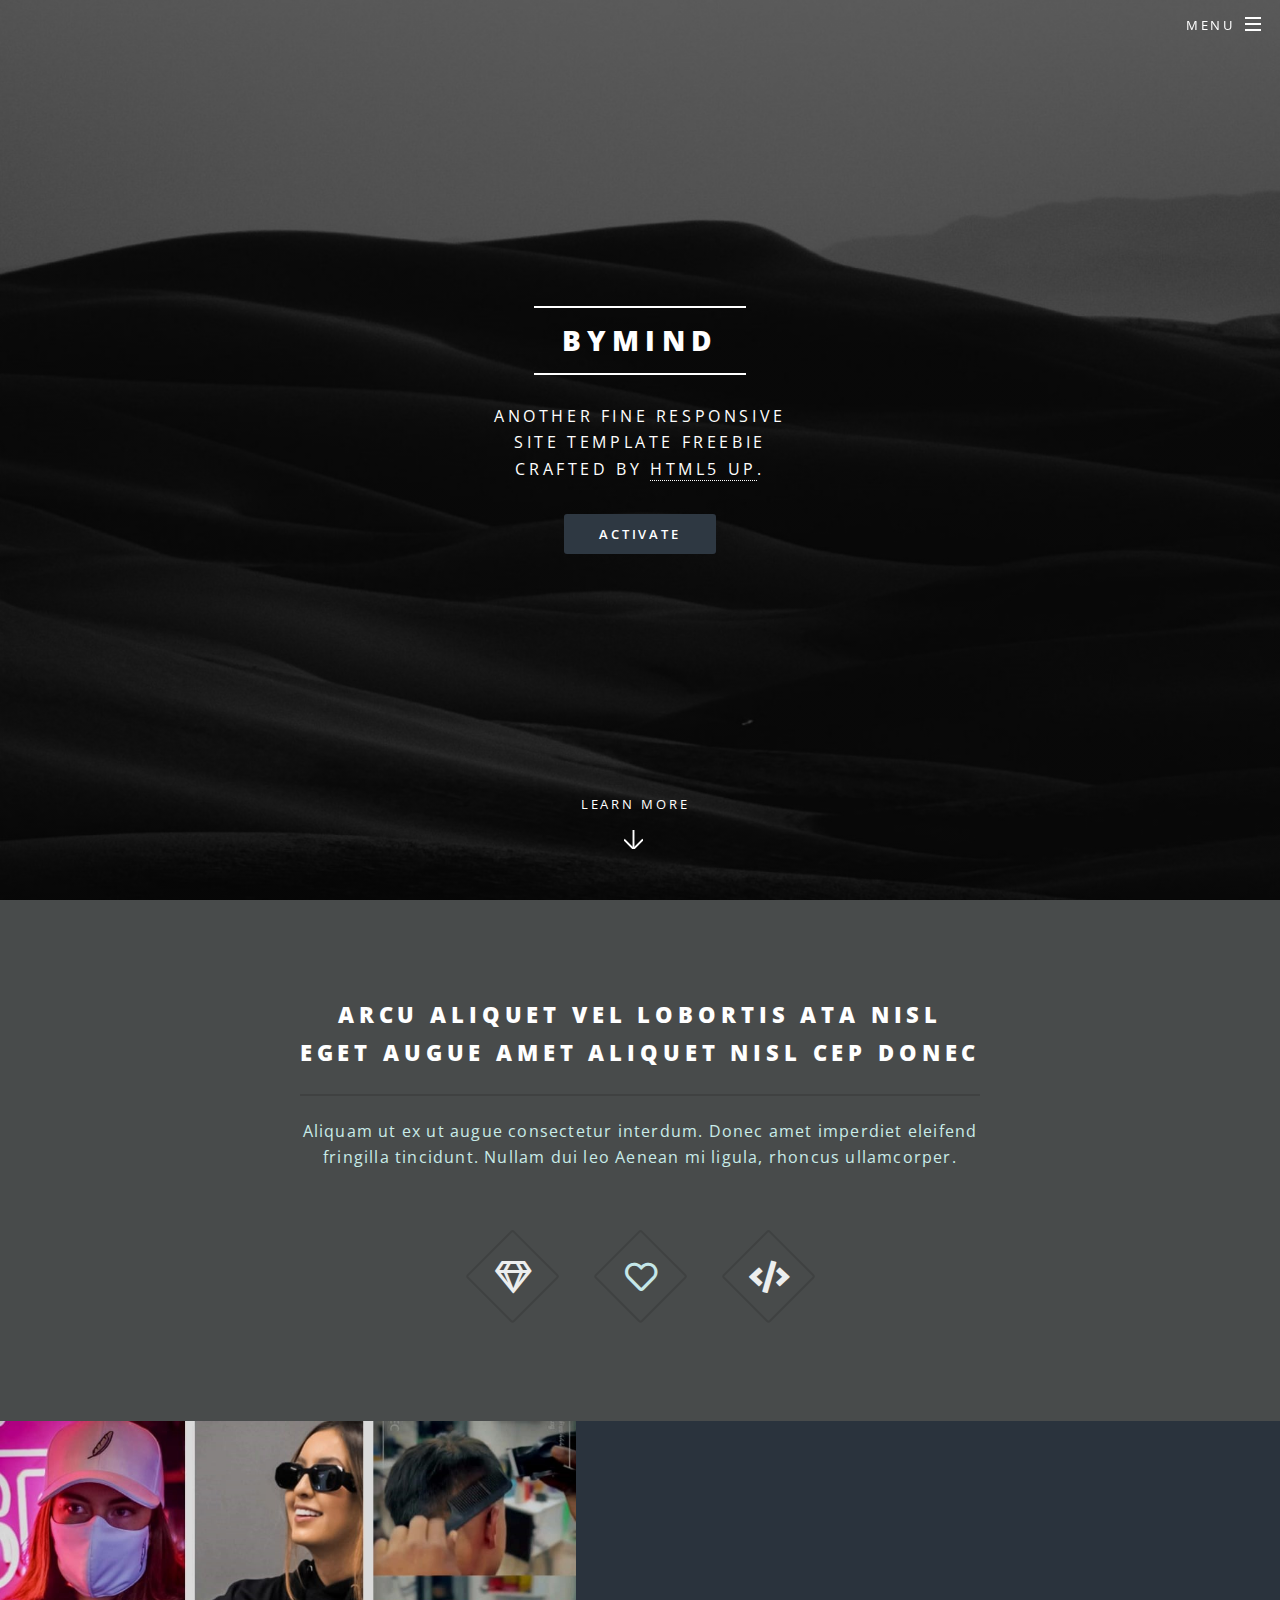
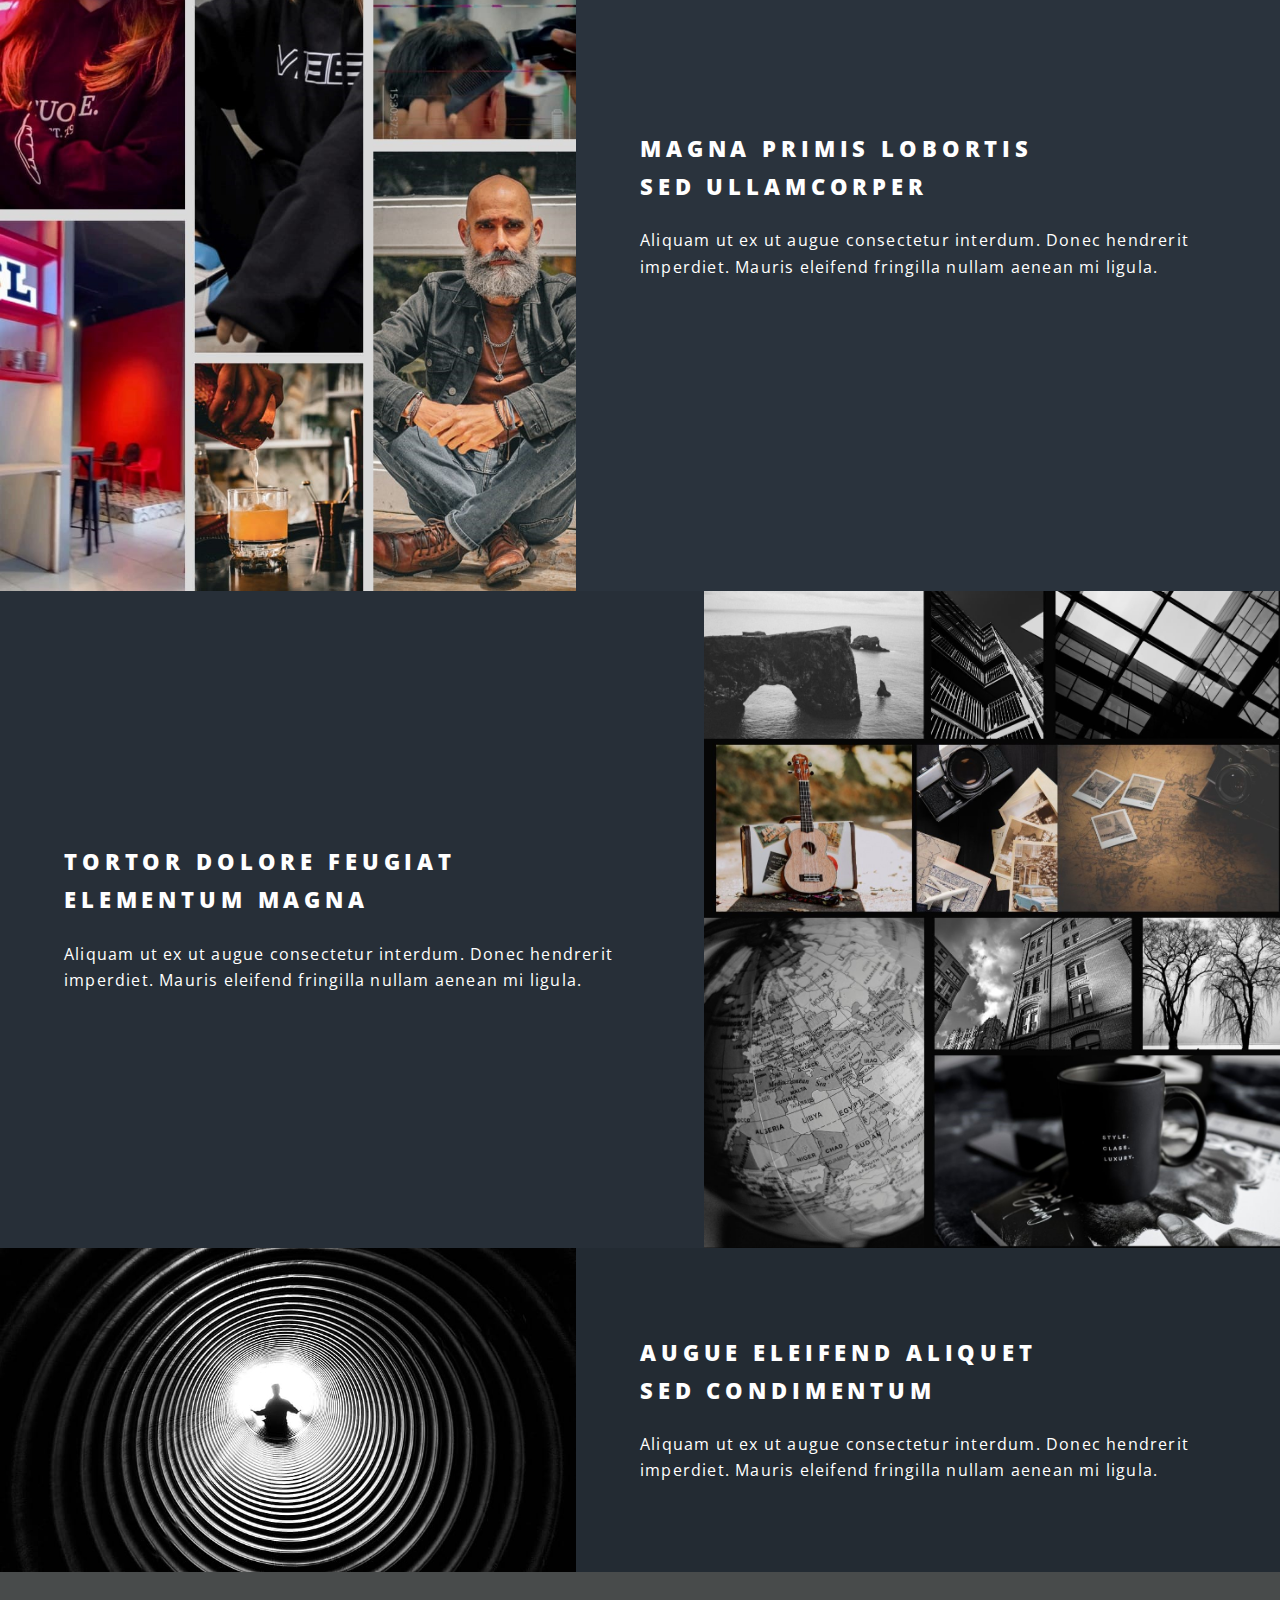
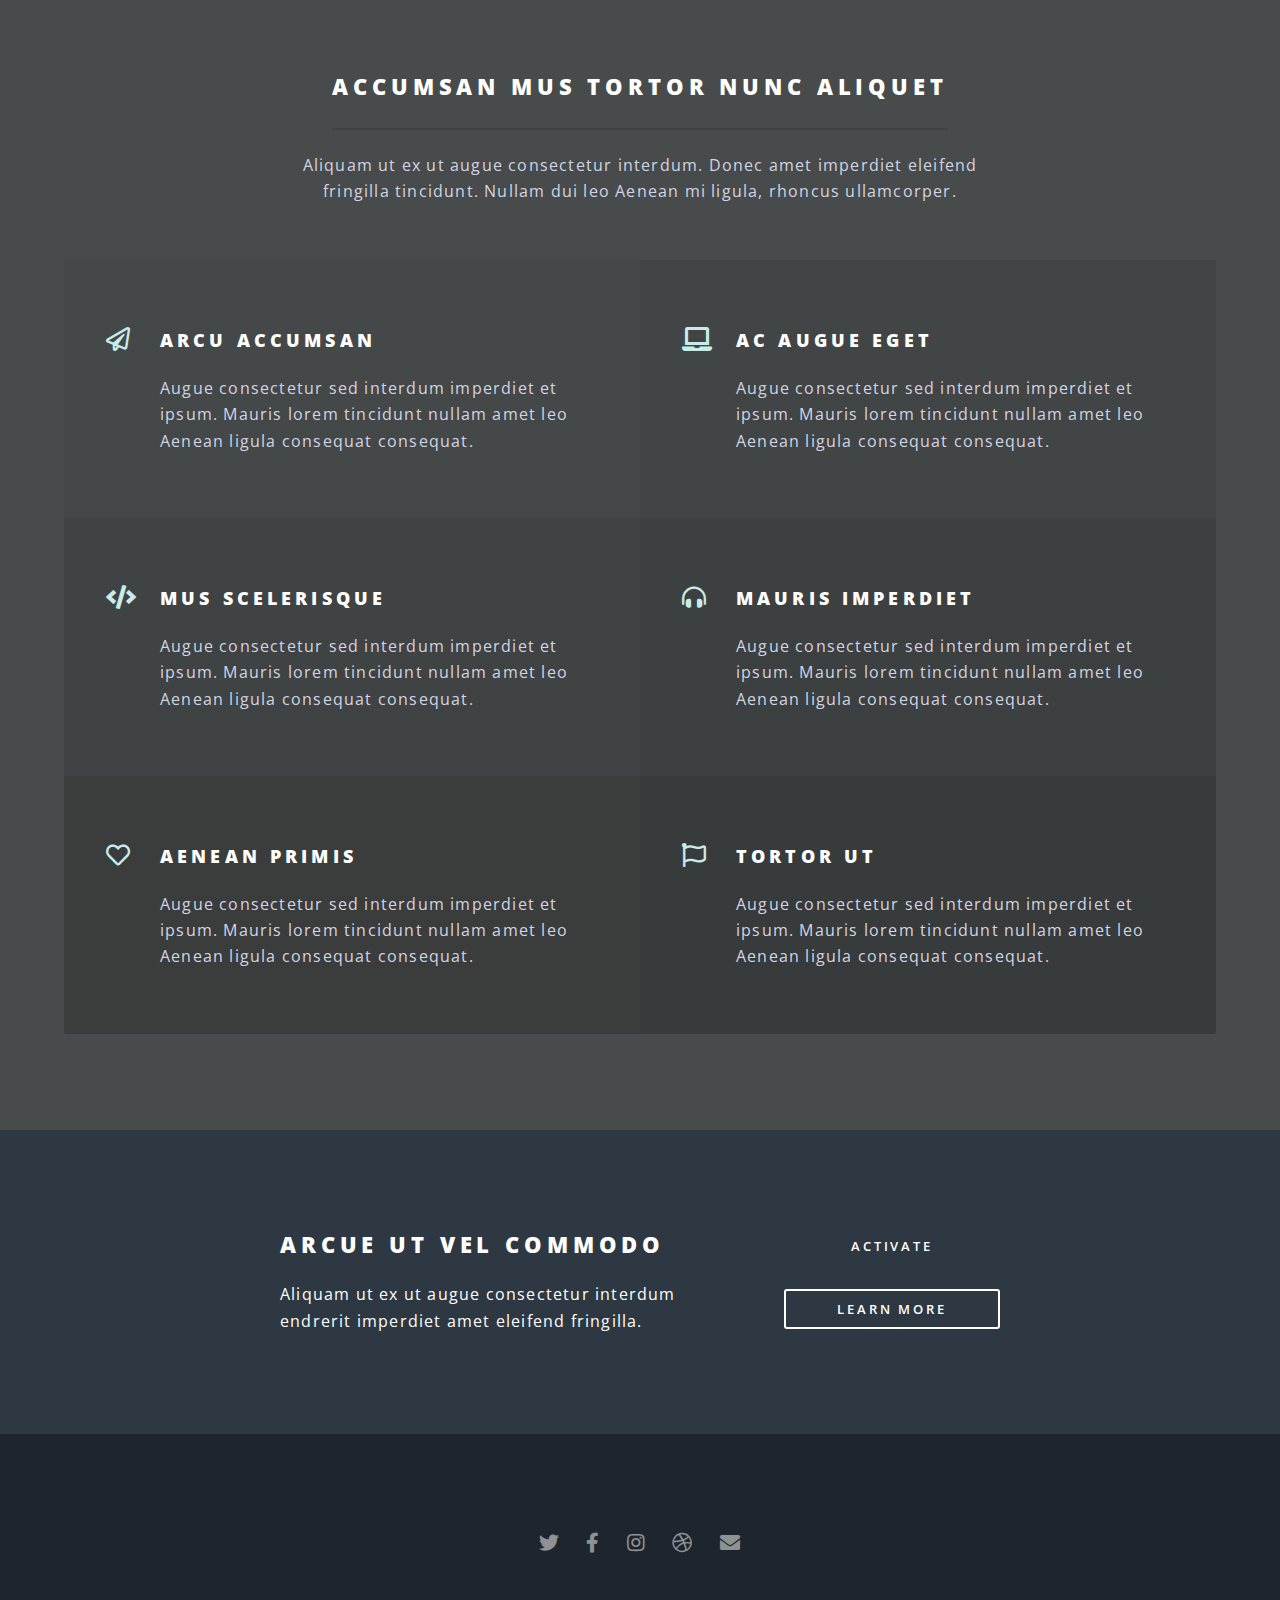
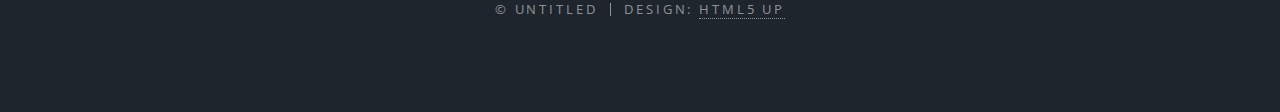
<file: BYMINDlanding/index.html>
<!DOCTYPE HTML>
<!--
	Spectral by HTML5 UP
	html5up.net | @ajlkn
	Free for personal and commercial use under the CCA 3.0 license (html5up.net/license)
-->
<html>
	<head>
		<title>BYMIND landing Website</title>
		<meta charset="utf-8" />
		<meta name="viewport" content="width=device-width, initial-scale=1, user-scalable=no" />
		<link rel="stylesheet" href="assets/css/main.css" />
		<noscript><link rel="stylesheet" href="assets/css/noscript.css" /></noscript>
	</head>
	<body class="landing is-preload">

		<!-- Page Wrapper -->
			<div id="page-wrapper">

				<!-- Header -->
					<header id="header" class="alt">
						<h1><a href="index.html">Spectral</a></h1>
						<nav id="nav">
							<ul>
								<li class="special">
									<a href="#menu" class="menuToggle"><span>Menu</span></a>
									<div id="menu">
										<ul>
											<li><a href="index.html">Home</a></li>
											<li><a href="generic.html">Generic</a></li>
											<li><a href="elements.html">Elements</a></li>
											<li><a href="#">Sign Up</a></li>
											<li><a href="#">Log In</a></li>
										</ul>
									</div>
								</li>
							</ul>
						</nav>
					</header>

				<!-- Banner -->
					<section id="banner">
						
						<div class="inner">
							<h2>BYMIND</h2>
							<p>Another fine responsive<br />
							site template freebie<br />
							crafted by <a href="http://html5up.net">HTML5 UP</a>.</p>
							<ul class="actions special">
								<li><a href="#" class="button primary">Activate</a></li>
							</ul>
						</div>
						<a href="#one" class="more scrolly">Learn More</a>
					</section>

				<!-- One -->
					<section id="one" class="wrapper style1 special">
						<div class="inner">
							<header class="major">
								<h2>Arcu aliquet vel lobortis ata nisl<br />
								eget augue amet aliquet nisl cep donec</h2>
								<p>Aliquam ut ex ut augue consectetur interdum. Donec amet imperdiet eleifend<br />
								fringilla tincidunt. Nullam dui leo Aenean mi ligula, rhoncus ullamcorper.</p>
							</header>
							<ul class="icons major">
								<li><span class="icon fa-gem major style1"><span class="label">Lorem</span></span></li>
								<li><span class="icon fa-heart major style2"><span class="label">Ipsum</span></span></li>
								<li><span class="icon solid fa-code major style3"><span class="label">Dolor</span></span></li>
							</ul>
						</div>
					</section>

				<!-- Two -->
					<section id="two" class="wrapper alt style2">
						<section class="spotlight">
							<div class="image"><img src="images/pic01.jpg" alt="" /></div><div class="content">
								<h2>Magna primis lobortis<br />
								sed ullamcorper</h2>
								<p>Aliquam ut ex ut augue consectetur interdum. Donec hendrerit imperdiet. Mauris eleifend fringilla nullam aenean mi ligula.</p>
							</div>
						</section>
						<section class="spotlight">
							<div class="image"><img src="images/pic02.jpg" alt="" /></div><div class="content">
								<h2>Tortor dolore feugiat<br />
								elementum magna</h2>
								<p>Aliquam ut ex ut augue consectetur interdum. Donec hendrerit imperdiet. Mauris eleifend fringilla nullam aenean mi ligula.</p>
							</div>
						</section>
						<section class="spotlight">
							<div class="image"><img src="images/pic03.jpg" alt="" /></div><div class="content">
								<h2>Augue eleifend aliquet<br />
								sed condimentum</h2>
								<p>Aliquam ut ex ut augue consectetur interdum. Donec hendrerit imperdiet. Mauris eleifend fringilla nullam aenean mi ligula.</p>
							</div>
						</section>
					</section>

				<!-- Three -->
					<section id="three" class="wrapper style3 special">
						<div class="inner">
							<header class="major">
								<h2>Accumsan mus tortor nunc aliquet</h2>
								<p>Aliquam ut ex ut augue consectetur interdum. Donec amet imperdiet eleifend<br />
								fringilla tincidunt. Nullam dui leo Aenean mi ligula, rhoncus ullamcorper.</p>
							</header>
							<ul class="features">
								<li class="icon fa-paper-plane">
									<h3>Arcu accumsan</h3>
									<p>Augue consectetur sed interdum imperdiet et ipsum. Mauris lorem tincidunt nullam amet leo Aenean ligula consequat consequat.</p>
								</li>
								<li class="icon solid fa-laptop">
									<h3>Ac Augue Eget</h3>
									<p>Augue consectetur sed interdum imperdiet et ipsum. Mauris lorem tincidunt nullam amet leo Aenean ligula consequat consequat.</p>
								</li>
								<li class="icon solid fa-code">
									<h3>Mus Scelerisque</h3>
									<p>Augue consectetur sed interdum imperdiet et ipsum. Mauris lorem tincidunt nullam amet leo Aenean ligula consequat consequat.</p>
								</li>
								<li class="icon solid fa-headphones-alt">
									<h3>Mauris Imperdiet</h3>
									<p>Augue consectetur sed interdum imperdiet et ipsum. Mauris lorem tincidunt nullam amet leo Aenean ligula consequat consequat.</p>
								</li>
								<li class="icon fa-heart">
									<h3>Aenean Primis</h3>
									<p>Augue consectetur sed interdum imperdiet et ipsum. Mauris lorem tincidunt nullam amet leo Aenean ligula consequat consequat.</p>
								</li>
								<li class="icon fa-flag">
									<h3>Tortor Ut</h3>
									<p>Augue consectetur sed interdum imperdiet et ipsum. Mauris lorem tincidunt nullam amet leo Aenean ligula consequat consequat.</p>
								</li>
							</ul>
						</div>
					</section>

				<!-- CTA -->
					<section id="cta" class="wrapper style4">
						<div class="inner">
							<header>
								<h2>Arcue ut vel commodo</h2>
								<p>Aliquam ut ex ut augue consectetur interdum endrerit imperdiet amet eleifend fringilla.</p>
							</header>
							<ul class="actions stacked">
								<li><a href="#" class="button fit primary">Activate</a></li>
								<li><a href="#" class="button fit">Learn More</a></li>
							</ul>
						</div>
					</section>

				<!-- Footer -->
					<footer id="footer">
						<ul class="icons">
							<li><a href="#" class="icon brands fa-twitter"><span class="label">Twitter</span></a></li>
							<li><a href="#" class="icon brands fa-facebook-f"><span class="label">Facebook</span></a></li>
							<li><a href="#" class="icon brands fa-instagram"><span class="label">Instagram</span></a></li>
							<li><a href="#" class="icon brands fa-dribbble"><span class="label">Dribbble</span></a></li>
							<li><a href="#" class="icon solid fa-envelope"><span class="label">Email</span></a></li>
						</ul>
						<ul class="copyright">
							<li>&copy; Untitled</li><li>Design: <a href="http://html5up.net">HTML5 UP</a></li>
						</ul>
					</footer>

			</div>

		<!-- Scripts -->
			<script src="assets/js/jquery.min.js"></script>
			<script src="assets/js/jquery.scrollex.min.js"></script>
			<script src="assets/js/jquery.scrolly.min.js"></script>
			<script src="assets/js/browser.min.js"></script>
			<script src="assets/js/breakpoints.min.js"></script>
			<script src="assets/js/util.js"></script>
			<script src="assets/js/main.js"></script>

	</body>
</html>
</file>
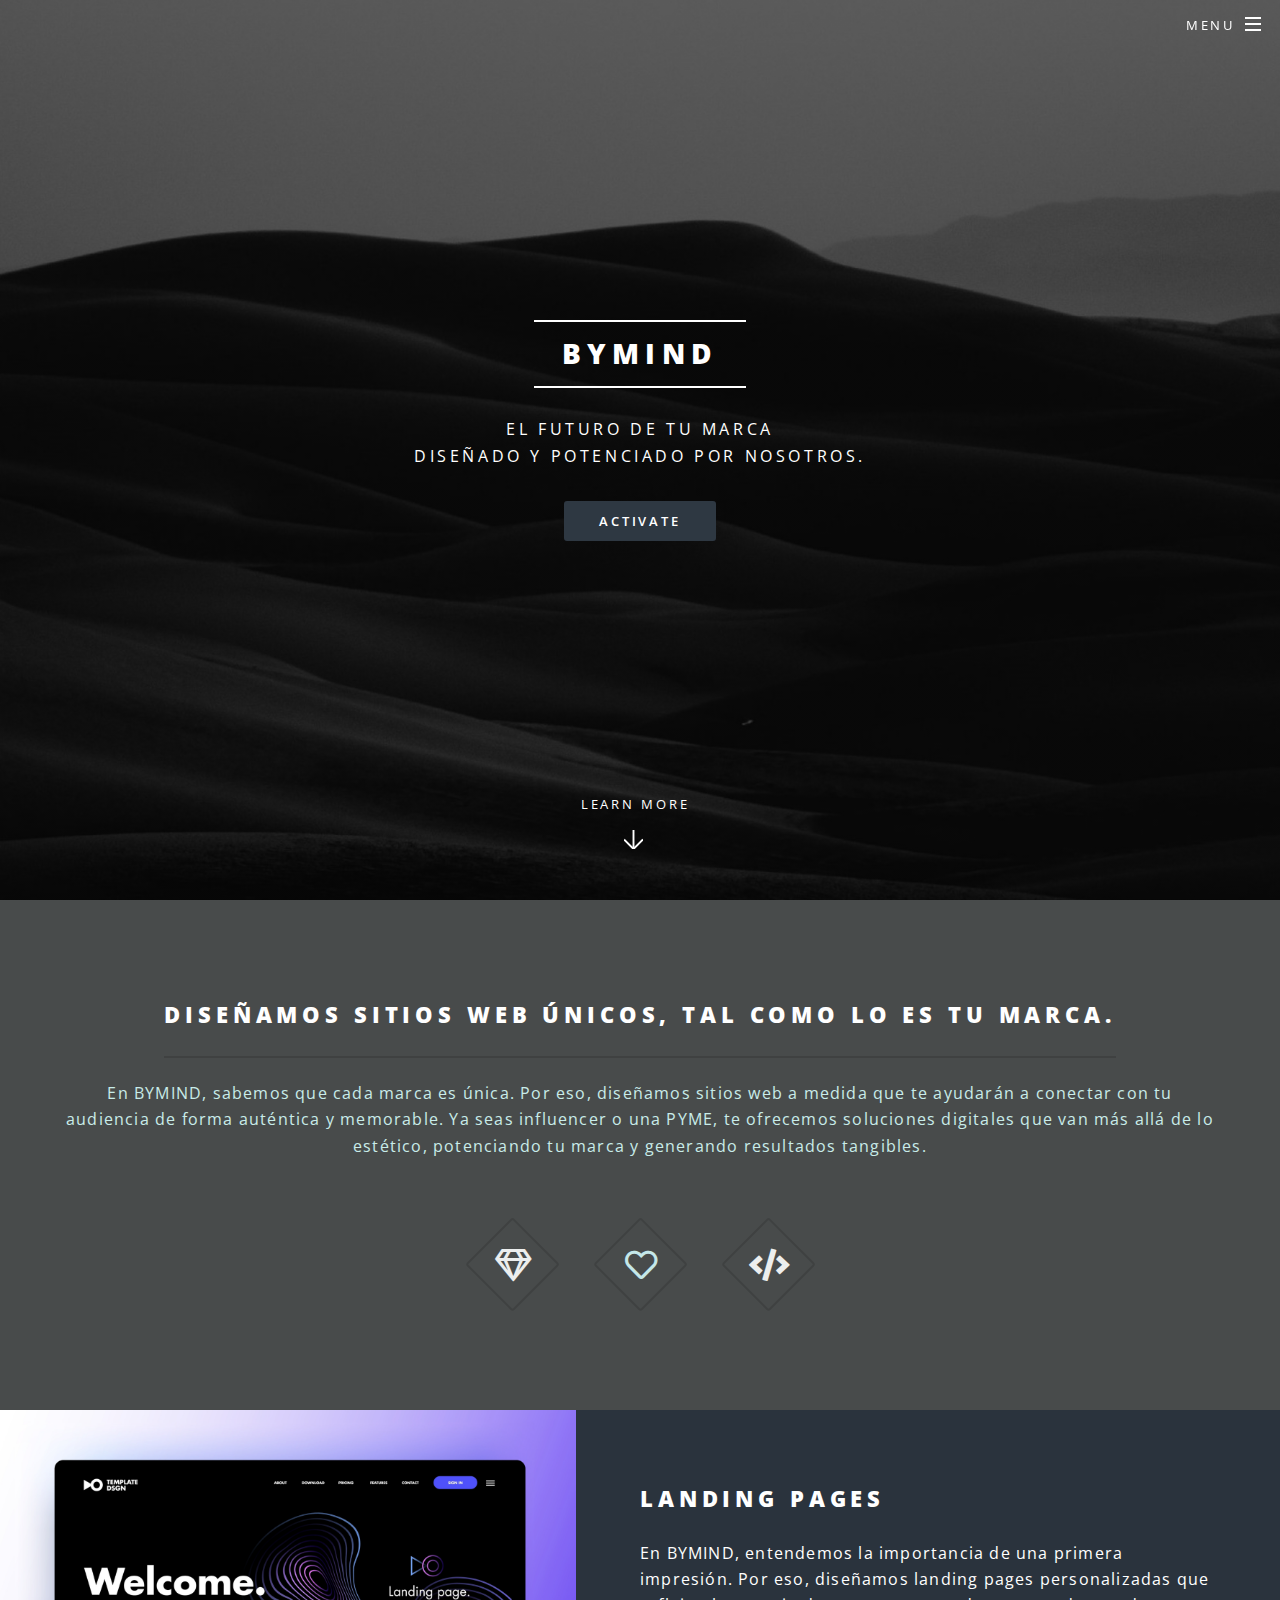
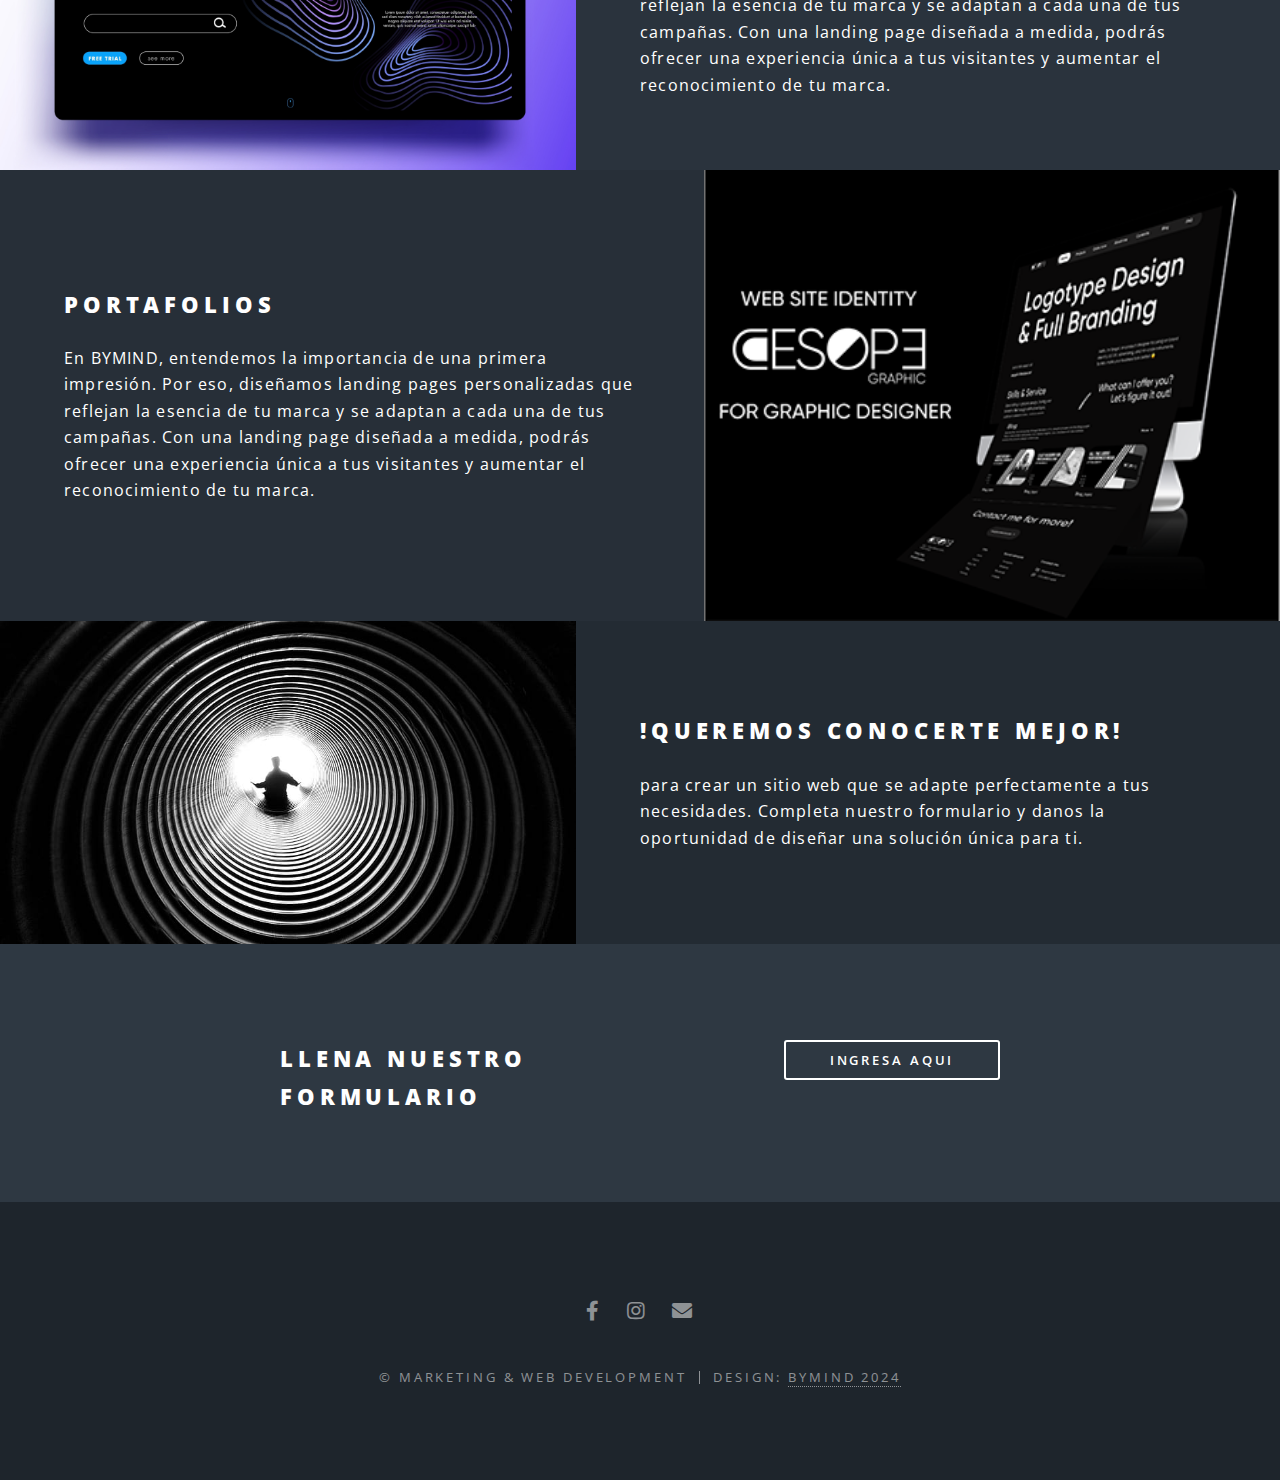
<file: BYMINDLandingPage-main/BYMINDlanding/index.html>
<!DOCTYPE HTML>
<!--
	Spectral by HTML5 UP
	html5up.net | @ajlkn
	Free for personal and commercial use under the CCA 3.0 license (html5up.net/license)
-->
<html>
	<head>
		<title>BYMIND landing Website</title>
		<meta charset="utf-8" />
		<meta name="viewport" content="width=device-width, initial-scale=1, user-scalable=no" />
		<link rel="stylesheet" href="assets/css/main.css" />
		<noscript><link rel="stylesheet" href="assets/css/noscript.css" /></noscript>
	</head>
	<body class="landing is-preload">

		<!-- Page Wrapper -->
			<div id="page-wrapper">

				<!-- Header -->
					<header id="header" class="alt">
						<h1><a href="index.html">Spectral</a></h1>
						<nav id="nav">
							<ul>
								<li class="special">
									<a href="#menu" class="menuToggle"><span>Menu</span></a>
									<div id="menu">
										<ul>
											<li><a href="index.html">Home</a></li>
											<li><a href="generic.html">Generic</a></li>
											<li><a href="elements.html">Elements</a></li>
											<li><a href="#">Sign Up</a></li>
											<li><a href="#">Log In</a></li>
										</ul>
									</div>
								</li>
							</ul>
						</nav>
					</header>

				<!-- Banner -->
					<section id="banner">
						
						<div class="inner">
							<h2>BYMIND</h2>
							<p>El futuro de tu marca<br /> diseñado y potenciado por nosotros.
							
							<ul class="actions special">
								<li><a href="#" class="button primary">Activate</a></li>
							</ul>
						</div>
						<a href="#one" class="more scrolly">Learn More</a>
					</section>

				<!-- One -->
					<section id="one" class="wrapper style1 special">
						<div class="inner">
							<header class="major">
								<h2>Diseñamos sitios web únicos, tal como lo es tu marca.</h2>
								<p>En BYMIND, sabemos que cada marca es única. Por eso, diseñamos sitios web a medida que te ayudarán a conectar con tu audiencia de forma auténtica y memorable. Ya seas influencer o una PYME, te ofrecemos soluciones digitales que van más allá de lo estético, potenciando tu marca y generando resultados tangibles.
								</p>
							</header>
							<ul class="icons major">
								<li><span class="icon fa-gem major style1"><span class="label">Lorem</span></span></li>
								<li><span class="icon fa-heart major style2"><span class="label">Ipsum</span></span></li>
								<li><span class="icon solid fa-code major style3"><span class="label">Dolor</span></span></li>
							</ul>
						</div>
					</section>

				<!-- Two -->
					<section id="two" class="wrapper alt style2">
						<section class="spotlight">
							<div class="image"><img src="images/landing.webp" alt="" /></div><div class="content">
								<h2>Landing Pages</h2>
								<p>En BYMIND, entendemos la importancia de una primera impresión. Por eso, diseñamos landing pages personalizadas que reflejan la esencia de tu marca y se adaptan a cada una de tus campañas. Con una landing page diseñada a medida, podrás ofrecer una experiencia única a tus visitantes y aumentar el reconocimiento de tu marca.
								</p>
							</div>
						</section>
						<section class="spotlight">
							<div class="image"><img src="images/portafolio.png" alt="" /></div><div class="content">
								<h2>Portafolios</h2>
								<p>En BYMIND, entendemos la importancia de una primera impresión. Por eso, diseñamos landing pages personalizadas que reflejan la esencia de tu marca y se adaptan a cada una de tus campañas. Con una landing page diseñada a medida, podrás ofrecer una experiencia única a tus visitantes y aumentar el reconocimiento de tu marca.
								</p>
							</div>
						</section>
						<section class="spotlight">
							<div class="image"><img src="images/pic03.jpg" alt="" /></div><div class="content">
								<h2>!Queremos conocerte mejor!</h2>
								<p>para crear un sitio web que se adapte perfectamente a tus necesidades. Completa nuestro formulario y danos la oportunidad de diseñar una solución única para ti.
								</p>
							</div>
						</section>
					</section>
				<!-- CTA -->
					<section id="cta" class="wrapper style4">
						<div class="inner">
							<header>
								<h2>Llena nuestro formulario</h2>
							</header>
							<ul class="actions stacked">
								<li><a href="https://docs.google.com/forms/d/e/1FAIpQLSeVMitwmL-pD-ixNTvpEQwC2VMFzgkM9B1AnL_huMs7Ze-vzg/viewform?usp=sf_link" class="button fit">Ingresa aqui</a></li>
							</ul>
						</div>
					</section>

				

				

				<!-- Footer -->
					<footer id="footer">
						<ul class="icons">
							<li><a href="#" class="icon brands fa-facebook-f"><span class="label">Facebook</span></a></li>
							<li><a href="#" class="icon brands fa-instagram"><span class="label">Instagram</span></a></li>
							<li><a href="#" class="icon solid fa-envelope"><span class="label">Email</span></a></li>
						</ul>
						<ul class="copyright">
							<li>&copy; Marketing & Web Development</li><li>Design: <a href="http://html5up.net">BYMIND 2024</a></li>
						</ul>
					</footer>

			</div>

		<!-- Scripts -->
			<script src="assets/js/jquery.min.js"></script>
			<script src="assets/js/jquery.scrollex.min.js"></script>
			<script src="assets/js/jquery.scrolly.min.js"></script>
			<script src="assets/js/browser.min.js"></script>
			<script src="assets/js/breakpoints.min.js"></script>
			<script src="assets/js/util.js"></script>
			<script src="assets/js/main.js"></script>

	</body>
</html>
</file>
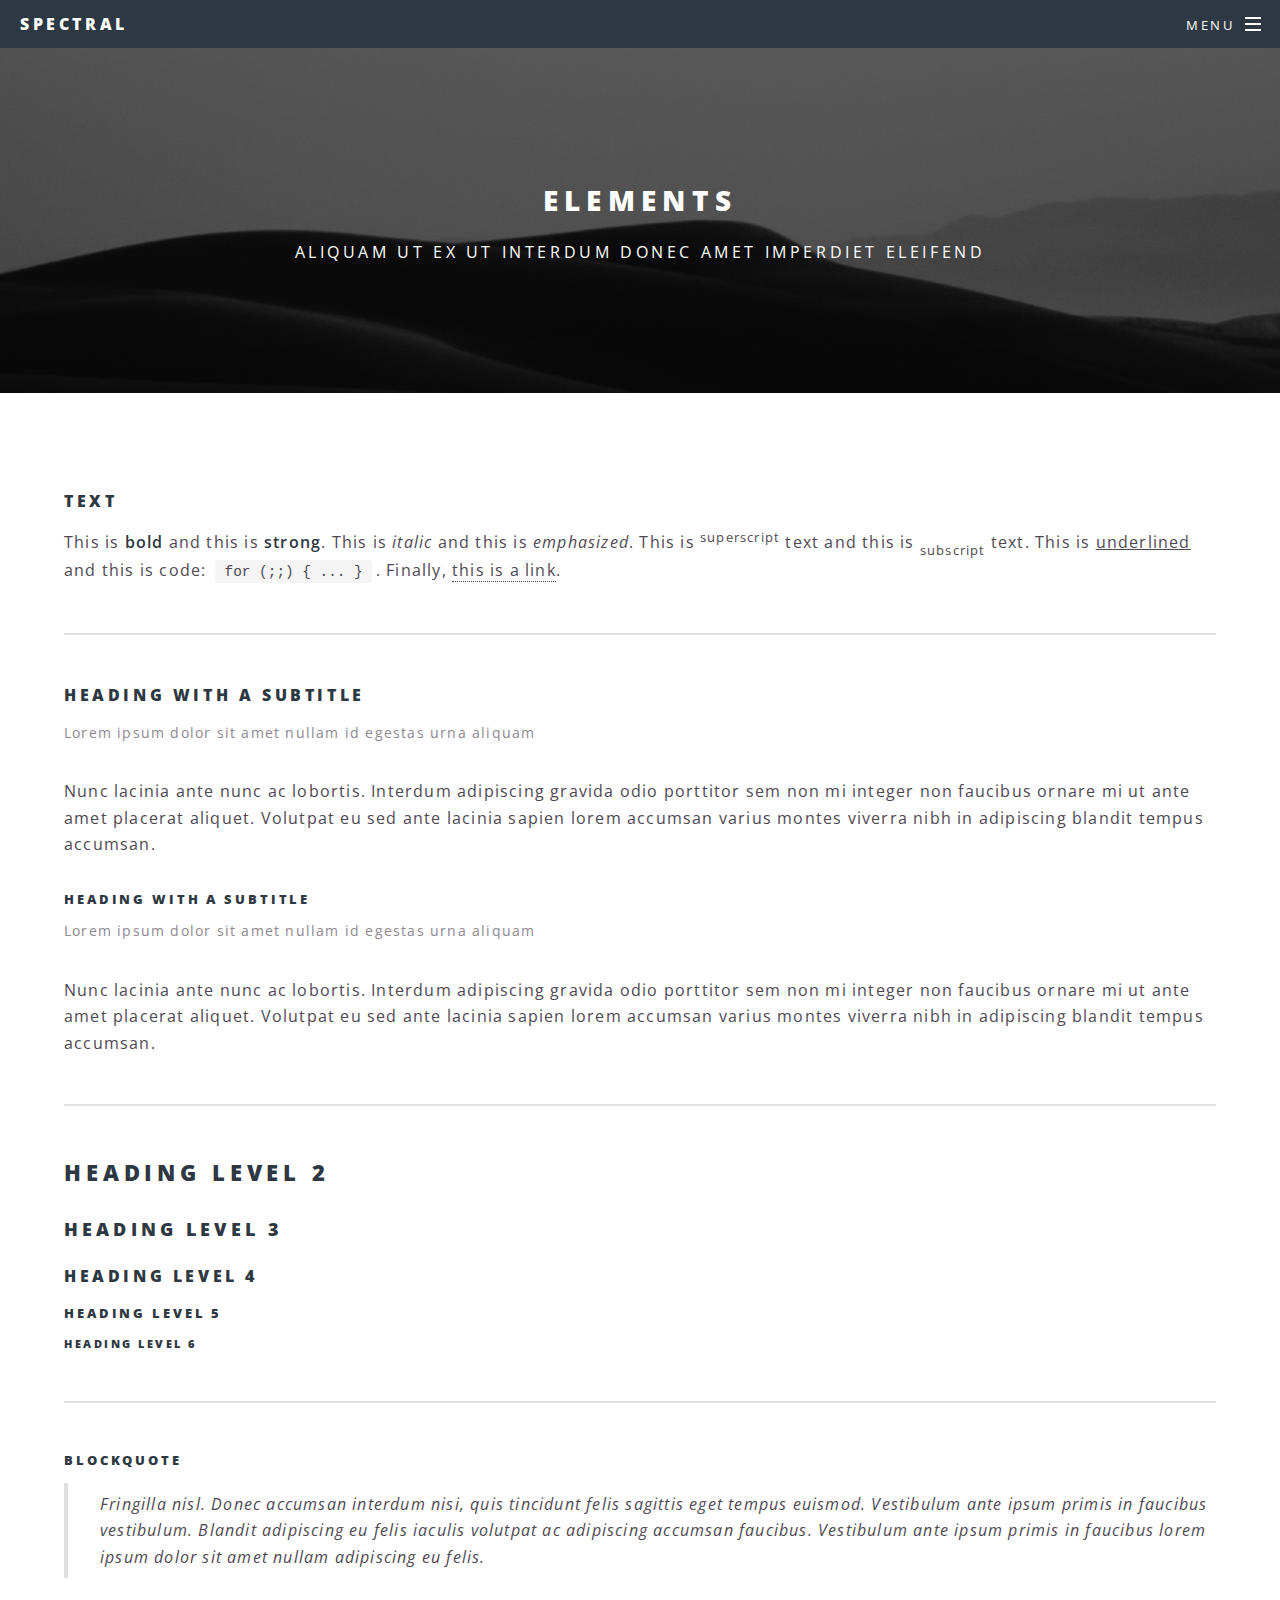
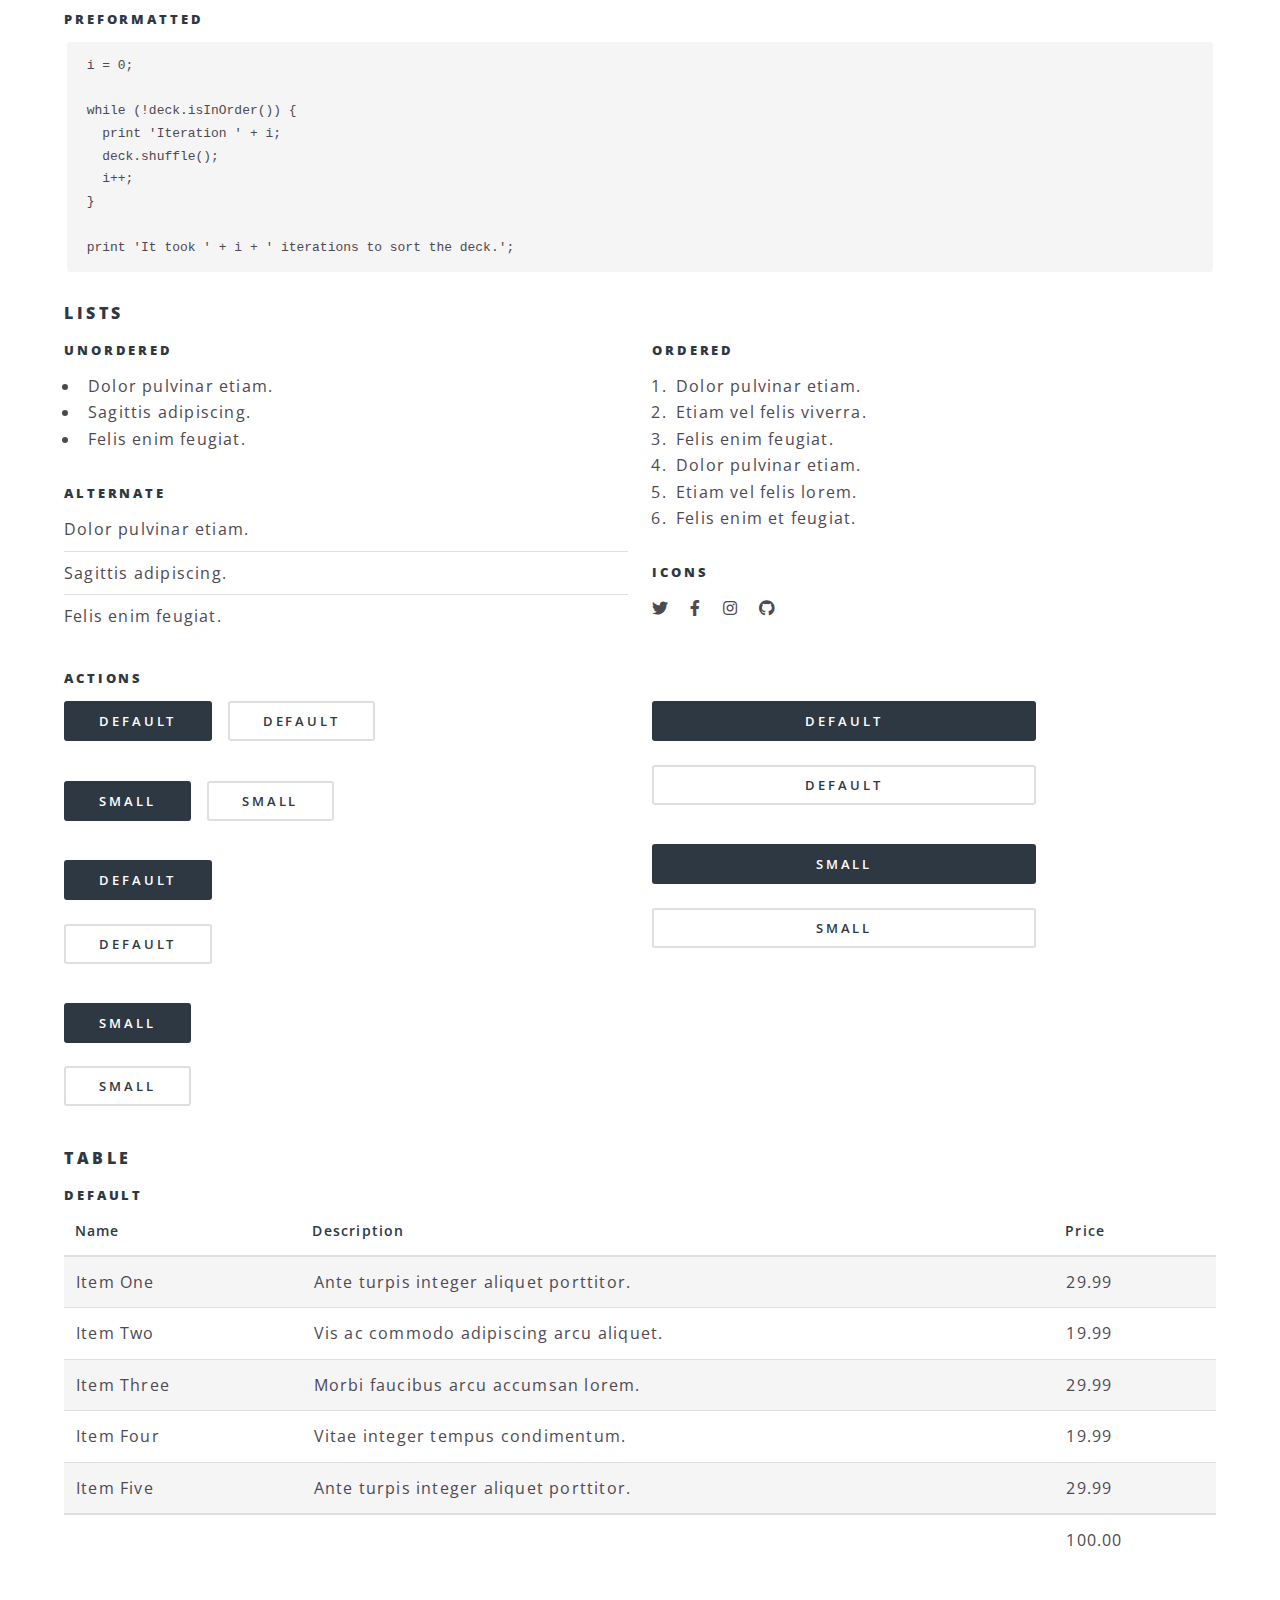
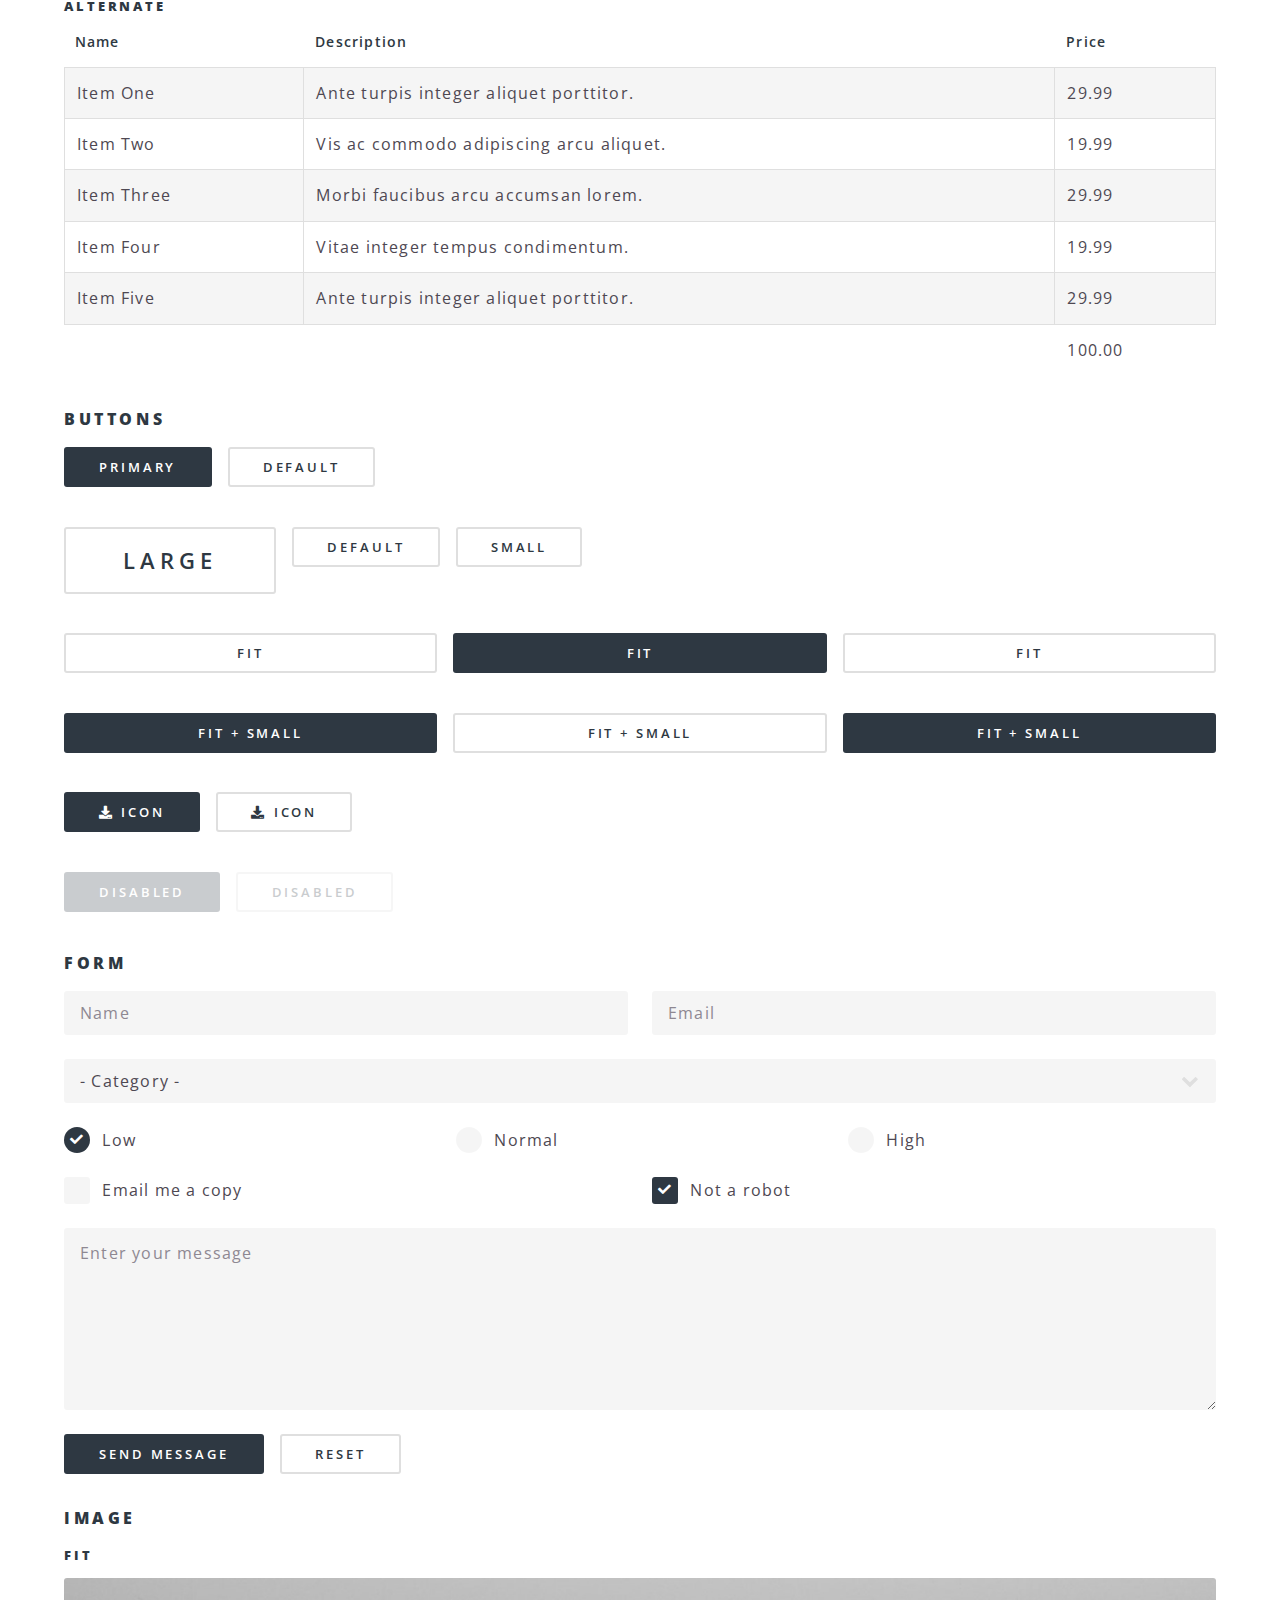
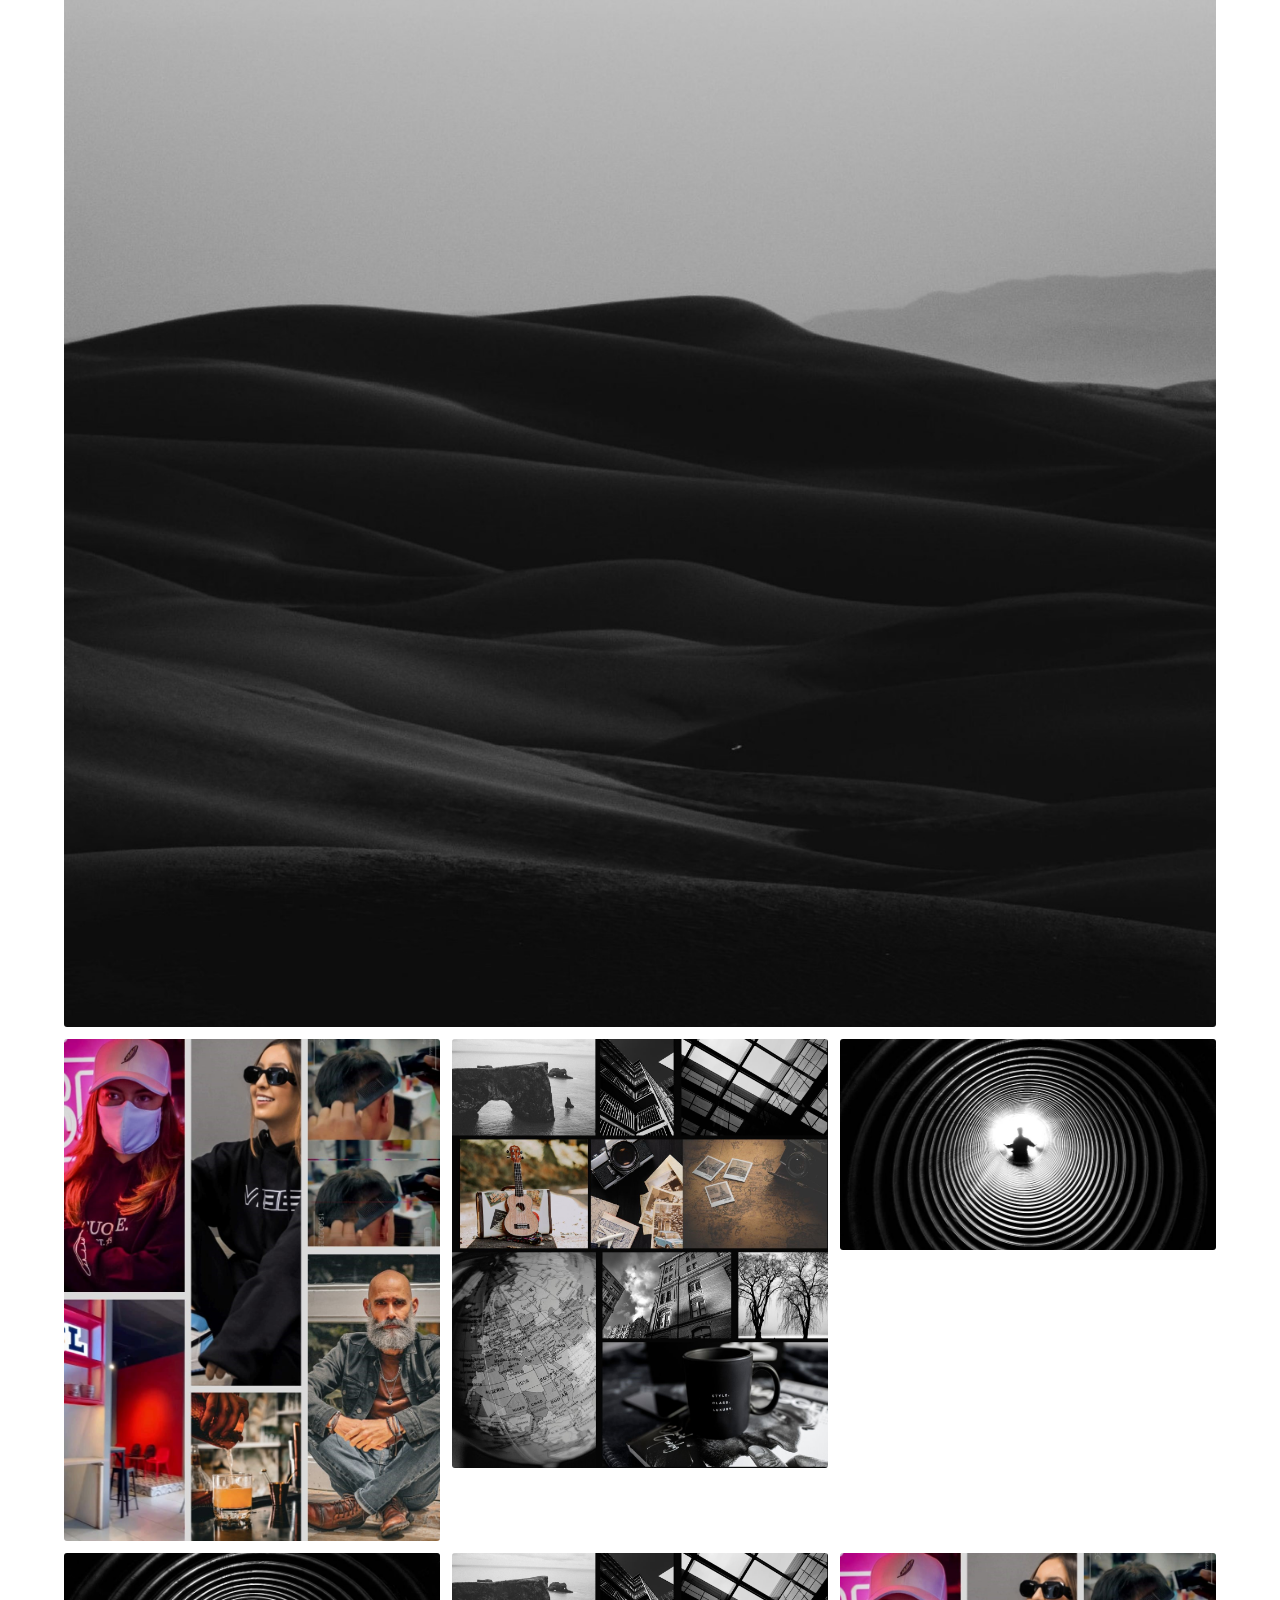
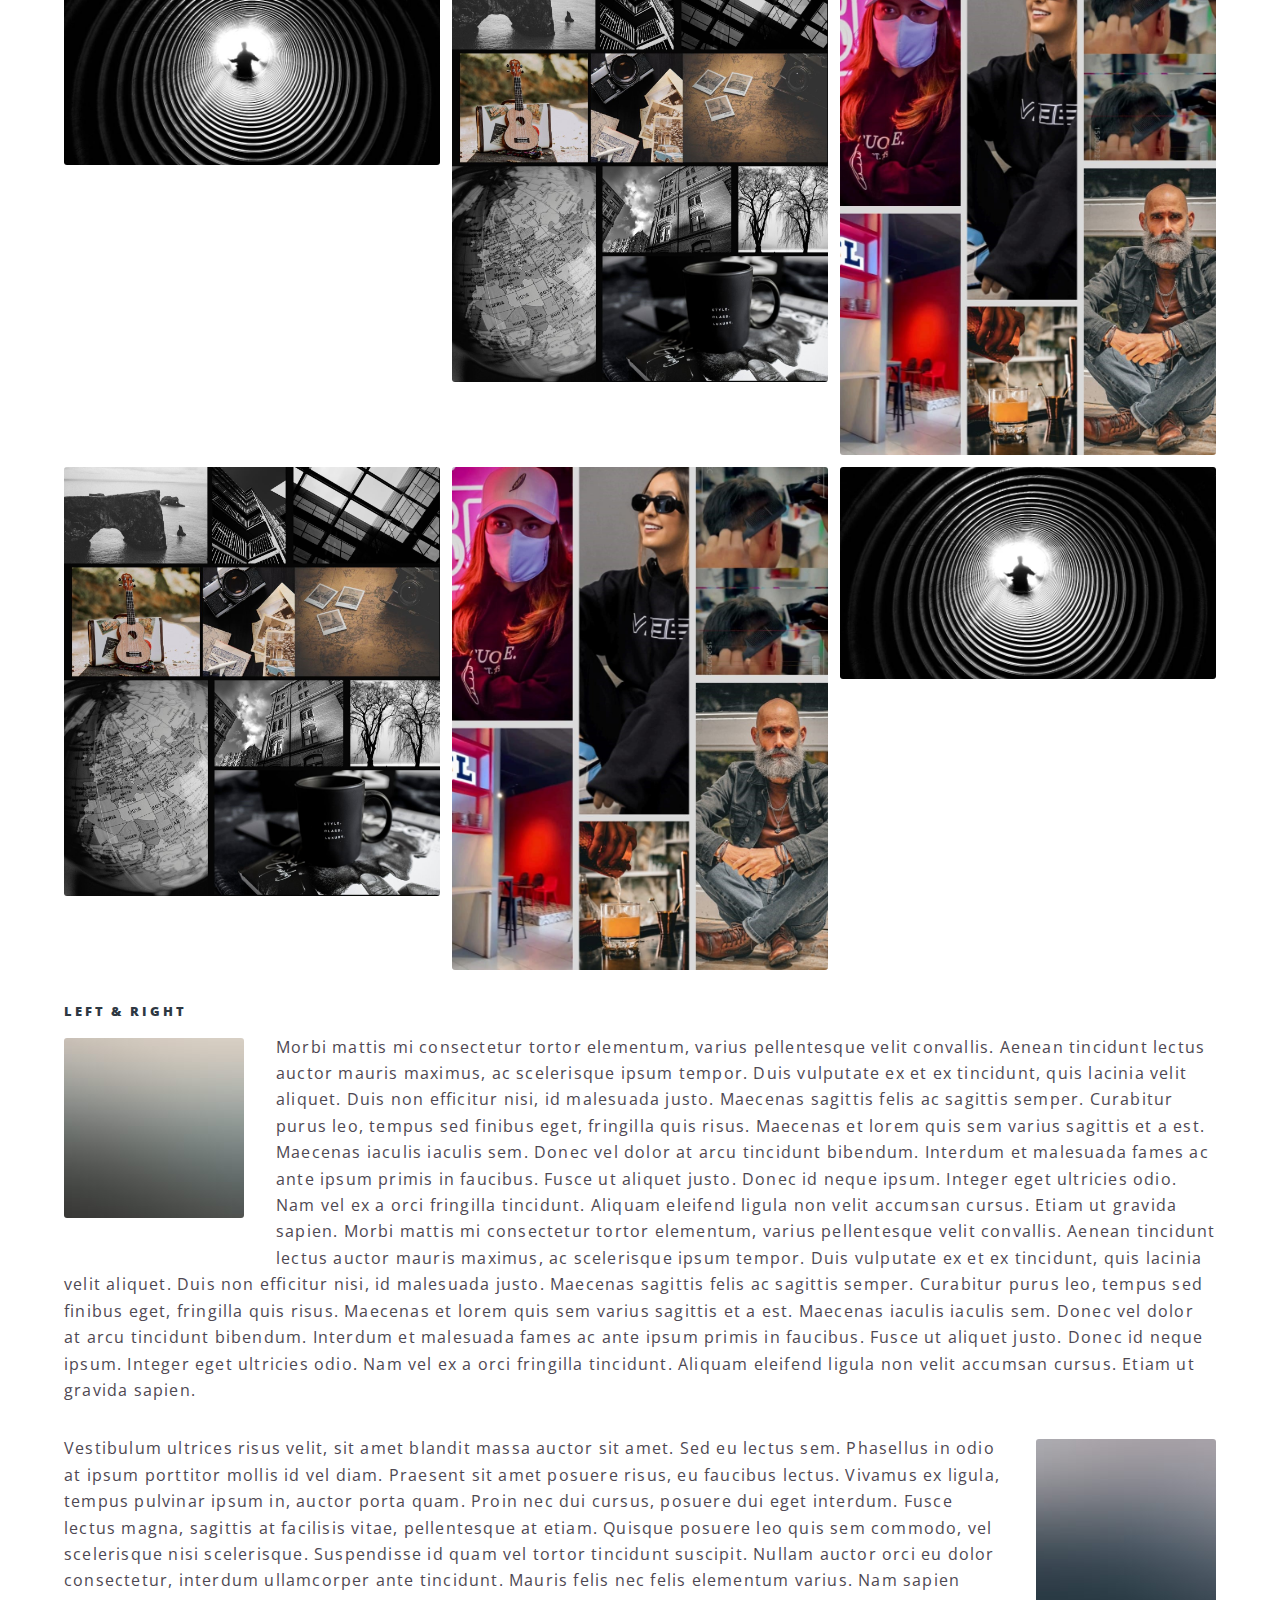
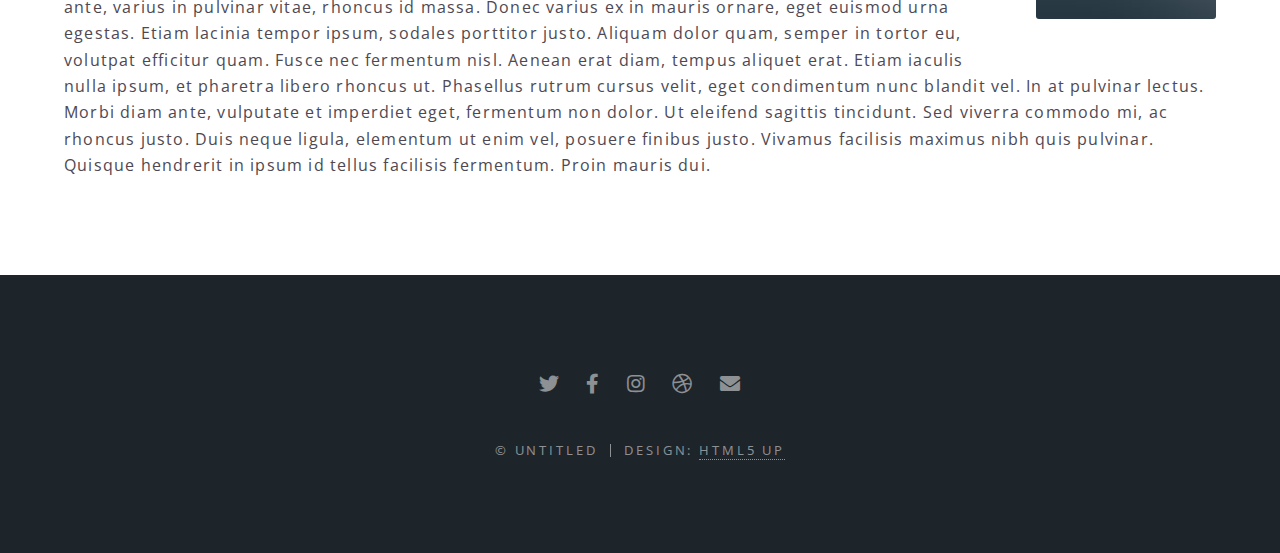
<file: BYMINDlanding/elements.html>
<!DOCTYPE HTML>
<!--
	Spectral by HTML5 UP
	html5up.net | @ajlkn
	Free for personal and commercial use under the CCA 3.0 license (html5up.net/license)
-->
<html>
	<head>
		<title>Elements - Spectral by HTML5 UP</title>
		<meta charset="utf-8" />
		<meta name="viewport" content="width=device-width, initial-scale=1, user-scalable=no" />
		<link rel="stylesheet" href="assets/css/main.css" />
		<noscript><link rel="stylesheet" href="assets/css/noscript.css" /></noscript>
	</head>
	<body class="is-preload">

		<!-- Page Wrapper -->
			<div id="page-wrapper">

				<!-- Header -->
					<header id="header">
						<h1><a href="index.html">Spectral</a></h1>
						<nav id="nav">
							<ul>
								<li class="special">
									<a href="#menu" class="menuToggle"><span>Menu</span></a>
									<div id="menu">
										<ul>
											<li><a href="index.html">Home</a></li>
											<li><a href="generic.html">Generic</a></li>
											<li><a href="elements.html">Elements</a></li>
											<li><a href="#">Sign Up</a></li>
											<li><a href="#">Log In</a></li>
										</ul>
									</div>
								</li>
							</ul>
						</nav>
					</header>

				<!-- Main -->
					<article id="main">
						<header>
							<h2>Elements</h2>
							<p>Aliquam ut ex ut interdum donec amet imperdiet eleifend</p>
						</header>
						<section class="wrapper style5">
							<div class="inner">

								<section>
									<h4>Text</h4>
									<p>This is <b>bold</b> and this is <strong>strong</strong>. This is <i>italic</i> and this is <em>emphasized</em>.
									This is <sup>superscript</sup> text and this is <sub>subscript</sub> text.
									This is <u>underlined</u> and this is code: <code>for (;;) { ... }</code>. Finally, <a href="#">this is a link</a>.</p>
									<hr />
									<header>
										<h4>Heading with a Subtitle</h4>
										<p>Lorem ipsum dolor sit amet nullam id egestas urna aliquam</p>
									</header>
									<p>Nunc lacinia ante nunc ac lobortis. Interdum adipiscing gravida odio porttitor sem non mi integer non faucibus ornare mi ut ante amet placerat aliquet. Volutpat eu sed ante lacinia sapien lorem accumsan varius montes viverra nibh in adipiscing blandit tempus accumsan.</p>
									<header>
										<h5>Heading with a Subtitle</h5>
										<p>Lorem ipsum dolor sit amet nullam id egestas urna aliquam</p>
									</header>
									<p>Nunc lacinia ante nunc ac lobortis. Interdum adipiscing gravida odio porttitor sem non mi integer non faucibus ornare mi ut ante amet placerat aliquet. Volutpat eu sed ante lacinia sapien lorem accumsan varius montes viverra nibh in adipiscing blandit tempus accumsan.</p>
									<hr />
									<h2>Heading Level 2</h2>
									<h3>Heading Level 3</h3>
									<h4>Heading Level 4</h4>
									<h5>Heading Level 5</h5>
									<h6>Heading Level 6</h6>
									<hr />
									<h5>Blockquote</h5>
									<blockquote>Fringilla nisl. Donec accumsan interdum nisi, quis tincidunt felis sagittis eget tempus euismod. Vestibulum ante ipsum primis in faucibus vestibulum. Blandit adipiscing eu felis iaculis volutpat ac adipiscing accumsan faucibus. Vestibulum ante ipsum primis in faucibus lorem ipsum dolor sit amet nullam adipiscing eu felis.</blockquote>
									<h5>Preformatted</h5>
									<pre><code>i = 0;

while (!deck.isInOrder()) {
  print 'Iteration ' + i;
  deck.shuffle();
  i++;
}

print 'It took ' + i + ' iterations to sort the deck.';</code></pre>
								</section>

								<section>
									<h4>Lists</h4>
									<div class="row">
										<div class="col-6 col-12-medium">
											<h5>Unordered</h5>
											<ul>
												<li>Dolor pulvinar etiam.</li>
												<li>Sagittis adipiscing.</li>
												<li>Felis enim feugiat.</li>
											</ul>
											<h5>Alternate</h5>
											<ul class="alt">
												<li>Dolor pulvinar etiam.</li>
												<li>Sagittis adipiscing.</li>
												<li>Felis enim feugiat.</li>
											</ul>
										</div>
										<div class="col-6 col-12-medium">
											<h5>Ordered</h5>
											<ol>
												<li>Dolor pulvinar etiam.</li>
												<li>Etiam vel felis viverra.</li>
												<li>Felis enim feugiat.</li>
												<li>Dolor pulvinar etiam.</li>
												<li>Etiam vel felis lorem.</li>
												<li>Felis enim et feugiat.</li>
											</ol>
											<h5>Icons</h5>
											<ul class="icons">
												<li><a href="#" class="icon brands fa-twitter"><span class="label">Twitter</span></a></li>
												<li><a href="#" class="icon brands fa-facebook-f"><span class="label">Facebook</span></a></li>
												<li><a href="#" class="icon brands fa-instagram"><span class="label">Instagram</span></a></li>
												<li><a href="#" class="icon brands fa-github"><span class="label">Github</span></a></li>
											</ul>
										</div>
									</div>
									<h5>Actions</h5>
									<div class="row">
										<div class="col-6 col-12-medium">
											<ul class="actions">
												<li><a href="#" class="button primary">Default</a></li>
												<li><a href="#" class="button">Default</a></li>
											</ul>
											<ul class="actions small">
												<li><a href="#" class="button primary small">Small</a></li>
												<li><a href="#" class="button small">Small</a></li>
											</ul>
											<ul class="actions stacked">
												<li><a href="#" class="button primary">Default</a></li>
												<li><a href="#" class="button">Default</a></li>
											</ul>
											<ul class="actions stacked">
												<li><a href="#" class="button primary small">Small</a></li>
												<li><a href="#" class="button small">Small</a></li>
											</ul>
										</div>
										<div class="col-6 col-12-medium">
											<ul class="actions stacked">
												<li><a href="#" class="button primary fit">Default</a></li>
												<li><a href="#" class="button fit">Default</a></li>
											</ul>
											<ul class="actions stacked">
												<li><a href="#" class="button primary small fit">Small</a></li>
												<li><a href="#" class="button small fit">Small</a></li>
											</ul>
										</div>
									</div>
								</section>

								<section>
									<h4>Table</h4>
									<h5>Default</h5>
									<div class="table-wrapper">
										<table>
											<thead>
												<tr>
													<th>Name</th>
													<th>Description</th>
													<th>Price</th>
												</tr>
											</thead>
											<tbody>
												<tr>
													<td>Item One</td>
													<td>Ante turpis integer aliquet porttitor.</td>
													<td>29.99</td>
												</tr>
												<tr>
													<td>Item Two</td>
													<td>Vis ac commodo adipiscing arcu aliquet.</td>
													<td>19.99</td>
												</tr>
												<tr>
													<td>Item Three</td>
													<td> Morbi faucibus arcu accumsan lorem.</td>
													<td>29.99</td>
												</tr>
												<tr>
													<td>Item Four</td>
													<td>Vitae integer tempus condimentum.</td>
													<td>19.99</td>
												</tr>
												<tr>
													<td>Item Five</td>
													<td>Ante turpis integer aliquet porttitor.</td>
													<td>29.99</td>
												</tr>
											</tbody>
											<tfoot>
												<tr>
													<td colspan="2"></td>
													<td>100.00</td>
												</tr>
											</tfoot>
										</table>
									</div>

									<h5>Alternate</h5>
									<div class="table-wrapper">
										<table class="alt">
											<thead>
												<tr>
													<th>Name</th>
													<th>Description</th>
													<th>Price</th>
												</tr>
											</thead>
											<tbody>
												<tr>
													<td>Item One</td>
													<td>Ante turpis integer aliquet porttitor.</td>
													<td>29.99</td>
												</tr>
												<tr>
													<td>Item Two</td>
													<td>Vis ac commodo adipiscing arcu aliquet.</td>
													<td>19.99</td>
												</tr>
												<tr>
													<td>Item Three</td>
													<td> Morbi faucibus arcu accumsan lorem.</td>
													<td>29.99</td>
												</tr>
												<tr>
													<td>Item Four</td>
													<td>Vitae integer tempus condimentum.</td>
													<td>19.99</td>
												</tr>
												<tr>
													<td>Item Five</td>
													<td>Ante turpis integer aliquet porttitor.</td>
													<td>29.99</td>
												</tr>
											</tbody>
											<tfoot>
												<tr>
													<td colspan="2"></td>
													<td>100.00</td>
												</tr>
											</tfoot>
										</table>
									</div>
								</section>

								<section>
									<h4>Buttons</h4>
									<ul class="actions">
										<li><a href="#" class="button primary">Primary</a></li>
										<li><a href="#" class="button">Default</a></li>
									</ul>
									<ul class="actions">
										<li><a href="#" class="button large">Large</a></li>
										<li><a href="#" class="button">Default</a></li>
										<li><a href="#" class="button small">Small</a></li>
									</ul>
									<ul class="actions fit">
										<li><a href="#" class="button fit">Fit</a></li>
										<li><a href="#" class="button primary fit">Fit</a></li>
										<li><a href="#" class="button fit">Fit</a></li>
									</ul>
									<ul class="actions fit small">
										<li><a href="#" class="button primary fit small">Fit + Small</a></li>
										<li><a href="#" class="button fit small">Fit + Small</a></li>
										<li><a href="#" class="button primary fit small">Fit + Small</a></li>
									</ul>
									<ul class="actions">
										<li><a href="#" class="button primary icon solid fa-download">Icon</a></li>
										<li><a href="#" class="button icon solid fa-download">Icon</a></li>
									</ul>
									<ul class="actions">
										<li><span class="button primary disabled">Disabled</span></li>
										<li><span class="button disabled">Disabled</span></li>
									</ul>
								</section>

								<section>
									<h4>Form</h4>
									<form method="post" action="#">
										<div class="row gtr-uniform">
											<div class="col-6 col-12-xsmall">
												<input type="text" name="demo-name" id="demo-name" value="" placeholder="Name" />
											</div>
											<div class="col-6 col-12-xsmall">
												<input type="email" name="demo-email" id="demo-email" value="" placeholder="Email" />
											</div>
											<div class="col-12">
												<select name="demo-category" id="demo-category">
													<option value="">- Category -</option>
													<option value="1">Manufacturing</option>
													<option value="1">Shipping</option>
													<option value="1">Administration</option>
													<option value="1">Human Resources</option>
												</select>
											</div>
											<div class="col-4 col-12-small">
												<input type="radio" id="demo-priority-low" name="demo-priority" checked>
												<label for="demo-priority-low">Low</label>
											</div>
											<div class="col-4 col-12-small">
												<input type="radio" id="demo-priority-normal" name="demo-priority">
												<label for="demo-priority-normal">Normal</label>
											</div>
											<div class="col-4 col-12-small">
												<input type="radio" id="demo-priority-high" name="demo-priority">
												<label for="demo-priority-high">High</label>
											</div>
											<div class="col-6 col-12-small">
												<input type="checkbox" id="demo-copy" name="demo-copy">
												<label for="demo-copy">Email me a copy</label>
											</div>
											<div class="col-6 col-12-small">
												<input type="checkbox" id="demo-human" name="demo-human" checked>
												<label for="demo-human">Not a robot</label>
											</div>
											<div class="col-12">
												<textarea name="demo-message" id="demo-message" placeholder="Enter your message" rows="6"></textarea>
											</div>
											<div class="col-12">
												<ul class="actions">
													<li><input type="submit" value="Send Message" class="primary" /></li>
													<li><input type="reset" value="Reset" /></li>
												</ul>
											</div>
										</div>
									</form>
								</section>

								<section>
									<h4>Image</h4>
									<h5>Fit</h5>
									<div class="box alt">
										<div class="row gtr-50 gtr-uniform">
											<div class="col-12"><span class="image fit"><img src="images/banner.jpg" alt="" /></span></div>
											<div class="col-4"><span class="image fit"><img src="images/pic01.jpg" alt="" /></span></div>
											<div class="col-4"><span class="image fit"><img src="images/pic02.jpg" alt="" /></span></div>
											<div class="col-4"><span class="image fit"><img src="images/pic03.jpg" alt="" /></span></div>
											<div class="col-4"><span class="image fit"><img src="images/pic03.jpg" alt="" /></span></div>
											<div class="col-4"><span class="image fit"><img src="images/pic02.jpg" alt="" /></span></div>
											<div class="col-4"><span class="image fit"><img src="images/pic01.jpg" alt="" /></span></div>
											<div class="col-4"><span class="image fit"><img src="images/pic02.jpg" alt="" /></span></div>
											<div class="col-4"><span class="image fit"><img src="images/pic01.jpg" alt="" /></span></div>
											<div class="col-4"><span class="image fit"><img src="images/pic03.jpg" alt="" /></span></div>
										</div>
									</div>
									<h5>Left &amp; Right</h5>
									<p><span class="image left"><img src="images/pic04.jpg" alt="" /></span>Morbi mattis mi consectetur tortor elementum, varius pellentesque velit convallis. Aenean tincidunt lectus auctor mauris maximus, ac scelerisque ipsum tempor. Duis vulputate ex et ex tincidunt, quis lacinia velit aliquet. Duis non efficitur nisi, id malesuada justo. Maecenas sagittis felis ac sagittis semper. Curabitur purus leo, tempus sed finibus eget, fringilla quis risus. Maecenas et lorem quis sem varius sagittis et a est. Maecenas iaculis iaculis sem. Donec vel dolor at arcu tincidunt bibendum. Interdum et malesuada fames ac ante ipsum primis in faucibus. Fusce ut aliquet justo. Donec id neque ipsum. Integer eget ultricies odio. Nam vel ex a orci fringilla tincidunt. Aliquam eleifend ligula non velit accumsan cursus. Etiam ut gravida sapien. Morbi mattis mi consectetur tortor elementum, varius pellentesque velit convallis. Aenean tincidunt lectus auctor mauris maximus, ac scelerisque ipsum tempor. Duis vulputate ex et ex tincidunt, quis lacinia velit aliquet. Duis non efficitur nisi, id malesuada justo. Maecenas sagittis felis ac sagittis semper. Curabitur purus leo, tempus sed finibus eget, fringilla quis risus. Maecenas et lorem quis sem varius sagittis et a est. Maecenas iaculis iaculis sem. Donec vel dolor at arcu tincidunt bibendum. Interdum et malesuada fames ac ante ipsum primis in faucibus. Fusce ut aliquet justo. Donec id neque ipsum. Integer eget ultricies odio. Nam vel ex a orci fringilla tincidunt. Aliquam eleifend ligula non velit accumsan cursus. Etiam ut gravida sapien.</p>
									<p><span class="image right"><img src="images/pic05.jpg" alt="" /></span>Vestibulum ultrices risus velit, sit amet blandit massa auctor sit amet. Sed eu lectus sem. Phasellus in odio at ipsum porttitor mollis id vel diam. Praesent sit amet posuere risus, eu faucibus lectus. Vivamus ex ligula, tempus pulvinar ipsum in, auctor porta quam. Proin nec dui cursus, posuere dui eget interdum. Fusce lectus magna, sagittis at facilisis vitae, pellentesque at etiam. Quisque posuere leo quis sem commodo, vel scelerisque nisi scelerisque. Suspendisse id quam vel tortor tincidunt suscipit. Nullam auctor orci eu dolor consectetur, interdum ullamcorper ante tincidunt. Mauris felis nec felis elementum varius. Nam sapien ante, varius in pulvinar vitae, rhoncus id massa. Donec varius ex in mauris ornare, eget euismod urna egestas. Etiam lacinia tempor ipsum, sodales porttitor justo. Aliquam dolor quam, semper in tortor eu, volutpat efficitur quam. Fusce nec fermentum nisl. Aenean erat diam, tempus aliquet erat. Etiam iaculis nulla ipsum, et pharetra libero rhoncus ut. Phasellus rutrum cursus velit, eget condimentum nunc blandit vel. In at pulvinar lectus. Morbi diam ante, vulputate et imperdiet eget, fermentum non dolor. Ut eleifend sagittis tincidunt. Sed viverra commodo mi, ac rhoncus justo. Duis neque ligula, elementum ut enim vel, posuere finibus justo. Vivamus facilisis maximus nibh quis pulvinar. Quisque hendrerit in ipsum id tellus facilisis fermentum. Proin mauris dui.</p>
								</section>

							</div>
						</section>
					</article>

				<!-- Footer -->
					<footer id="footer">
						<ul class="icons">
							<li><a href="#" class="icon brands fa-twitter"><span class="label">Twitter</span></a></li>
							<li><a href="#" class="icon brands fa-facebook-f"><span class="label">Facebook</span></a></li>
							<li><a href="#" class="icon brands fa-instagram"><span class="label">Instagram</span></a></li>
							<li><a href="#" class="icon brands fa-dribbble"><span class="label">Dribbble</span></a></li>
							<li><a href="#" class="icon solid fa-envelope"><span class="label">Email</span></a></li>
						</ul>
						<ul class="copyright">
							<li>&copy; Untitled</li><li>Design: <a href="http://html5up.net">HTML5 UP</a></li>
						</ul>
					</footer>

			</div>

		<!-- Scripts -->
			<script src="assets/js/jquery.min.js"></script>
			<script src="assets/js/jquery.scrollex.min.js"></script>
			<script src="assets/js/jquery.scrolly.min.js"></script>
			<script src="assets/js/browser.min.js"></script>
			<script src="assets/js/breakpoints.min.js"></script>
			<script src="assets/js/util.js"></script>
			<script src="assets/js/main.js"></script>

	</body>
</html>
</file>
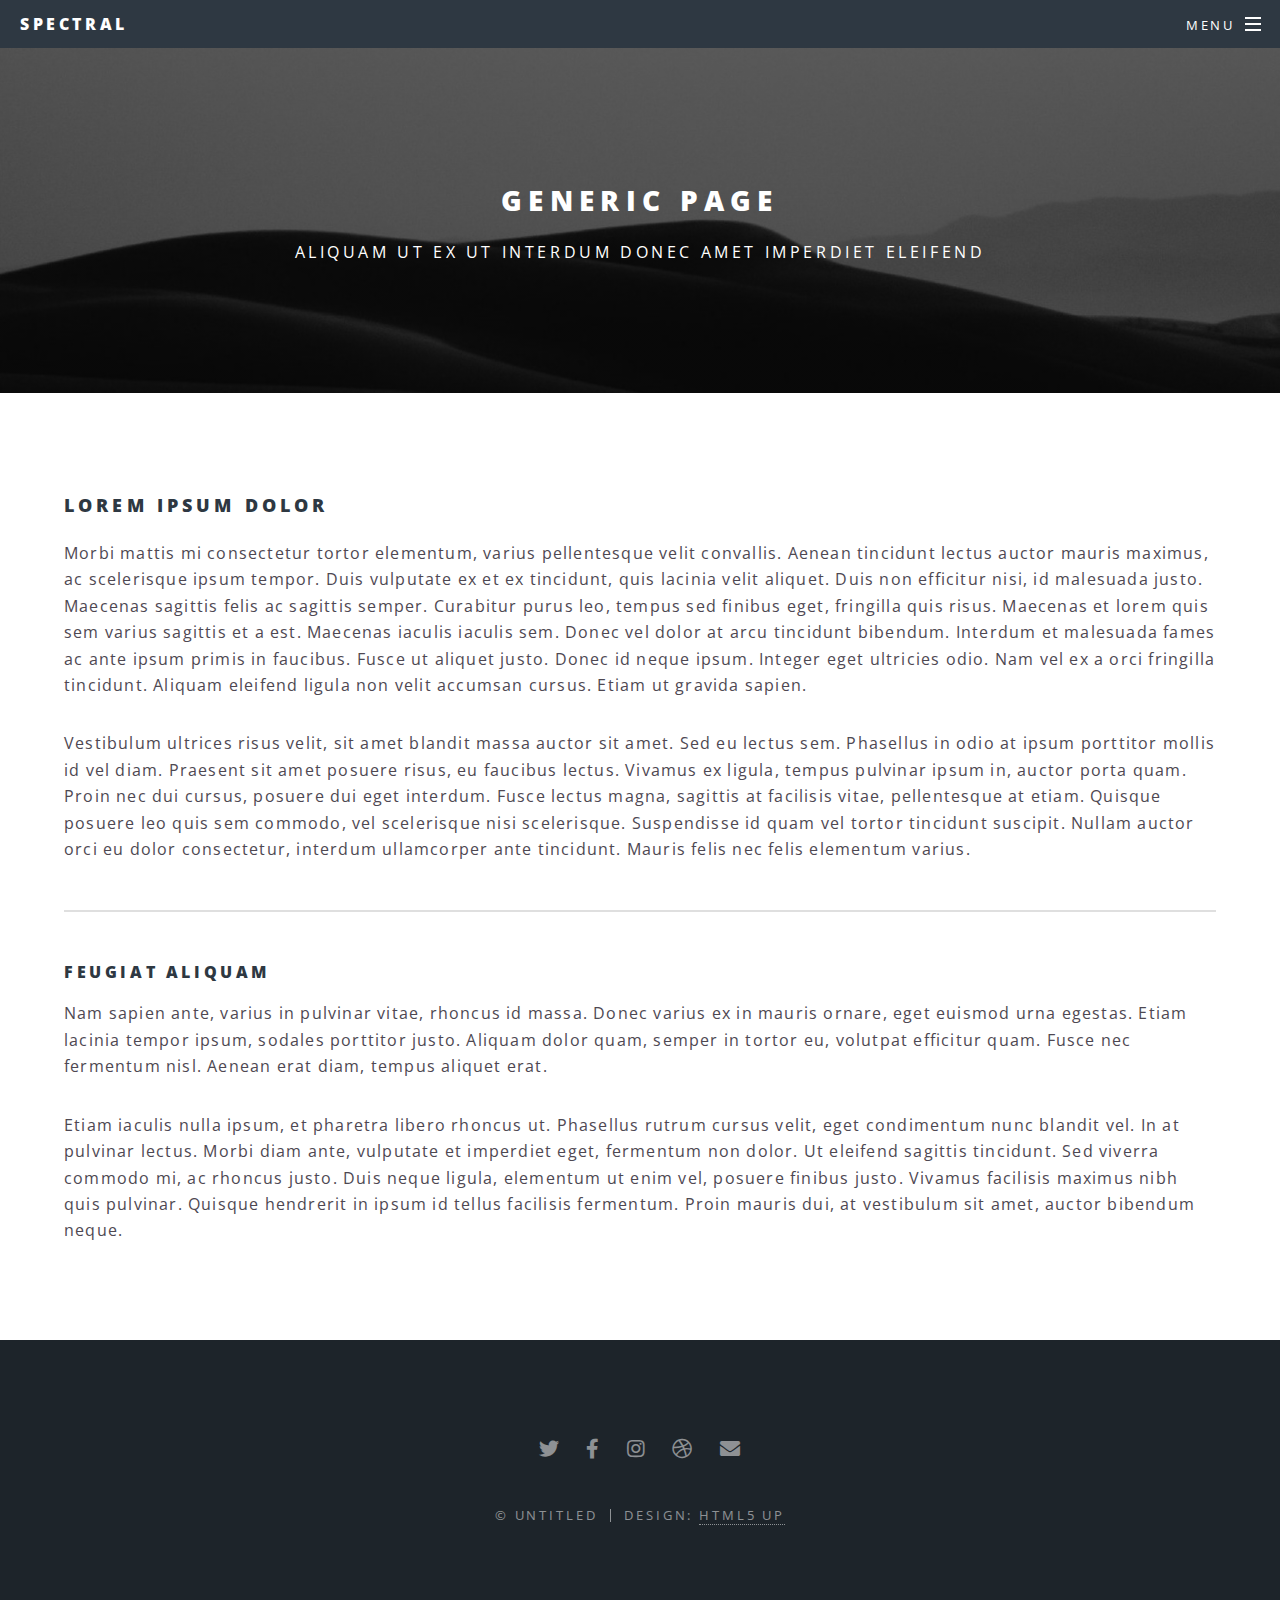
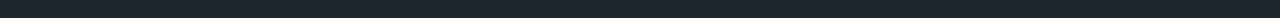
<file: BYMINDlanding/generic.html>
<!DOCTYPE HTML>
<!--
	Spectral by HTML5 UP
	html5up.net | @ajlkn
	Free for personal and commercial use under the CCA 3.0 license (html5up.net/license)
-->
<html>
	<head>
		<title>Generic - Spectral by HTML5 UP</title>
		<meta charset="utf-8" />
		<meta name="viewport" content="width=device-width, initial-scale=1, user-scalable=no" />
		<link rel="stylesheet" href="assets/css/main.css" />
		<noscript><link rel="stylesheet" href="assets/css/noscript.css" /></noscript>
	</head>
	<body class="is-preload">

		<!-- Page Wrapper -->
			<div id="page-wrapper">

				<!-- Header -->
					<header id="header">
						<h1><a href="index.html">Spectral</a></h1>
						<nav id="nav">
							<ul>
								<li class="special">
									<a href="#menu" class="menuToggle"><span>Menu</span></a>
									<div id="menu">
										<ul>
											<li><a href="index.html">Home</a></li>
											<li><a href="generic.html">Generic</a></li>
											<li><a href="elements.html">Elements</a></li>
											<li><a href="#">Sign Up</a></li>
											<li><a href="#">Log In</a></li>
										</ul>
									</div>
								</li>
							</ul>
						</nav>
					</header>

				<!-- Main -->
					<article id="main">
						<header>
							<h2>Generic Page</h2>
							<p>Aliquam ut ex ut interdum donec amet imperdiet eleifend</p>
						</header>
						<section class="wrapper style5">
							<div class="inner">

								<h3>Lorem ipsum dolor</h3>
								<p>Morbi mattis mi consectetur tortor elementum, varius pellentesque velit convallis. Aenean tincidunt lectus auctor mauris maximus, ac scelerisque ipsum tempor. Duis vulputate ex et ex tincidunt, quis lacinia velit aliquet. Duis non efficitur nisi, id malesuada justo. Maecenas sagittis felis ac sagittis semper. Curabitur purus leo, tempus sed finibus eget, fringilla quis risus. Maecenas et lorem quis sem varius sagittis et a est. Maecenas iaculis iaculis sem. Donec vel dolor at arcu tincidunt bibendum. Interdum et malesuada fames ac ante ipsum primis in faucibus. Fusce ut aliquet justo. Donec id neque ipsum. Integer eget ultricies odio. Nam vel ex a orci fringilla tincidunt. Aliquam eleifend ligula non velit accumsan cursus. Etiam ut gravida sapien.</p>

								<p>Vestibulum ultrices risus velit, sit amet blandit massa auctor sit amet. Sed eu lectus sem. Phasellus in odio at ipsum porttitor mollis id vel diam. Praesent sit amet posuere risus, eu faucibus lectus. Vivamus ex ligula, tempus pulvinar ipsum in, auctor porta quam. Proin nec dui cursus, posuere dui eget interdum. Fusce lectus magna, sagittis at facilisis vitae, pellentesque at etiam. Quisque posuere leo quis sem commodo, vel scelerisque nisi scelerisque. Suspendisse id quam vel tortor tincidunt suscipit. Nullam auctor orci eu dolor consectetur, interdum ullamcorper ante tincidunt. Mauris felis nec felis elementum varius.</p>

								<hr />

								<h4>Feugiat aliquam</h4>
								<p>Nam sapien ante, varius in pulvinar vitae, rhoncus id massa. Donec varius ex in mauris ornare, eget euismod urna egestas. Etiam lacinia tempor ipsum, sodales porttitor justo. Aliquam dolor quam, semper in tortor eu, volutpat efficitur quam. Fusce nec fermentum nisl. Aenean erat diam, tempus aliquet erat.</p>

								<p>Etiam iaculis nulla ipsum, et pharetra libero rhoncus ut. Phasellus rutrum cursus velit, eget condimentum nunc blandit vel. In at pulvinar lectus. Morbi diam ante, vulputate et imperdiet eget, fermentum non dolor. Ut eleifend sagittis tincidunt. Sed viverra commodo mi, ac rhoncus justo. Duis neque ligula, elementum ut enim vel, posuere finibus justo. Vivamus facilisis maximus nibh quis pulvinar. Quisque hendrerit in ipsum id tellus facilisis fermentum. Proin mauris dui, at vestibulum sit amet, auctor bibendum neque.</p>

							</div>
						</section>
					</article>

				<!-- Footer -->
					<footer id="footer">
						<ul class="icons">
							<li><a href="#" class="icon brands fa-twitter"><span class="label">Twitter</span></a></li>
							<li><a href="#" class="icon brands fa-facebook-f"><span class="label">Facebook</span></a></li>
							<li><a href="#" class="icon brands fa-instagram"><span class="label">Instagram</span></a></li>
							<li><a href="#" class="icon brands fa-dribbble"><span class="label">Dribbble</span></a></li>
							<li><a href="#" class="icon solid fa-envelope"><span class="label">Email</span></a></li>
						</ul>
						<ul class="copyright">
							<li>&copy; Untitled</li><li>Design: <a href="http://html5up.net">HTML5 UP</a></li>
						</ul>
					</footer>

			</div>

		<!-- Scripts -->
			<script src="assets/js/jquery.min.js"></script>
			<script src="assets/js/jquery.scrollex.min.js"></script>
			<script src="assets/js/jquery.scrolly.min.js"></script>
			<script src="assets/js/browser.min.js"></script>
			<script src="assets/js/breakpoints.min.js"></script>
			<script src="assets/js/util.js"></script>
			<script src="assets/js/main.js"></script>

	</body>
</html>
</file>
<file: BYMINDlanding/assets/css/noscript.css>
/*
	Spectral by HTML5 UP
	html5up.net | @ajlkn
	Free for personal and commercial use under the CCA 3.0 license (html5up.net/license)
*/

/* Banner */

	body.is-preload #banner h2 {
		-moz-transform: none;
		-webkit-transform: none;
		-ms-transform: none;
		transform: none;
		opacity: 1;
	}

		body.is-preload #banner h2:before, body.is-preload #banner h2:after {
			width: 100%;
		}

	body.is-preload #banner .more {
		-moz-transform: none;
		-webkit-transform: none;
		-ms-transform: none;
		transform: none;
		opacity: 1;
	}

	body.is-preload #banner:after {
		opacity: 0;
	}
</file>
<file: BYMINDLandingPage-main/BYMINDlanding/assets/css/noscript.css>
/*
	Spectral by HTML5 UP
	html5up.net | @ajlkn
	Free for personal and commercial use under the CCA 3.0 license (html5up.net/license)
*/

/* Banner */

	body.is-preload #banner h2 {
		-moz-transform: none;
		-webkit-transform: none;
		-ms-transform: none;
		transform: none;
		opacity: 1;
	}

		body.is-preload #banner h2:before, body.is-preload #banner h2:after {
			width: 100%;
		}

	body.is-preload #banner .more {
		-moz-transform: none;
		-webkit-transform: none;
		-ms-transform: none;
		transform: none;
		opacity: 1;
	}

	body.is-preload #banner:after {
		opacity: 0;
	}
</file>
<file: BYMINDlanding/assets/css/main.css>
@import url(fontawesome-all.min.css);
@import url("https://fonts.googleapis.com/css?family=Open+Sans:400,400italic,600,600italic,800,800italic");

/*
	Spectral by HTML5 UP
	html5up.net | @ajlkn
	Free for personal and commercial use under the CCA 3.0 license (html5up.net/license)
*/

html, body, div, span, applet, object,
iframe, h1, h2, h3, h4, h5, h6, p, blockquote,
pre, a, abbr, acronym, address, big, cite,
code, del, dfn, em, img, ins, kbd, q, s, samp,
small, strike, strong, sub, sup, tt, var, b,
u, i, center, dl, dt, dd, ol, ul, li, fieldset,
form, label, legend, table, caption, tbody,
tfoot, thead, tr, th, td, article, aside,
canvas, details, embed, figure, figcaption,
footer, header, hgroup, menu, nav, output, ruby,
section, summary, time, mark, audio, video {
	margin: 0;
	padding: 0;
	border: 0;
	font-size: 100%;
	font: inherit;
	vertical-align: baseline;}

article, aside, details, figcaption, figure,
footer, header, hgroup, menu, nav, section {
	display: block;}

body {
	line-height: 1;
}

ol, ul {
	list-style: none;
}

blockquote, q {
	quotes: none;
}

	blockquote:before, blockquote:after, q:before, q:after {
		content: '';
		content: none;
	}

table {
	border-collapse: collapse;
	border-spacing: 0;
}

body {
	-webkit-text-size-adjust: none;
}

mark {
	background-color: transparent;
	color: inherit;
}

input::-moz-focus-inner {
	border: 0;
	padding: 0;
}

input, select, textarea {
	-moz-appearance: none;
	-webkit-appearance: none;
	-ms-appearance: none;
	appearance: none;
}

/* Basic */

	@-ms-viewport {
		width: device-width;
	}

	html {
		box-sizing: border-box;
	}

	*, *:before, *:after {
		box-sizing: inherit;
	}

	body {
		background: #2e3842;
	}

		body.is-preload *, body.is-preload *:before, body.is-preload *:after {
			-moz-animation: none !important;
			-webkit-animation: none !important;
			-ms-animation: none !important;
			animation: none !important;
			-moz-transition: none !important;
			-webkit-transition: none !important;
			-ms-transition: none !important;
			transition: none !important;
		}

	body, input, select, textarea {
		color: #fff;
		font-family: "Open Sans", Helvetica, sans-serif;
		font-size: 15pt;
		font-weight: 400;
		letter-spacing: 0.075em;
		line-height: 1.65em;
	}

		@media screen and (max-width: 1680px) {

			body, input, select, textarea {
				font-size: 13pt;
			}

		}

		@media screen and (max-width: 1280px) {

			body, input, select, textarea {
				font-size: 12pt;
			}

		}

		@media screen and (max-width: 736px) {

			body, input, select, textarea {
				font-size: 11pt;
				letter-spacing: 0.0375em;
			}

		}

	a {
		-moz-transition: color 0.2s ease, border-bottom-color 0.2s ease;
		-webkit-transition: color 0.2s ease, border-bottom-color 0.2s ease;
		-ms-transition: color 0.2s ease, border-bottom-color 0.2s ease;
		transition: color 0.2s ease, border-bottom-color 0.2s ease;
		border-bottom: dotted 1px;
		color: inherit;
		text-decoration: none;
	}

		a:hover {
			border-bottom-color: transparent;
		}

	strong, b {
		color: #fff;
		font-weight: 600;
	}

	em, i {
		font-style: italic;
	}

	p {
		margin: 0 0 2em 0;
	}

	h1, h2, h3, h4, h5, h6 {
		color: #fff;
		font-weight: 800;
		letter-spacing: 0.225em;
		line-height: 1em;
		margin: 0 0 1em 0;
		text-transform: uppercase;
	}

		h1 a, h2 a, h3 a, h4 a, h5 a, h6 a {
			color: inherit;
			text-decoration: none;
		}

	h2 {
		font-size: 1.35em;
		line-height: 1.75em;
	}

		@media screen and (max-width: 736px) {

			h2 {
				font-size: 1.1em;
				line-height: 1.65em;
			}

		}

	h3 {
		font-size: 1.15em;
		line-height: 1.75em;
	}

		@media screen and (max-width: 736px) {

			h3 {
				font-size: 1em;
				line-height: 1.65em;
			}

		}

	h4 {
		font-size: 1em;
		line-height: 1.5em;
	}

	h5 {
		font-size: 0.8em;
		line-height: 1.5em;
	}

	h6 {
		font-size: 0.7em;
		line-height: 1.5em;
	}

	sub {
		font-size: 0.8em;
		position: relative;
		top: 0.5em;
	}

	sup {
		font-size: 0.8em;
		position: relative;
		top: -0.5em;
	}

	hr {
		border: 0;
		border-bottom: solid 2px #fff;
		margin: 3em 0;
	}

		hr.major {
			margin: 4.5em 0;
		}

	blockquote {
		border-left: solid 4px #fff;
		font-style: italic;
		margin: 0 0 2em 0;
		padding: 0.5em 0 0.5em 2em;
	}

	code {
		background: rgba(144, 144, 144, 0.25);
		border-radius: 3px;
		font-family: "Courier New", monospace;
		font-size: 0.9em;
		letter-spacing: 0;
		margin: 0 0.25em;
		padding: 0.25em 0.65em;
	}

	pre {
		-webkit-overflow-scrolling: touch;
		font-family: "Courier New", monospace;
		font-size: 0.9em;
		margin: 0 0 2em 0;
	}

		pre code {
			display: block;
			line-height: 1.75em;
			padding: 1em 1.5em;
			overflow-x: auto;
		}

	.align-left {
		text-align: left;
	}

	.align-center {
		text-align: center;
	}

	.align-right {
		text-align: right;
	}

/* Row */

	.row {
		display: flex;
		flex-wrap: wrap;
		box-sizing: border-box;
		align-items: stretch;
	}

		.row > * {
			box-sizing: border-box;
		}

		.row.gtr-uniform > * > :last-child {
			margin-bottom: 0;
		}

		.row.aln-left {
			justify-content: flex-start;
		}

		.row.aln-center {
			justify-content: center;
		}

		.row.aln-right {
			justify-content: flex-end;
		}

		.row.aln-top {
			align-items: flex-start;
		}

		.row.aln-middle {
			align-items: center;
		}

		.row.aln-bottom {
			align-items: flex-end;
		}

		.row > .imp {
			order: -1;
		}

		.row > .col-1 {
			width: 8.33333%;
		}

		.row > .off-1 {
			margin-left: 8.33333%;
		}

		.row > .col-2 {
			width: 16.66667%;
		}

		.row > .off-2 {
			margin-left: 16.66667%;
		}

		.row > .col-3 {
			width: 25%;
		}

		.row > .off-3 {
			margin-left: 25%;
		}

		.row > .col-4 {
			width: 33.33333%;
		}

		.row > .off-4 {
			margin-left: 33.33333%;
		}

		.row > .col-5 {
			width: 41.66667%;
		}

		.row > .off-5 {
			margin-left: 41.66667%;
		}

		.row > .col-6 {
			width: 50%;
		}

		.row > .off-6 {
			margin-left: 50%;
		}

		.row > .col-7 {
			width: 58.33333%;
		}

		.row > .off-7 {
			margin-left: 58.33333%;
		}

		.row > .col-8 {
			width: 66.66667%;
		}

		.row > .off-8 {
			margin-left: 66.66667%;
		}

		.row > .col-9 {
			width: 75%;
		}

		.row > .off-9 {
			margin-left: 75%;
		}

		.row > .col-10 {
			width: 83.33333%;
		}

		.row > .off-10 {
			margin-left: 83.33333%;
		}

		.row > .col-11 {
			width: 91.66667%;
		}

		.row > .off-11 {
			margin-left: 91.66667%;
		}

		.row > .col-12 {
			width: 100%;
		}

		.row > .off-12 {
			margin-left: 100%;
		}

		.row.gtr-0 {
			margin-top: 0;
			margin-left: 0em;
		}

			.row.gtr-0 > * {
				padding: 0 0 0 0em;
			}

			.row.gtr-0.gtr-uniform {
				margin-top: 0em;
			}

				.row.gtr-0.gtr-uniform > * {
					padding-top: 0em;
				}

		.row.gtr-25 {
			margin-top: 0;
			margin-left: -0.375em;
		}

			.row.gtr-25 > * {
				padding: 0 0 0 0.375em;
			}

			.row.gtr-25.gtr-uniform {
				margin-top: -0.375em;
			}

				.row.gtr-25.gtr-uniform > * {
					padding-top: 0.375em;
				}

		.row.gtr-50 {
			margin-top: 0;
			margin-left: -0.75em;
		}

			.row.gtr-50 > * {
				padding: 0 0 0 0.75em;
			}

			.row.gtr-50.gtr-uniform {
				margin-top: -0.75em;
			}

				.row.gtr-50.gtr-uniform > * {
					padding-top: 0.75em;
				}

		.row {
			margin-top: 0;
			margin-left: -1.5em;
		}

			.row > * {
				padding: 0 0 0 1.5em;
			}

			.row.gtr-uniform {
				margin-top: -1.5em;
			}

				.row.gtr-uniform > * {
					padding-top: 1.5em;
				}

		.row.gtr-150 {
			margin-top: 0;
			margin-left: -2.25em;
		}

			.row.gtr-150 > * {
				padding: 0 0 0 2.25em;
			}

			.row.gtr-150.gtr-uniform {
				margin-top: -2.25em;
			}

				.row.gtr-150.gtr-uniform > * {
					padding-top: 2.25em;
				}

		.row.gtr-200 {
			margin-top: 0;
			margin-left: -3em;
		}

			.row.gtr-200 > * {
				padding: 0 0 0 3em;
			}

			.row.gtr-200.gtr-uniform {
				margin-top: -3em;
			}

				.row.gtr-200.gtr-uniform > * {
					padding-top: 3em;
				}

		@media screen and (max-width: 1680px) {

			.row {
				display: flex;
				flex-wrap: wrap;
				box-sizing: border-box;
				align-items: stretch;
			}

				.row > * {
					box-sizing: border-box;
				}

				.row.gtr-uniform > * > :last-child {
					margin-bottom: 0;
				}

				.row.aln-left {
					justify-content: flex-start;
				}

				.row.aln-center {
					justify-content: center;
				}

				.row.aln-right {
					justify-content: flex-end;
				}

				.row.aln-top {
					align-items: flex-start;
				}

				.row.aln-middle {
					align-items: center;
				}

				.row.aln-bottom {
					align-items: flex-end;
				}

				.row > .imp-xlarge {
					order: -1;
				}

				.row > .col-1-xlarge {
					width: 8.33333%;
				}

				.row > .off-1-xlarge {
					margin-left: 8.33333%;
				}

				.row > .col-2-xlarge {
					width: 16.66667%;
				}

				.row > .off-2-xlarge {
					margin-left: 16.66667%;
				}

				.row > .col-3-xlarge {
					width: 25%;
				}

				.row > .off-3-xlarge {
					margin-left: 25%;
				}

				.row > .col-4-xlarge {
					width: 33.33333%;
				}

				.row > .off-4-xlarge {
					margin-left: 33.33333%;
				}

				.row > .col-5-xlarge {
					width: 41.66667%;
				}

				.row > .off-5-xlarge {
					margin-left: 41.66667%;
				}

				.row > .col-6-xlarge {
					width: 50%;
				}

				.row > .off-6-xlarge {
					margin-left: 50%;
				}

				.row > .col-7-xlarge {
					width: 58.33333%;
				}

				.row > .off-7-xlarge {
					margin-left: 58.33333%;
				}

				.row > .col-8-xlarge {
					width: 66.66667%;
				}

				.row > .off-8-xlarge {
					margin-left: 66.66667%;
				}

				.row > .col-9-xlarge {
					width: 75%;
				}

				.row > .off-9-xlarge {
					margin-left: 75%;
				}

				.row > .col-10-xlarge {
					width: 83.33333%;
				}

				.row > .off-10-xlarge {
					margin-left: 83.33333%;
				}

				.row > .col-11-xlarge {
					width: 91.66667%;
				}

				.row > .off-11-xlarge {
					margin-left: 91.66667%;
				}

				.row > .col-12-xlarge {
					width: 100%;
				}

				.row > .off-12-xlarge {
					margin-left: 100%;
				}

				.row.gtr-0 {
					margin-top: 0;
					margin-left: 0em;
				}

					.row.gtr-0 > * {
						padding: 0 0 0 0em;
					}

					.row.gtr-0.gtr-uniform {
						margin-top: 0em;
					}

						.row.gtr-0.gtr-uniform > * {
							padding-top: 0em;
						}

				.row.gtr-25 {
					margin-top: 0;
					margin-left: -0.375em;
				}

					.row.gtr-25 > * {
						padding: 0 0 0 0.375em;
					}

					.row.gtr-25.gtr-uniform {
						margin-top: -0.375em;
					}

						.row.gtr-25.gtr-uniform > * {
							padding-top: 0.375em;
						}

				.row.gtr-50 {
					margin-top: 0;
					margin-left: -0.75em;
				}

					.row.gtr-50 > * {
						padding: 0 0 0 0.75em;
					}

					.row.gtr-50.gtr-uniform {
						margin-top: -0.75em;
					}

						.row.gtr-50.gtr-uniform > * {
							padding-top: 0.75em;
						}

				.row {
					margin-top: 0;
					margin-left: -1.5em;
				}

					.row > * {
						padding: 0 0 0 1.5em;
					}

					.row.gtr-uniform {
						margin-top: -1.5em;
					}

						.row.gtr-uniform > * {
							padding-top: 1.5em;
						}

				.row.gtr-150 {
					margin-top: 0;
					margin-left: -2.25em;
				}

					.row.gtr-150 > * {
						padding: 0 0 0 2.25em;
					}

					.row.gtr-150.gtr-uniform {
						margin-top: -2.25em;
					}

						.row.gtr-150.gtr-uniform > * {
							padding-top: 2.25em;
						}

				.row.gtr-200 {
					margin-top: 0;
					margin-left: -3em;
				}

					.row.gtr-200 > * {
						padding: 0 0 0 3em;
					}

					.row.gtr-200.gtr-uniform {
						margin-top: -3em;
					}

						.row.gtr-200.gtr-uniform > * {
							padding-top: 3em;
						}

		}

		@media screen and (max-width: 1280px) {

			.row {
				display: flex;
				flex-wrap: wrap;
				box-sizing: border-box;
				align-items: stretch;
			}

				.row > * {
					box-sizing: border-box;
				}

				.row.gtr-uniform > * > :last-child {
					margin-bottom: 0;
				}

				.row.aln-left {
					justify-content: flex-start;
				}

				.row.aln-center {
					justify-content: center;
				}

				.row.aln-right {
					justify-content: flex-end;
				}

				.row.aln-top {
					align-items: flex-start;
				}

				.row.aln-middle {
					align-items: center;
				}

				.row.aln-bottom {
					align-items: flex-end;
				}

				.row > .imp-large {
					order: -1;
				}

				.row > .col-1-large {
					width: 8.33333%;
				}

				.row > .off-1-large {
					margin-left: 8.33333%;
				}

				.row > .col-2-large {
					width: 16.66667%;
				}

				.row > .off-2-large {
					margin-left: 16.66667%;
				}

				.row > .col-3-large {
					width: 25%;
				}

				.row > .off-3-large {
					margin-left: 25%;
				}

				.row > .col-4-large {
					width: 33.33333%;
				}

				.row > .off-4-large {
					margin-left: 33.33333%;
				}

				.row > .col-5-large {
					width: 41.66667%;
				}

				.row > .off-5-large {
					margin-left: 41.66667%;
				}

				.row > .col-6-large {
					width: 50%;
				}

				.row > .off-6-large {
					margin-left: 50%;
				}

				.row > .col-7-large {
					width: 58.33333%;
				}

				.row > .off-7-large {
					margin-left: 58.33333%;
				}

				.row > .col-8-large {
					width: 66.66667%;
				}

				.row > .off-8-large {
					margin-left: 66.66667%;
				}

				.row > .col-9-large {
					width: 75%;
				}

				.row > .off-9-large {
					margin-left: 75%;
				}

				.row > .col-10-large {
					width: 83.33333%;
				}

				.row > .off-10-large {
					margin-left: 83.33333%;
				}

				.row > .col-11-large {
					width: 91.66667%;
				}

				.row > .off-11-large {
					margin-left: 91.66667%;
				}

				.row > .col-12-large {
					width: 100%;
				}

				.row > .off-12-large {
					margin-left: 100%;
				}

				.row.gtr-0 {
					margin-top: 0;
					margin-left: 0em;
				}

					.row.gtr-0 > * {
						padding: 0 0 0 0em;
					}

					.row.gtr-0.gtr-uniform {
						margin-top: 0em;
					}

						.row.gtr-0.gtr-uniform > * {
							padding-top: 0em;
						}

				.row.gtr-25 {
					margin-top: 0;
					margin-left: -0.375em;
				}

					.row.gtr-25 > * {
						padding: 0 0 0 0.375em;
					}

					.row.gtr-25.gtr-uniform {
						margin-top: -0.375em;
					}

						.row.gtr-25.gtr-uniform > * {
							padding-top: 0.375em;
						}

				.row.gtr-50 {
					margin-top: 0;
					margin-left: -0.75em;
				}

					.row.gtr-50 > * {
						padding: 0 0 0 0.75em;
					}

					.row.gtr-50.gtr-uniform {
						margin-top: -0.75em;
					}

						.row.gtr-50.gtr-uniform > * {
							padding-top: 0.75em;
						}

				.row {
					margin-top: 0;
					margin-left: -1.5em;
				}

					.row > * {
						padding: 0 0 0 1.5em;
					}

					.row.gtr-uniform {
						margin-top: -1.5em;
					}

						.row.gtr-uniform > * {
							padding-top: 1.5em;
						}

				.row.gtr-150 {
					margin-top: 0;
					margin-left: -2.25em;
				}

					.row.gtr-150 > * {
						padding: 0 0 0 2.25em;
					}

					.row.gtr-150.gtr-uniform {
						margin-top: -2.25em;
					}

						.row.gtr-150.gtr-uniform > * {
							padding-top: 2.25em;
						}

				.row.gtr-200 {
					margin-top: 0;
					margin-left: -3em;
				}

					.row.gtr-200 > * {
						padding: 0 0 0 3em;
					}

					.row.gtr-200.gtr-uniform {
						margin-top: -3em;
					}

						.row.gtr-200.gtr-uniform > * {
							padding-top: 3em;
						}

		}

		@media screen and (max-width: 980px) {

			.row {
				display: flex;
				flex-wrap: wrap;
				box-sizing: border-box;
				align-items: stretch;
			}

				.row > * {
					box-sizing: border-box;
				}

				.row.gtr-uniform > * > :last-child {
					margin-bottom: 0;
				}

				.row.aln-left {
					justify-content: flex-start;
				}

				.row.aln-center {
					justify-content: center;
				}

				.row.aln-right {
					justify-content: flex-end;
				}

				.row.aln-top {
					align-items: flex-start;
				}

				.row.aln-middle {
					align-items: center;
				}

				.row.aln-bottom {
					align-items: flex-end;
				}

				.row > .imp-medium {
					order: -1;
				}

				.row > .col-1-medium {
					width: 8.33333%;
				}

				.row > .off-1-medium {
					margin-left: 8.33333%;
				}

				.row > .col-2-medium {
					width: 16.66667%;
				}

				.row > .off-2-medium {
					margin-left: 16.66667%;
				}

				.row > .col-3-medium {
					width: 25%;
				}

				.row > .off-3-medium {
					margin-left: 25%;
				}

				.row > .col-4-medium {
					width: 33.33333%;
				}

				.row > .off-4-medium {
					margin-left: 33.33333%;
				}

				.row > .col-5-medium {
					width: 41.66667%;
				}

				.row > .off-5-medium {
					margin-left: 41.66667%;
				}

				.row > .col-6-medium {
					width: 50%;
				}

				.row > .off-6-medium {
					margin-left: 50%;
				}

				.row > .col-7-medium {
					width: 58.33333%;
				}

				.row > .off-7-medium {
					margin-left: 58.33333%;
				}

				.row > .col-8-medium {
					width: 66.66667%;
				}

				.row > .off-8-medium {
					margin-left: 66.66667%;
				}

				.row > .col-9-medium {
					width: 75%;
				}

				.row > .off-9-medium {
					margin-left: 75%;
				}

				.row > .col-10-medium {
					width: 83.33333%;
				}

				.row > .off-10-medium {
					margin-left: 83.33333%;
				}

				.row > .col-11-medium {
					width: 91.66667%;
				}

				.row > .off-11-medium {
					margin-left: 91.66667%;
				}

				.row > .col-12-medium {
					width: 100%;
				}

				.row > .off-12-medium {
					margin-left: 100%;
				}

				.row.gtr-0 {
					margin-top: 0;
					margin-left: 0em;
				}

					.row.gtr-0 > * {
						padding: 0 0 0 0em;
					}

					.row.gtr-0.gtr-uniform {
						margin-top: 0em;
					}

						.row.gtr-0.gtr-uniform > * {
							padding-top: 0em;
						}

				.row.gtr-25 {
					margin-top: 0;
					margin-left: -0.375em;
				}

					.row.gtr-25 > * {
						padding: 0 0 0 0.375em;
					}

					.row.gtr-25.gtr-uniform {
						margin-top: -0.375em;
					}

						.row.gtr-25.gtr-uniform > * {
							padding-top: 0.375em;
						}

				.row.gtr-50 {
					margin-top: 0;
					margin-left: -0.75em;
				}

					.row.gtr-50 > * {
						padding: 0 0 0 0.75em;
					}

					.row.gtr-50.gtr-uniform {
						margin-top: -0.75em;
					}

						.row.gtr-50.gtr-uniform > * {
							padding-top: 0.75em;
						}

				.row {
					margin-top: 0;
					margin-left: -1.5em;
				}

					.row > * {
						padding: 0 0 0 1.5em;
					}

					.row.gtr-uniform {
						margin-top: -1.5em;
					}

						.row.gtr-uniform > * {
							padding-top: 1.5em;
						}

				.row.gtr-150 {
					margin-top: 0;
					margin-left: -2.25em;
				}

					.row.gtr-150 > * {
						padding: 0 0 0 2.25em;
					}

					.row.gtr-150.gtr-uniform {
						margin-top: -2.25em;
					}

						.row.gtr-150.gtr-uniform > * {
							padding-top: 2.25em;
						}

				.row.gtr-200 {
					margin-top: 0;
					margin-left: -3em;
				}

					.row.gtr-200 > * {
						padding: 0 0 0 3em;
					}

					.row.gtr-200.gtr-uniform {
						margin-top: -3em;
					}

						.row.gtr-200.gtr-uniform > * {
							padding-top: 3em;
						}

		}

		@media screen and (max-width: 736px) {

			.row {
				display: flex;
				flex-wrap: wrap;
				box-sizing: border-box;
				align-items: stretch;
			}

				.row > * {
					box-sizing: border-box;
				}

				.row.gtr-uniform > * > :last-child {
					margin-bottom: 0;
				}

				.row.aln-left {
					justify-content: flex-start;
				}

				.row.aln-center {
					justify-content: center;
				}

				.row.aln-right {
					justify-content: flex-end;
				}

				.row.aln-top {
					align-items: flex-start;
				}

				.row.aln-middle {
					align-items: center;
				}

				.row.aln-bottom {
					align-items: flex-end;
				}

				.row > .imp-small {
					order: -1;
				}

				.row > .col-1-small {
					width: 8.33333%;
				}

				.row > .off-1-small {
					margin-left: 8.33333%;
				}

				.row > .col-2-small {
					width: 16.66667%;
				}

				.row > .off-2-small {
					margin-left: 16.66667%;
				}

				.row > .col-3-small {
					width: 25%;
				}

				.row > .off-3-small {
					margin-left: 25%;
				}

				.row > .col-4-small {
					width: 33.33333%;
				}

				.row > .off-4-small {
					margin-left: 33.33333%;
				}

				.row > .col-5-small {
					width: 41.66667%;
				}

				.row > .off-5-small {
					margin-left: 41.66667%;
				}

				.row > .col-6-small {
					width: 50%;
				}

				.row > .off-6-small {
					margin-left: 50%;
				}

				.row > .col-7-small {
					width: 58.33333%;
				}

				.row > .off-7-small {
					margin-left: 58.33333%;
				}

				.row > .col-8-small {
					width: 66.66667%;
				}

				.row > .off-8-small {
					margin-left: 66.66667%;
				}

				.row > .col-9-small {
					width: 75%;
				}

				.row > .off-9-small {
					margin-left: 75%;
				}

				.row > .col-10-small {
					width: 83.33333%;
				}

				.row > .off-10-small {
					margin-left: 83.33333%;
				}

				.row > .col-11-small {
					width: 91.66667%;
				}

				.row > .off-11-small {
					margin-left: 91.66667%;
				}

				.row > .col-12-small {
					width: 100%;
				}

				.row > .off-12-small {
					margin-left: 100%;
				}

				.row.gtr-0 {
					margin-top: 0;
					margin-left: 0em;
				}

					.row.gtr-0 > * {
						padding: 0 0 0 0em;
					}

					.row.gtr-0.gtr-uniform {
						margin-top: 0em;
					}

						.row.gtr-0.gtr-uniform > * {
							padding-top: 0em;
						}

				.row.gtr-25 {
					margin-top: 0;
					margin-left: -0.375em;
				}

					.row.gtr-25 > * {
						padding: 0 0 0 0.375em;
					}

					.row.gtr-25.gtr-uniform {
						margin-top: -0.375em;
					}

						.row.gtr-25.gtr-uniform > * {
							padding-top: 0.375em;
						}

				.row.gtr-50 {
					margin-top: 0;
					margin-left: -0.75em;
				}

					.row.gtr-50 > * {
						padding: 0 0 0 0.75em;
					}

					.row.gtr-50.gtr-uniform {
						margin-top: -0.75em;
					}

						.row.gtr-50.gtr-uniform > * {
							padding-top: 0.75em;
						}

				.row {
					margin-top: 0;
					margin-left: -1.5em;
				}

					.row > * {
						padding: 0 0 0 1.5em;
					}

					.row.gtr-uniform {
						margin-top: -1.5em;
					}

						.row.gtr-uniform > * {
							padding-top: 1.5em;
						}

				.row.gtr-150 {
					margin-top: 0;
					margin-left: -2.25em;
				}

					.row.gtr-150 > * {
						padding: 0 0 0 2.25em;
					}

					.row.gtr-150.gtr-uniform {
						margin-top: -2.25em;
					}

						.row.gtr-150.gtr-uniform > * {
							padding-top: 2.25em;
						}

				.row.gtr-200 {
					margin-top: 0;
					margin-left: -3em;
				}

					.row.gtr-200 > * {
						padding: 0 0 0 3em;
					}

					.row.gtr-200.gtr-uniform {
						margin-top: -3em;
					}

						.row.gtr-200.gtr-uniform > * {
							padding-top: 3em;
						}

		}

		@media screen and (max-width: 480px) {

			.row {
				display: flex;
				flex-wrap: wrap;
				box-sizing: border-box;
				align-items: stretch;
			}

				.row > * {
					box-sizing: border-box;
				}

				.row.gtr-uniform > * > :last-child {
					margin-bottom: 0;
				}

				.row.aln-left {
					justify-content: flex-start;
				}

				.row.aln-center {
					justify-content: center;
				}

				.row.aln-right {
					justify-content: flex-end;
				}

				.row.aln-top {
					align-items: flex-start;
				}

				.row.aln-middle {
					align-items: center;
				}

				.row.aln-bottom {
					align-items: flex-end;
				}

				.row > .imp-xsmall {
					order: -1;
				}

				.row > .col-1-xsmall {
					width: 8.33333%;
				}

				.row > .off-1-xsmall {
					margin-left: 8.33333%;
				}

				.row > .col-2-xsmall {
					width: 16.66667%;
				}

				.row > .off-2-xsmall {
					margin-left: 16.66667%;
				}

				.row > .col-3-xsmall {
					width: 25%;
				}

				.row > .off-3-xsmall {
					margin-left: 25%;
				}

				.row > .col-4-xsmall {
					width: 33.33333%;
				}

				.row > .off-4-xsmall {
					margin-left: 33.33333%;
				}

				.row > .col-5-xsmall {
					width: 41.66667%;
				}

				.row > .off-5-xsmall {
					margin-left: 41.66667%;
				}

				.row > .col-6-xsmall {
					width: 50%;
				}

				.row > .off-6-xsmall {
					margin-left: 50%;
				}

				.row > .col-7-xsmall {
					width: 58.33333%;
				}

				.row > .off-7-xsmall {
					margin-left: 58.33333%;
				}

				.row > .col-8-xsmall {
					width: 66.66667%;
				}

				.row > .off-8-xsmall {
					margin-left: 66.66667%;
				}

				.row > .col-9-xsmall {
					width: 75%;
				}

				.row > .off-9-xsmall {
					margin-left: 75%;
				}

				.row > .col-10-xsmall {
					width: 83.33333%;
				}

				.row > .off-10-xsmall {
					margin-left: 83.33333%;
				}

				.row > .col-11-xsmall {
					width: 91.66667%;
				}

				.row > .off-11-xsmall {
					margin-left: 91.66667%;
				}

				.row > .col-12-xsmall {
					width: 100%;
				}

				.row > .off-12-xsmall {
					margin-left: 100%;
				}

				.row.gtr-0 {
					margin-top: 0;
					margin-left: 0em;
				}

					.row.gtr-0 > * {
						padding: 0 0 0 0em;
					}

					.row.gtr-0.gtr-uniform {
						margin-top: 0em;
					}

						.row.gtr-0.gtr-uniform > * {
							padding-top: 0em;
						}

				.row.gtr-25 {
					margin-top: 0;
					margin-left: -0.375em;
				}

					.row.gtr-25 > * {
						padding: 0 0 0 0.375em;
					}

					.row.gtr-25.gtr-uniform {
						margin-top: -0.375em;
					}

						.row.gtr-25.gtr-uniform > * {
							padding-top: 0.375em;
						}

				.row.gtr-50 {
					margin-top: 0;
					margin-left: -0.75em;
				}

					.row.gtr-50 > * {
						padding: 0 0 0 0.75em;
					}

					.row.gtr-50.gtr-uniform {
						margin-top: -0.75em;
					}

						.row.gtr-50.gtr-uniform > * {
							padding-top: 0.75em;
						}

				.row {
					margin-top: 0;
					margin-left: -1.5em;
				}

					.row > * {
						padding: 0 0 0 1.5em;
					}

					.row.gtr-uniform {
						margin-top: -1.5em;
					}

						.row.gtr-uniform > * {
							padding-top: 1.5em;
						}

				.row.gtr-150 {
					margin-top: 0;
					margin-left: -2.25em;
				}

					.row.gtr-150 > * {
						padding: 0 0 0 2.25em;
					}

					.row.gtr-150.gtr-uniform {
						margin-top: -2.25em;
					}

						.row.gtr-150.gtr-uniform > * {
							padding-top: 2.25em;
						}

				.row.gtr-200 {
					margin-top: 0;
					margin-left: -3em;
				}

					.row.gtr-200 > * {
						padding: 0 0 0 3em;
					}

					.row.gtr-200.gtr-uniform {
						margin-top: -3em;
					}

						.row.gtr-200.gtr-uniform > * {
							padding-top: 3em;
						}

		}

/* Section/Article */

	section.special, article.special {
		text-align: center;
	}

	header p {
		color: rgba(255, 255, 255, 0.5);
		position: relative;
		top: -0.25em;
	}

	header h3 + p {
		font-size: 1.1em;
	}

	header h4 + p,
	header h5 + p,
	header h6 + p {
		font-size: 0.9em;
	}

	header.major {
		margin: 0 0 3.5em 0;
	}

		header.major h2, header.major h3, header.major h4, header.major h5, header.major h6 {
			border-bottom: solid 2px #fff;
			display: inline-block;
			padding-bottom: 1em;
			position: relative;
		}

			header.major h2:after, header.major h3:after, header.major h4:after, header.major h5:after, header.major h6:after {
				content: '';
				display: block;
				height: 1px;
			}

		header.major p {
			color: #fff;
			top: 0;
		}

		@media screen and (max-width: 736px) {

			header.major {
				margin: 0 0 2em 0;
			}

		}

	@media screen and (max-width: 980px) {

		header br {
			display: none;
		}

	}

/* Form */

	form {
		margin: 0 0 2em 0;
	}

	label {
		color: #fff;
		display: block;
		font-size: 0.9em;
		font-weight: 600;
		margin: 0 0 1em 0;
	}

	input[type="text"],
	input[type="password"],
	input[type="email"],
	select,
	textarea {
		-moz-appearance: none;
		-webkit-appearance: none;
		-ms-appearance: none;
		appearance: none;
		background-color: rgba(144, 144, 144, 0.25);
		border-radius: 3px;
		border: none;
		color: inherit;
		display: block;
		outline: 0;
		padding: 0 1em;
		text-decoration: none;
		width: 100%;
	}

		input[type="text"]:invalid,
		input[type="password"]:invalid,
		input[type="email"]:invalid,
		select:invalid,
		textarea:invalid {
			box-shadow: none;
		}

		input[type="text"]:focus,
		input[type="password"]:focus,
		input[type="email"]:focus,
		select:focus,
		textarea:focus {
			box-shadow: 0 0 0 2px #21b2a6;
		}

	select {
		background-size: 1.25em;
		background-repeat: no-repeat;
		background-position: calc(100% - 1em) center;
		height: 2.75em;
		padding-right: 2.75em;
		text-overflow: ellipsis;
	}

		select:focus::-ms-value {
			background-color: transparent;
		}

		select::-ms-expand {
			display: none;
		}

	input[type="text"],
	input[type="password"],
	input[type="email"],
	select {
		height: 2.75em;
	}

	textarea {
		padding: 0.75em 1em;
	}

	input[type="checkbox"],
	input[type="radio"] {
		-moz-appearance: none;
		-webkit-appearance: none;
		-ms-appearance: none;
		appearance: none;
		display: block;
		float: left;
		margin-right: -2em;
		opacity: 0;
		width: 1em;
		z-index: -1;
	}

		input[type="checkbox"] + label,
		input[type="radio"] + label {
			text-decoration: none;
			color: #fff;
			cursor: pointer;
			display: inline-block;
			font-size: 1em;
			font-weight: 400;
			padding-left: 2.4em;
			padding-right: 0.75em;
			position: relative;
		}

			input[type="checkbox"] + label:before,
			input[type="radio"] + label:before {
				-moz-osx-font-smoothing: grayscale;
				-webkit-font-smoothing: antialiased;
				display: inline-block;
				font-style: normal;
				font-variant: normal;
				text-rendering: auto;
				line-height: 1;
				text-transform: none !important;
				font-family: 'Font Awesome 5 Free';
				font-weight: 900;
			}

			input[type="checkbox"] + label:before,
			input[type="radio"] + label:before {
				background: rgba(144, 144, 144, 0.25);
				border-radius: 3px;
				content: '';
				display: inline-block;
				font-size: 0.8em;
				height: 2.0625em;
				left: 0;
				line-height: 2.0625em;
				position: absolute;
				text-align: center;
				top: 0;
				width: 2.0625em;
			}

		input[type="checkbox"]:checked + label:before,
		input[type="radio"]:checked + label:before {
			background: #2e3842;
			color: #fff;
			content: '\f00c';
		}

		input[type="checkbox"]:focus + label:before,
		input[type="radio"]:focus + label:before {
			box-shadow: 0 0 0 2px #21b2a6;
		}

	input[type="checkbox"] + label:before {
		border-radius: 3px;
	}

	input[type="radio"] + label:before {
		border-radius: 100%;
	}

	::-webkit-input-placeholder {
		color: rgba(255, 255, 255, 0.5) !important;
		opacity: 1.0;
	}

	:-moz-placeholder {
		color: rgba(255, 255, 255, 0.5) !important;
		opacity: 1.0;
	}

	::-moz-placeholder {
		color: rgba(255, 255, 255, 0.5) !important;
		opacity: 1.0;
	}

	:-ms-input-placeholder {
		color: rgba(255, 255, 255, 0.5) !important;
		opacity: 1.0;
	}

/* Box */

	.box {
		border-radius: 3px;
		border: solid 2px #fff;
		margin-bottom: 2em;
		padding: 1.5em;
	}

		.box > :last-child,
		.box > :last-child > :last-child,
		.box > :last-child > :last-child > :last-child {
			margin-bottom: 0;
		}

		.box.alt {
			border: 0;
			border-radius: 0;
			padding: 0;
		}

/* Icon */

	.icon {
		text-decoration: none;
		border-bottom: none;
		position: relative;
	}

		.icon:before {
			-moz-osx-font-smoothing: grayscale;
			-webkit-font-smoothing: antialiased;
			display: inline-block;
			font-style: normal;
			font-variant: normal;
			text-rendering: auto;
			line-height: 1;
			text-transform: none !important;
			font-family: 'Font Awesome 5 Free';
			font-weight: 400;
		}

		.icon > .label {
			display: none;
		}

		.icon:before {
			line-height: inherit;
		}

		.icon.solid:before {
			font-weight: 900;
		}

		.icon.brands:before {
			font-family: 'Font Awesome 5 Brands';
		}

		.icon.major {
			-moz-transform: rotate(-45deg);
			-webkit-transform: rotate(-45deg);
			-ms-transform: rotate(-45deg);
			transform: rotate(-45deg);
			border-radius: 3px;
			border: solid 2px #fff;
			display: inline-block;
			font-size: 1.35em;
			height: calc(3em + 2px);
			line-height: 3em;
			text-align: center;
			width: calc(3em + 2px);
		}

			.icon.major:before {
				-moz-transform: rotate(45deg);
				-webkit-transform: rotate(45deg);
				-ms-transform: rotate(45deg);
				transform: rotate(45deg);
				display: inline-block;
				font-size: 1.5em;
			}

			@media screen and (max-width: 736px) {

				.icon.major {
					font-size: 1em;
				}

			}

		.icon.style1 {
			color: #eceeee;
		}

		.icon.style2 {
			color: #c4e7e9;
		}

		.icon.style3 {
			color: #eceeee;
		}

/* Image */

	.image {
		border-radius: 3px;
		border: 0;
		display: inline-block;
		position: relative;
	}

		.image img {
			border-radius: 3px;
			display: block;
		}

		.image.left {
			float: left;
			margin: 0 2em 2em 0;
			top: 0.25em;
		}

		.image.right {
			float: right;
			margin: 0 0 2em 2em;
			top: 0.25em;
		}

		.image.left, .image.right {
			max-width: 40%;
		}

			.image.left img, .image.right img {
				width: 100%;
			}

		.image.fit {
			display: block;
			margin: 0 0 2em 0;
			width: 100%;
		}

			.image.fit img {
				width: 100%;
			}

/* List */

	ol {
		list-style: decimal;
		margin: 0 0 2em 0;
		padding-left: 1.25em;
	}

		ol li {
			padding-left: 0.25em;
		}

	ul {
		list-style: disc;
		margin: 0 0 2em 0;
		padding-left: 1em;
	}

		ul li {
			padding-left: 0.5em;
		}

		ul.alt {
			list-style: none;
			padding-left: 0;
		}

			ul.alt li {
				border-top: solid 1px #fff;
				padding: 0.5em 0;
			}

				ul.alt li:first-child {
					border-top: 0;
					padding-top: 0;
				}

	dl {
		margin: 0 0 2em 0;
	}

/* Actions */

	ul.actions {
		display: -moz-flex;
		display: -webkit-flex;
		display: -ms-flex;
		display: flex;
		cursor: default;
		list-style: none;
		margin-left: -1em;
		padding-left: 0;
	}

		ul.actions li {
			padding: 0 0 0 1em;
			vertical-align: middle;
		}

		ul.actions.special {
			-moz-justify-content: center;
			-webkit-justify-content: center;
			-ms-justify-content: center;
			justify-content: center;
			width: 100%;
			margin-left: 0;
		}

			ul.actions.special li:first-child {
				padding-left: 0;
			}

		ul.actions.stacked {
			-moz-flex-direction: column;
			-webkit-flex-direction: column;
			-ms-flex-direction: column;
			flex-direction: column;
			margin-left: 0;
		}

			ul.actions.stacked li {
				padding: 1em 0 0 0;
			}

				ul.actions.stacked li:first-child {
					padding-top: 0;
				}

		ul.actions.fit {
			width: calc(100% + 1em);
		}

			ul.actions.fit li {
				-moz-flex-grow: 1;
				-webkit-flex-grow: 1;
				-ms-flex-grow: 1;
				flex-grow: 1;
				-moz-flex-shrink: 1;
				-webkit-flex-shrink: 1;
				-ms-flex-shrink: 1;
				flex-shrink: 1;
				width: 100%;
			}

				ul.actions.fit li > * {
					width: 100%;
				}

			ul.actions.fit.stacked {
				width: 100%;
			}

		@media screen and (max-width: 480px) {

			ul.actions:not(.fixed) {
				-moz-flex-direction: column;
				-webkit-flex-direction: column;
				-ms-flex-direction: column;
				flex-direction: column;
				margin-left: 0;
				width: 100% !important;
			}

				ul.actions:not(.fixed) li {
					-moz-flex-grow: 1;
					-webkit-flex-grow: 1;
					-ms-flex-grow: 1;
					flex-grow: 1;
					-moz-flex-shrink: 1;
					-webkit-flex-shrink: 1;
					-ms-flex-shrink: 1;
					flex-shrink: 1;
					padding: 1em 0 0 0;
					text-align: center;
					width: 100%;
				}

					ul.actions:not(.fixed) li > * {
						width: 100%;
					}

					ul.actions:not(.fixed) li:first-child {
						padding-top: 0;
					}

					ul.actions:not(.fixed) li input[type="submit"],
					ul.actions:not(.fixed) li input[type="reset"],
					ul.actions:not(.fixed) li input[type="button"],
					ul.actions:not(.fixed) li button,
					ul.actions:not(.fixed) li .button {
						width: 100%;
					}

						ul.actions:not(.fixed) li input[type="submit"].icon:before,
						ul.actions:not(.fixed) li input[type="reset"].icon:before,
						ul.actions:not(.fixed) li input[type="button"].icon:before,
						ul.actions:not(.fixed) li button.icon:before,
						ul.actions:not(.fixed) li .button.icon:before {
							margin-left: -0.5em;
						}

		}

/* Icons */

	ul.icons {
		cursor: default;
		list-style: none;
		padding-left: 0;
	}

		ul.icons li {
			display: inline-block;
			padding: 0 1em 0 0;
		}

			ul.icons li:last-child {
				padding-right: 0 !important;
			}

		ul.icons.major {
			padding: 1em 0;
		}

			ul.icons.major li {
				padding-right: 3.5em;
			}

				@media screen and (max-width: 736px) {

					ul.icons.major li {
						padding: 0 1em !important;
					}

				}

/* Table */

	.table-wrapper {
		-webkit-overflow-scrolling: touch;
		overflow-x: auto;
	}

	table {
		margin: 0 0 2em 0;
		width: 100%;
	}

		table tbody tr {
			border: solid 1px #fff;
			border-left: 0;
			border-right: 0;
		}

			table tbody tr:nth-child(2n + 1) {
				background-color: rgba(144, 144, 144, 0.25);
			}

		table td {
			padding: 0.75em 0.75em;
		}

		table th {
			color: #fff;
			font-size: 0.9em;
			font-weight: 600;
			padding: 0 0.75em 0.75em 0.75em;
			text-align: left;
		}

		table thead {
			border-bottom: solid 2px #fff;
		}

		table tfoot {
			border-top: solid 2px #fff;
		}

		table.alt {
			border-collapse: separate;
		}

			table.alt tbody tr td {
				border: solid 1px #fff;
				border-left-width: 0;
				border-top-width: 0;
			}

				table.alt tbody tr td:first-child {
					border-left-width: 1px;
				}

			table.alt tbody tr:first-child td {
				border-top-width: 1px;
			}

			table.alt thead {
				border-bottom: 0;
			}

			table.alt tfoot {
				border-top: 0;
			}

/* Button */

	input[type="submit"],
	input[type="reset"],
	input[type="button"],
	button,
	.button {
		-moz-appearance: none;
		-webkit-appearance: none;
		-ms-appearance: none;
		appearance: none;
		-moz-transition: background-color 0.2s ease-in-out, color 0.2s ease-in-out;
		-webkit-transition: background-color 0.2s ease-in-out, color 0.2s ease-in-out;
		-ms-transition: background-color 0.2s ease-in-out, color 0.2s ease-in-out;
		transition: background-color 0.2s ease-in-out, color 0.2s ease-in-out;
		background-color: transparent;
		border-radius: 3px;
		border: 0;
		box-shadow: inset 0 0 0 2px #fff;
		color: #fff;
		cursor: pointer;
		display: inline-block;
		font-size: 0.8em;
		font-weight: 600;
		height: 3.125em;
		letter-spacing: 0.225em;
		line-height: 3.125em;
		max-width: 30em;
		padding: 0 2.75em;
		text-align: center;
		text-decoration: none;
		text-transform: uppercase;
		white-space: nowrap;
		overflow: hidden;
		text-overflow: ellipsis;
	}

		input[type="submit"]:hover,
		input[type="reset"]:hover,
		input[type="button"]:hover,
		button:hover,
		.button:hover {
			background-color: rgba(144, 144, 144, 0.25);
		}

		input[type="submit"]:active,
		input[type="reset"]:active,
		input[type="button"]:active,
		button:active,
		.button:active {
			background-color: rgba(144, 144, 144, 0.5);
		}

		input[type="submit"].icon:before,
		input[type="reset"].icon:before,
		input[type="button"].icon:before,
		button.icon:before,
		.button.icon:before {
			margin-right: 0.5em;
		}

		input[type="submit"].fit,
		input[type="reset"].fit,
		input[type="button"].fit,
		button.fit,
		.button.fit {
			width: 100%;
		}

		input[type="submit"].small,
		input[type="reset"].small,
		input[type="button"].small,
		button.small,
		.button.small {
			font-size: 0.8em;
		}

		input[type="submit"].large,
		input[type="reset"].large,
		input[type="button"].large,
		button.large,
		.button.large {
			font-size: 1.35em;
		}

		input[type="submit"].primary,
		input[type="reset"].primary,
		input[type="button"].primary,
		button.primary,
		.button.primary {
			background-color: #2e3842;
			box-shadow: none !important;
			color: #ffffff !important;
		}

			input[type="submit"].primary:hover,
			input[type="reset"].primary:hover,
			input[type="button"].primary:hover,
			button.primary:hover,
			.button.primary:hover {
				background-color: #2e3842 !important;
			}

			input[type="submit"].primary:active,
			input[type="reset"].primary:active,
			input[type="button"].primary:active,
			button.primary:active,
			.button.primary:active {
				background-color: #eb341c !important;
			}

		input[type="submit"].disabled, input[type="submit"]:disabled,
		input[type="reset"].disabled,
		input[type="reset"]:disabled,
		input[type="button"].disabled,
		input[type="button"]:disabled,
		button.disabled,
		button:disabled,
		.button.disabled,
		.button:disabled {
			pointer-events: none;
			opacity: 0.25;
		}

		@media screen and (max-width: 736px) {

			input[type="submit"],
			input[type="reset"],
			input[type="button"],
			button,
			.button {
				height: 3.75em;
				line-height: 3.75em;
			}

		}

/* Features */

	.features {
		display: -moz-flex;
		display: -webkit-flex;
		display: -ms-flex;
		display: flex;
		-moz-flex-wrap: wrap;
		-webkit-flex-wrap: wrap;
		-ms-flex-wrap: wrap;
		flex-wrap: wrap;
		-moz-justify-content: center;
		-webkit-justify-content: center;
		-ms-justify-content: center;
		justify-content: center;
		list-style: none;
		padding: 0;
		width: 100%;
	}

		.features li {
			padding: 4em 4em 2em 6em ;
			display: block;
			position: relative;
			text-align: left;
			width: 50%;
		}

			.features li:nth-child(1) {
				background-color: rgba(0, 0, 0, 0.035);
			}

			.features li:nth-child(2) {
				background-color: rgba(0, 0, 0, 0.07);
			}

			.features li:nth-child(3) {
				background-color: rgba(0, 0, 0, 0.105);
			}

			.features li:nth-child(4) {
				background-color: rgba(0, 0, 0, 0.14);
			}

			.features li:nth-child(5) {
				background-color: rgba(0, 0, 0, 0.175);
			}

			.features li:nth-child(6) {
				background-color: rgba(0, 0, 0, 0.21);
			}

			.features li:nth-child(7) {
				background-color: rgba(0, 0, 0, 0.245);
			}

			.features li:nth-child(8) {
				background-color: rgba(0, 0, 0, 0.28);
			}

			.features li:nth-child(9) {
				background-color: rgba(0, 0, 0, 0.315);
			}

			.features li:nth-child(10) {
				background-color: rgba(0, 0, 0, 0.35);
			}

			.features li:before {
				display: block;
				color: #c8ece9;
				position: absolute;
				left: 1.75em;
				top: 2.75em;
				font-size: 1.5em;
			}

			.features li:nth-child(1) {
				border-top-left-radius: 3px;
			}

			.features li:nth-child(2) {
				border-top-right-radius: 3px;
			}

			.features li:nth-last-child(1) {
				border-bottom-right-radius: 3px;
			}

			.features li:nth-last-child(2) {
				border-bottom-left-radius: 3px;
			}

			@media screen and (max-width: 980px) {

				.features li {
					padding: 3em 2em 1em 2em ;
					text-align: center;
				}

					.features li:before {
						left: 0;
						margin: 0 0 1em 0;
						position: relative;
						top: 0;
					}

			}

			@media screen and (max-width: 736px) {

				.features li {
					padding: 3em 0 1em 0 ;
					background-color: transparent !important;
					border-top: solid 2px #fff;
					width: 100%;
				}

					.features li:first-child {
						border-top: 0;
					}

			}

/* Spotlight */

	.spotlight {
		-moz-align-items: center;
		-webkit-align-items: center;
		-ms-align-items: center;
		align-items: center;
		display: -moz-flex;
		display: -webkit-flex;
		display: -ms-flex;
		display: flex;
	}

		.spotlight .image {
			-moz-order: 1;
			-webkit-order: 1;
			-ms-order: 1;
			order: 1;
			border-radius: 0;
			width: 40%;
		}

			.spotlight .image img {
				border-radius: 0;
				width: 100%;
			}

		.spotlight .content {
			padding: 2em 4em 0.1em 4em ;
			-moz-order: 2;
			-webkit-order: 2;
			-ms-order: 2;
			order: 2;
			max-width: 48em;
			width: 60%;
		}

		.spotlight:nth-child(2n) {
			-moz-flex-direction: row-reverse;
			-webkit-flex-direction: row-reverse;
			-ms-flex-direction: row-reverse;
			flex-direction: row-reverse;
		}

		.spotlight:nth-child(1) {
			background-color: rgba(0, 0, 0, 0.075);
		}

		.spotlight:nth-child(2) {
			background-color: rgba(0, 0, 0, 0.15);
		}

		.spotlight:nth-child(3) {
			background-color: rgba(0, 0, 0, 0.225);
		}

		.spotlight:nth-child(4) {
			background-color: rgba(0, 0, 0, 0.3);
		}

		.spotlight:nth-child(5) {
			background-color: rgba(0, 0, 0, 0.375);
		}

		.spotlight:nth-child(6) {
			background-color: rgba(0, 0, 0, 0.45);
		}

		.spotlight:nth-child(7) {
			background-color: rgba(0, 0, 0, 0.525);
		}

		.spotlight:nth-child(8) {
			background-color: rgba(0, 0, 0, 0.6);
		}

		.spotlight:nth-child(9) {
			background-color: rgba(0, 0, 0, 0.675);
		}

		.spotlight:nth-child(10) {
			background-color: rgba(0, 0, 0, 0.75);
		}

		@media screen and (max-width: 1280px) {

			.spotlight .image {
				width: 45%;
			}

			.spotlight .content {
				width: 55%;
			}

		}

		@media screen and (max-width: 980px) {

			.spotlight {
				display: block;
			}

				.spotlight br {
					display: none;
				}

				.spotlight .image {
					width: 100%;
				}

				.spotlight .content {
					padding: 4em 3em 2em 3em ;
					max-width: none;
					text-align: center;
					width: 100%;
				}

		}

		@media screen and (max-width: 736px) {

			.spotlight .content {
				padding: 3em 2em 1em 2em ;
			}

		}

/* Wrapper */

	.wrapper {
		padding: 6em 0 4em 0 ;
	}

		.wrapper > .inner {
			width: 60em;
			margin: 0 auto;
		}

			@media screen and (max-width: 1280px) {

				.wrapper > .inner {
					width: 90%;
				}

			}

			@media screen and (max-width: 980px) {

				.wrapper > .inner {
					width: 100%;
				}

			}

		.wrapper.alt {
			padding: 0;
		}

		.wrapper.style1 {
			background-color: #484b4b;
			color: #c8ece9;
		}

			.wrapper.style1 strong, .wrapper.style1 b {
				color: #ffffff;
			}

			.wrapper.style1 h2, .wrapper.style1 h3, .wrapper.style1 h4, .wrapper.style1 h5, .wrapper.style1 h6 {
				color: #ffffff;
			}

			.wrapper.style1 hr {
				border-color: rgba(0, 0, 0, 0.125);
			}

			.wrapper.style1 blockquote {
				border-color: rgba(0, 0, 0, 0.125);
			}

			.wrapper.style1 code {
				background: rgba(255, 255, 255, 0.075);
			}

			.wrapper.style1 header p {
				color: #c8ece9;
			}

			.wrapper.style1 header.major h2, .wrapper.style1 header.major h3, .wrapper.style1 header.major h4, .wrapper.style1 header.major h5, .wrapper.style1 header.major h6 {
				border-color: rgba(0, 0, 0, 0.125);
			}

			.wrapper.style1 header.major p {
				color: #c8ece9;
			}

			.wrapper.style1 label {
				color: #ffffff;
			}

			.wrapper.style1 input[type="text"],
			.wrapper.style1 input[type="password"],
			.wrapper.style1 input[type="email"],
			.wrapper.style1 select,
			.wrapper.style1 textarea {
				background-color: rgba(255, 255, 255, 0.075);
			}

			.wrapper.style1 select {
				background-image: url("data:image/svg+xml;charset=utf8,%3Csvg xmlns='http://www.w3.org/2000/svg' width='40' height='40' preserveAspectRatio='none' viewBox='0 0 40 40'%3E%3Cpath d='M9.4,12.3l10.4,10.4l10.4-10.4c0.2-0.2,0.5-0.4,0.9-0.4c0.3,0,0.6,0.1,0.9,0.4l3.3,3.3c0.2,0.2,0.4,0.5,0.4,0.9 c0,0.4-0.1,0.6-0.4,0.9L20.7,31.9c-0.2,0.2-0.5,0.4-0.9,0.4c-0.3,0-0.6-0.1-0.9-0.4L4.3,17.3c-0.2-0.2-0.4-0.5-0.4-0.9 c0-0.4,0.1-0.6,0.4-0.9l3.3-3.3c0.2-0.2,0.5-0.4,0.9-0.4S9.1,12.1,9.4,12.3z' fill='rgba(0, 0, 0, 0.125)' /%3E%3C/svg%3E");
			}

				.wrapper.style1 select option {
					color: #ffffff;
					background: #21b2a6;
				}

			.wrapper.style1 input[type="checkbox"] + label,
			.wrapper.style1 input[type="radio"] + label {
				color: #c8ece9;
			}

				.wrapper.style1 input[type="checkbox"] + label:before,
				.wrapper.style1 input[type="radio"] + label:before {
					background: rgba(255, 255, 255, 0.075);
				}

			.wrapper.style1 input[type="checkbox"]:checked + label:before,
			.wrapper.style1 input[type="radio"]:checked + label:before {
				background: #ffffff;
				color: #21b2a6; 
			}

			.wrapper.style1 ::-webkit-input-placeholder {
				color: #a6e0db !important;
			}

			.wrapper.style1 :-moz-placeholder {
				color: #a6e0db !important;
			}

			.wrapper.style1 ::-moz-placeholder {
				color: #a6e0db !important;
			}

			.wrapper.style1 :-ms-input-placeholder {
				color: #a6e0db !important;
			}

			.wrapper.style1 .formerize-placeholder {
				color: #a6e0db !important;
			}

			.wrapper.style1 .icon.major {
				border-color: rgba(0, 0, 0, 0.125);
			}

			.wrapper.style1 ul.alt li {
				border-color: rgba(0, 0, 0, 0.125);
			}

			.wrapper.style1 table tbody tr {
				border-color: rgba(0, 0, 0, 0.125);
			}

				.wrapper.style1 table tbody tr:nth-child(2n + 1) {
					background-color: rgba(255, 255, 255, 0.075);
				}

			.wrapper.style1 table th {
				color: #ffffff;
			}

			.wrapper.style1 table thead {
				border-color: rgba(0, 0, 0, 0.125);
			}

			.wrapper.style1 table tfoot {
				border-color: rgba(0, 0, 0, 0.125);
			}

			.wrapper.style1 table.alt tbody tr td {
				border-color: rgba(0, 0, 0, 0.125);
			}

			.wrapper.style1 input[type="submit"],
			.wrapper.style1 input[type="reset"],
			.wrapper.style1 input[type="button"],
			.wrapper.style1 button,
			.wrapper.style1 .button {
				box-shadow: inset 0 0 0 2px rgba(0, 0, 0, 0.125);
				color: #ffffff;
			}

				.wrapper.style1 input[type="submit"]:hover,
				.wrapper.style1 input[type="reset"]:hover,
				.wrapper.style1 input[type="button"]:hover,
				.wrapper.style1 button:hover,
				.wrapper.style1 .button:hover {
					background-color: rgba(255, 255, 255, 0.075);
				}

				.wrapper.style1 input[type="submit"]:active,
				.wrapper.style1 input[type="reset"]:active,
				.wrapper.style1 input[type="button"]:active,
				.wrapper.style1 button:active,
				.wrapper.style1 .button:active {
					background-color: rgba(255, 255, 255, 0.2);
				}

			@media screen and (max-width: 736px) {

				.wrapper.style1 .features li {
					border-top-color: rgba(0, 0, 0, 0.125);
				}

			}

		.wrapper.style2 {
			background-color: #2e3842;
		}

		.wrapper.style3 {
			background-color: #484b4b;
			color: #d3d4e4;
		}

			.wrapper.style3 strong, .wrapper.style3 b {
				color: #ffffff;
			}

			.wrapper.style3 h2, .wrapper.style3 h3, .wrapper.style3 h4, .wrapper.style3 h5, .wrapper.style3 h6 {
				color: #ffffff;
			}

			.wrapper.style3 hr {
				border-color: rgba(0, 0, 0, 0.125);
			}

			.wrapper.style3 blockquote {
				border-color: rgba(0, 0, 0, 0.125);
			}

			.wrapper.style3 code {
				background: rgba(255, 255, 255, 0.075);
			}

			.wrapper.style3 header p {
				color: #b9bad4;
			}

			.wrapper.style3 header.major h2, .wrapper.style3 header.major h3, .wrapper.style3 header.major h4, .wrapper.style3 header.major h5, .wrapper.style3 header.major h6 {
				border-color: rgba(0, 0, 0, 0.125);
			}

			.wrapper.style3 header.major p {
				color: #d3d4e4;
			}

			.wrapper.style3 label {
				color: #ffffff;
			}

			.wrapper.style3 input[type="text"],
			.wrapper.style3 input[type="password"],
			.wrapper.style3 input[type="email"],
			.wrapper.style3 select,
			.wrapper.style3 textarea {
				background-color: rgba(255, 255, 255, 0.075);
			}

			.wrapper.style3 select {
				background-image: url("data:image/svg+xml;charset=utf8,%3Csvg xmlns='http://www.w3.org/2000/svg' width='40' height='40' preserveAspectRatio='none' viewBox='0 0 40 40'%3E%3Cpath d='M9.4,12.3l10.4,10.4l10.4-10.4c0.2-0.2,0.5-0.4,0.9-0.4c0.3,0,0.6,0.1,0.9,0.4l3.3,3.3c0.2,0.2,0.4,0.5,0.4,0.9 c0,0.4-0.1,0.6-0.4,0.9L20.7,31.9c-0.2,0.2-0.5,0.4-0.9,0.4c-0.3,0-0.6-0.1-0.9-0.4L4.3,17.3c-0.2-0.2-0.4-0.5-0.4-0.9 c0-0.4,0.1-0.6,0.4-0.9l3.3-3.3c0.2-0.2,0.5-0.4,0.9-0.4S9.1,12.1,9.4,12.3z' fill='rgba(0, 0, 0, 0.125)' /%3E%3C/svg%3E");
			}

				.wrapper.style3 select option {
					color: #ffffff;
					background: #505393;
				}

			.wrapper.style3 input[type="checkbox"] + label,
			.wrapper.style3 input[type="radio"] + label {
				color: #d3d4e4;
			}

				.wrapper.style3 input[type="checkbox"] + label:before,
				.wrapper.style3 input[type="radio"] + label:before {
					background: rgba(255, 255, 255, 0.075);
				}

			.wrapper.style3 input[type="checkbox"]:checked + label:before,
			.wrapper.style3 input[type="radio"]:checked + label:before {
				background: #ffffff;
				color: #505393;
			}

			.wrapper.style3 ::-webkit-input-placeholder {
				color: #b9bad4 !important;
			}

			.wrapper.style3 :-moz-placeholder {
				color: #b9bad4 !important;
			}

			.wrapper.style3 ::-moz-placeholder {
				color: #b9bad4 !important;
			}

			.wrapper.style3 :-ms-input-placeholder {
				color: #b9bad4 !important;
			}

			.wrapper.style3 .formerize-placeholder {
				color: #b9bad4 !important;
			}

			.wrapper.style3 .icon.major {
				border-color: rgba(0, 0, 0, 0.125);
			}

			.wrapper.style3 ul.alt li {
				border-color: rgba(0, 0, 0, 0.125);
			}

			.wrapper.style3 table tbody tr {
				border-color: rgba(0, 0, 0, 0.125);
			}

				.wrapper.style3 table tbody tr:nth-child(2n + 1) {
					background-color: rgba(255, 255, 255, 0.075);
				}

			.wrapper.style3 table th {
				color: #ffffff;
			}

			.wrapper.style3 table thead {
				border-color: rgba(0, 0, 0, 0.125);
			}

			.wrapper.style3 table tfoot {
				border-color: rgba(0, 0, 0, 0.125);
			}

			.wrapper.style3 table.alt tbody tr td {
				border-color: rgba(0, 0, 0, 0.125);
			}

			.wrapper.style3 input[type="submit"],
			.wrapper.style3 input[type="reset"],
			.wrapper.style3 input[type="button"],
			.wrapper.style3 button,
			.wrapper.style3 .button {
				box-shadow: inset 0 0 0 2px rgba(0, 0, 0, 0.125);
				color: #ffffff;
			}

				.wrapper.style3 input[type="submit"]:hover,
				.wrapper.style3 input[type="reset"]:hover,
				.wrapper.style3 input[type="button"]:hover,
				.wrapper.style3 button:hover,
				.wrapper.style3 .button:hover {
					background-color: rgba(255, 255, 255, 0.075);
				}

				.wrapper.style3 input[type="submit"]:active,
				.wrapper.style3 input[type="reset"]:active,
				.wrapper.style3 input[type="button"]:active,
				.wrapper.style3 button:active,
				.wrapper.style3 .button:active {
					background-color: rgba(255, 255, 255, 0.2);
				}

			@media screen and (max-width: 736px) {

				.wrapper.style3 .features li {
					border-top-color: rgba(0, 0, 0, 0.125);
				}

			}

		.wrapper.style4 {
			background-color: transparent;
		}

		.wrapper.style5 {
			background-color: #ffffff;
			color: #4E4852;
		}

			.wrapper.style5 strong, .wrapper.style5 b {
				color: #2E3842;
			}

			.wrapper.style5 h2, .wrapper.style5 h3, .wrapper.style5 h4, .wrapper.style5 h5, .wrapper.style5 h6 {
				color: #2E3842;
			}

			.wrapper.style5 hr {
				border-color: #dfdfdf;
			}

			.wrapper.style5 blockquote {
				border-color: #dfdfdf;
			}

			.wrapper.style5 code {
				background: rgba(0, 0, 0, 0.0375);
			}

			.wrapper.style5 header p {
				color: #8E8892;
			}

			.wrapper.style5 header.major h2, .wrapper.style5 header.major h3, .wrapper.style5 header.major h4, .wrapper.style5 header.major h5, .wrapper.style5 header.major h6 {
				border-color: #dfdfdf;
			}

			.wrapper.style5 header.major p {
				color: #4E4852;
			}

			.wrapper.style5 label {
				color: #2E3842;
			}

			.wrapper.style5 input[type="text"],
			.wrapper.style5 input[type="password"],
			.wrapper.style5 input[type="email"],
			.wrapper.style5 select,
			.wrapper.style5 textarea {
				background-color: rgba(0, 0, 0, 0.0375);
			}

			.wrapper.style5 select {
				background-image: url("data:image/svg+xml;charset=utf8,%3Csvg xmlns='http://www.w3.org/2000/svg' width='40' height='40' preserveAspectRatio='none' viewBox='0 0 40 40'%3E%3Cpath d='M9.4,12.3l10.4,10.4l10.4-10.4c0.2-0.2,0.5-0.4,0.9-0.4c0.3,0,0.6,0.1,0.9,0.4l3.3,3.3c0.2,0.2,0.4,0.5,0.4,0.9 c0,0.4-0.1,0.6-0.4,0.9L20.7,31.9c-0.2,0.2-0.5,0.4-0.9,0.4c-0.3,0-0.6-0.1-0.9-0.4L4.3,17.3c-0.2-0.2-0.4-0.5-0.4-0.9 c0-0.4,0.1-0.6,0.4-0.9l3.3-3.3c0.2-0.2,0.5-0.4,0.9-0.4S9.1,12.1,9.4,12.3z' fill='%23dfdfdf' /%3E%3C/svg%3E");
			}

				.wrapper.style5 select option {
					color: #2E3842;
					background: #ffffff;
				}

			.wrapper.style5 input[type="checkbox"] + label,
			.wrapper.style5 input[type="radio"] + label {
				color: #4E4852;
			}

				.wrapper.style5 input[type="checkbox"] + label:before,
				.wrapper.style5 input[type="radio"] + label:before {
					background: rgba(0, 0, 0, 0.0375);
				}

			.wrapper.style5 input[type="checkbox"]:checked + label:before,
			.wrapper.style5 input[type="radio"]:checked + label:before {
				background: #2E3842;
				color: #ffffff;
			}

			.wrapper.style5 ::-webkit-input-placeholder {
				color: #8E8892 !important;
			}

			.wrapper.style5 :-moz-placeholder {
				color: #8E8892 !important;
			}

			.wrapper.style5 ::-moz-placeholder {
				color: #8E8892 !important;
			}

			.wrapper.style5 :-ms-input-placeholder {
				color: #8E8892 !important;
			}

			.wrapper.style5 .formerize-placeholder {
				color: #8E8892 !important;
			}

			.wrapper.style5 .icon.major {
				border-color: #dfdfdf;
			}

			.wrapper.style5 ul.alt li {
				border-color: #dfdfdf;
			}

			.wrapper.style5 table tbody tr {
				border-color: #dfdfdf;
			}

				.wrapper.style5 table tbody tr:nth-child(2n + 1) {
					background-color: rgba(0, 0, 0, 0.0375);
				}

			.wrapper.style5 table th {
				color: #2E3842;
			}

			.wrapper.style5 table thead {
				border-color: #dfdfdf;
			}

			.wrapper.style5 table tfoot {
				border-color: #dfdfdf;
			}

			.wrapper.style5 table.alt tbody tr td {
				border-color: #dfdfdf;
			}

			.wrapper.style5 input[type="submit"],
			.wrapper.style5 input[type="reset"],
			.wrapper.style5 input[type="button"],
			.wrapper.style5 button,
			.wrapper.style5 .button {
				box-shadow: inset 0 0 0 2px #dfdfdf;
				color: #2E3842;
			}

				.wrapper.style5 input[type="submit"]:hover,
				.wrapper.style5 input[type="reset"]:hover,
				.wrapper.style5 input[type="button"]:hover,
				.wrapper.style5 button:hover,
				.wrapper.style5 .button:hover {
					background-color: rgba(0, 0, 0, 0.0375);
				}

				.wrapper.style5 input[type="submit"]:active,
				.wrapper.style5 input[type="reset"]:active,
				.wrapper.style5 input[type="button"]:active,
				.wrapper.style5 button:active,
				.wrapper.style5 .button:active {
					background-color: rgba(0, 0, 0, 0.1);
				}

			@media screen and (max-width: 736px) {

				.wrapper.style5 .features li {
					border-top-color: #dfdfdf;
				}

			}

		@media screen and (max-width: 980px) {

			.wrapper {
				padding: 4em 3em 2em 3em ;
			}

		}

		@media screen and (max-width: 736px) {

			.wrapper {
				padding: 3em 2em 1em 2em ;
			}

		}

/* Page Wrapper + Menu */

	#page-wrapper {
		-moz-transition: opacity 0.5s ease;
		-webkit-transition: opacity 0.5s ease;
		-ms-transition: opacity 0.5s ease;
		transition: opacity 0.5s ease;
		opacity: 1;
		padding-top: 3em;
	}

		#page-wrapper:before {
			background: rgba(0, 0, 0, 0);
			content: '';
			display: block;
			display: none;
			height: 100%;
			left: 0;
			position: fixed;
			top: 0;
			width: 100%;
			z-index: 10001;
		}

	#menu {
		-moz-transform: translateX(20em);
		-webkit-transform: translateX(20em);
		-ms-transform: translateX(20em);
		transform: translateX(20em);
		-moz-transition: -moz-transform 0.5s ease;
		-webkit-transition: -webkit-transform 0.5s ease;
		-ms-transition: -ms-transform 0.5s ease;
		transition: transform 0.5s ease;
		-webkit-overflow-scrolling: touch;
		background: #21b2a6;
		color: #ffffff;
		height: 100%;
		max-width: 80%;
		overflow-y: auto;
		padding: 3em 2em;
		position: fixed;
		right: 0;
		top: 0;
		width: 20em;
		z-index: 10002;
	}

		#menu ul {
			list-style: none;
			padding: 0;
		}

			#menu ul > li {
				border-top: solid 1px rgba(0, 0, 0, 0.125);
				margin: 0.5em 0 0 0;
				padding: 0.5em 0 0 0;
			}

				#menu ul > li:first-child {
					border-top: 0 !important;
					margin-top: 0 !important;
					padding-top: 0 !important;
				}

				#menu ul > li > a {
					border: 0;
					color: inherit;
					display: block;
					font-size: 0.8em;
					letter-spacing: 0.225em;
					outline: 0;
					text-decoration: none;
					text-transform: uppercase;
				}

					@media screen and (max-width: 736px) {

						#menu ul > li > a {
							line-height: 3em;
						}

					}

		#menu .close {
			background-image: url("images/close.svg");
			background-position: 4.85em 1em;
			background-repeat: no-repeat;
			border: 0;
			cursor: pointer;
			display: block;
			height: 3em;
			position: absolute;
			right: 0;
			top: 0;
			vertical-align: middle;
			width: 7em;
		}

		@media screen and (max-width: 736px) {

			#menu {
				padding: 3em 1.5em;
			}

		}

	body.is-menu-visible #page-wrapper {
		opacity: 0.35;
	}

		body.is-menu-visible #page-wrapper:before {
			display: block;
		}

	body.is-menu-visible #menu {
		-moz-transform: translateX(0);
		-webkit-transform: translateX(0);
		-ms-transform: translateX(0);
		transform: translateX(0);
	}

/* Header */

	#header {
		-moz-transition: background-color 0.2s ease;
		-webkit-transition: background-color 0.2s ease;
		-ms-transition: background-color 0.2s ease;
		transition: background-color 0.2s ease;
		background: #2e3842;
		height: 3em;
		left: 0;
		line-height: 3em;
		position: fixed;
		top: 0;
		width: 100%;
		z-index: 10000;
	}

		#header h1 {
			-moz-transition: opacity 0.2s ease;
			-webkit-transition: opacity 0.2s ease;
			-ms-transition: opacity 0.2s ease;
			transition: opacity 0.2s ease;
			height: inherit;
			left: 1.25em;
			line-height: inherit;
			position: absolute;
			top: 0;
		}

			#header h1 a {
				border: 0;
				display: block;
				height: inherit;
				line-height: inherit;
			}

				@media screen and (max-width: 736px) {

					#header h1 a {
						font-size: 0.8em;
					}

				}

		#header nav {
			height: inherit;
			line-height: inherit;
			position: absolute;
			right: 0;
			top: 0;
		}

			#header nav > ul {
				list-style: none;
				margin: 0;
				padding: 0;
				white-space: nowrap;
			}

				#header nav > ul > li {
					display: inline-block;
					padding: 0;
				}

					#header nav > ul > li > a {
						border: 0;
						color: #fff;
						display: block;
						font-size: 0.8em;
						letter-spacing: 0.225em;
						padding: 0 1.5em;
						text-transform: uppercase;
					}

						#header nav > ul > li > a.menuToggle {
							outline: 0;
							position: relative;
						}

							#header nav > ul > li > a.menuToggle:after {
								background-image: url("images/bars.svg");
								background-position: right center;
								background-repeat: no-repeat;
								content: '';
								display: inline-block;
								height: 3.75em;
								vertical-align: top;
								width: 2em;
							}

							@media screen and (max-width: 736px) {

								#header nav > ul > li > a.menuToggle {
									padding: 0 1.5em;
								}

									#header nav > ul > li > a.menuToggle span {
										display: none;
									}

							}

						@media screen and (max-width: 736px) {

							#header nav > ul > li > a {
								padding: 0 0 0 1.5em;
							}

						}

					#header nav > ul > li:first-child {
						margin-left: 0;
					}

		#header.alt {
			background: transparent;
		}

			#header.alt h1 {
				pointer-events: none;
				opacity: 0;
			}

/* Banner */

	#banner {
		display: -moz-flex;
		display: -webkit-flex;
		display: -ms-flex;
		display: flex;
		-moz-flex-direction: column;
		-webkit-flex-direction: column;
		-ms-flex-direction: column;
		flex-direction: column;
		-moz-justify-content: center;
		-webkit-justify-content: center;
		-ms-justify-content: center;
		justify-content: center;
		cursor: default;
		height: 100vh;
		min-height: 35em;
		overflow: hidden;
		position: relative;
		text-align: center;
	}

		#banner h2 {
			-moz-transform: scale(1);
			-webkit-transform: scale(1);
			-ms-transform: scale(1);
			transform: scale(1);
			-moz-transition: -moz-transform 0.5s ease, opacity 0.5s ease;
			-webkit-transition: -webkit-transform 0.5s ease, opacity 0.5s ease;
			-ms-transition: -ms-transform 0.5s ease, opacity 0.5s ease;
			transition: transform 0.5s ease, opacity 0.5s ease;
			display: inline-block;
			font-size: 1.75em;
			opacity: 1;
			padding: 0.35em 1em;
			position: relative;
			z-index: 1;
		}

			#banner h2:before, #banner h2:after {
				-moz-transition: width 0.85s ease;
				-webkit-transition: width 0.85s ease;
				-ms-transition: width 0.85s ease;
				transition: width 0.85s ease;
				-moz-transition-delay: 0.25s;
				-webkit-transition-delay: 0.25s;
				-ms-transition-delay: 0.25s;
				transition-delay: 0.25s;
				background: #fff;
				content: '';
				display: block;
				height: 2px;
				position: absolute;
				width: 100%;
			}

			#banner h2:before {
				top: 0;
				left: 0;
			}

			#banner h2:after {
				bottom: 0;
				right: 0;
			}

		#banner p {
			letter-spacing: 0.225em;
			text-transform: uppercase;
		}

			#banner p a {
				color: inherit;
			}

		#banner .more {
			-moz-transition: -moz-transform 0.75s ease, opacity 0.75s ease;
			-webkit-transition: -webkit-transform 0.75s ease, opacity 0.75s ease;
			-ms-transition: -ms-transform 0.75s ease, opacity 0.75s ease;
			transition: transform 0.75s ease, opacity 0.75s ease;
			-moz-transition-delay: 3.5s;
			-webkit-transition-delay: 3.5s;
			-ms-transition-delay: 3.5s;
			transition-delay: 3.5s;
			-moz-transform: translateY(0);
			-webkit-transform: translateY(0);
			-ms-transform: translateY(0);
			transform: translateY(0);
			border: none;
			bottom: 0;
			color: inherit;
			font-size: 0.8em;
			height: 8.5em;
			left: 50%;
			letter-spacing: 0.225em;
			margin-left: -8.5em;
			opacity: 1;
			outline: 0;
			padding-left: 0.225em;
			position: absolute;
			text-align: center;
			text-transform: uppercase;
			width: 16em;
			z-index: 1;
		}

			#banner .more:after {
				background-image: url("images/arrow.svg");
				background-position: center;
				background-repeat: no-repeat;
				background-size: contain;
				bottom: 4em;
				content: '';
				display: block;
				height: 1.5em;
				left: 50%;
				margin: 0 0 0 -0.75em;
				position: absolute;
				width: 1.5em;
			}

		#banner:after {
			pointer-events: none;
			-moz-transition: opacity 3s ease-in-out;
			-webkit-transition: opacity 3s ease-in-out;
			-ms-transition: opacity 3s ease-in-out;
			transition: opacity 3s ease-in-out;
			-moz-transition-delay: 1.25s;
			-webkit-transition-delay: 1.25s;
			-ms-transition-delay: 1.25s;
			transition-delay: 1.25s;
			content: '';
			background: #2e3842;
			display: block;
			width: 100%;
			height: 100%;
			position: absolute;
			left: 0;
			top: 0;
			opacity: 0;
		}

		@media screen and (max-width: 736px) {

			#banner {
				padding: 7em 3em 5em 3em ;
				height: auto;
				min-height: 0;
			}

				#banner h2 {
					font-size: 1.25em;
				}

				#banner br {
					display: none;
				}

				#banner .more {
					display: none;
				}

		}

	body.is-preload #banner h2 {
		-moz-transform: scale(0.95);
		-webkit-transform: scale(0.95);
		-ms-transform: scale(0.95);
		transform: scale(0.95);
		opacity: 0;
	}

		body.is-preload #banner h2:before, body.is-preload #banner h2:after {
			width: 0;
		}

	body.is-preload #banner .more {
		-moz-transform: translateY(8.5em);
		-webkit-transform: translateY(8.5em);
		-ms-transform: translateY(8.5em);
		transform: translateY(8.5em);
		opacity: 0;
	}

	body.is-preload #banner:after {
		opacity: 1;
	}

/* CTA */

	#cta .inner {
		display: -moz-flex;
		display: -webkit-flex;
		display: -ms-flex;
		display: flex;
		max-width: 45em;
	}

		#cta .inner header {
			-moz-order: 1;
			-webkit-order: 1;
			-ms-order: 1;
			order: 1;
			padding-right: 3em;
			width: 70%;
		}

			#cta .inner header p {
				color: inherit;
			}

		#cta .inner .actions {
			-moz-order: 2;
			-webkit-order: 2;
			-ms-order: 2;
			order: 2;
			width: 30%;
		}

		@media screen and (max-width: 980px) {

			#cta .inner {
				display: block;
				text-align: center;
			}

				#cta .inner header {
					padding-right: 0;
					width: 100%;
				}

				#cta .inner .actions {
					margin-left: auto;
					margin-right: auto;
					max-width: 20em;
					width: 100%;
				}

		}

		@media screen and (max-width: 736px) {

			#cta .inner .actions {
				max-width: none;
			}

		}

/* Main */

	#main > header {
		padding: 12em 0 10em 0 ;
		background-image: -moz-linear-gradient(top, rgba(0,0,0,0.5), rgba(0,0,0,0.5)), url("../../images/banner.jpg");
		background-image: -webkit-linear-gradient(top, rgba(0,0,0,0.5), rgba(0,0,0,0.5)), url("../../images/banner.jpg");
		background-image: -ms-linear-gradient(top, rgba(0,0,0,0.5), rgba(0,0,0,0.5)), url("../../images/banner.jpg");
		background-image: linear-gradient(top, rgba(0,0,0,0.5), rgba(0,0,0,0.5)), url("../../images/banner.jpg");
		background-attachment: fixed;
		background-position: center center;
		background-repeat: no-repeat;
		background-size: cover;
		text-align: center;
	}

		#main > header h2 {
			font-size: 1.75em;
			margin: 0 0 0.5em 0;
		}

		#main > header p {
			color: inherit;
			letter-spacing: 0.225em;
			text-transform: uppercase;
			top: 0;
		}

			#main > header p a {
				color: inherit;
			}

		@media screen and (max-width: 1680px) {

			#main > header {
				padding: 10em 0 8em 0 ;
			}

		}

		@media screen and (max-width: 1280px) {

			#main > header {
				padding: 8em 3em 6em 3em ;
			}

		}

		@media screen and (max-width: 980px) {

			#main > header {
				padding: 10em 3em 8em 3em ;
			}

		}

		@media screen and (max-width: 736px) {

			#main > header {
				padding: 5em 3em 3em 3em ;
			}

				#main > header h2 {
					font-size: 1.25em;
					margin: 0 0 1em 0;
				}

		}

	body.is-mobile #main > header {
		background-attachment: scroll;
	}

/* Footer */

	#footer {
		padding: 6em 0 4em 0 ;
		background-color: #1d242a;
		text-align: center;
	}

		#footer .icons {
			font-size: 1.25em;
		}

			#footer .icons a {
				color: rgba(255, 255, 255, 0.5);
			}

				#footer .icons a:hover {
					color: #fff;
				}

		#footer .copyright {
			color: rgba(255, 255, 255, 0.5);
			font-size: 0.8em;
			letter-spacing: 0.225em;
			list-style: none;
			padding: 0;
			text-transform: uppercase;
		}

			#footer .copyright li {
				border-left: solid 1px rgba(255, 255, 255, 0.5);
				display: inline-block;
				line-height: 1em;
				margin-left: 1em;
				padding-left: 1em;
			}

				#footer .copyright li:first-child {
					border-left: 0;
					margin-left: 0;
					padding-left: 0;
				}

				#footer .copyright li a {
					color: inherit;
				}

					#footer .copyright li a:hover {
						color: #fff;
					}

				@media screen and (max-width: 480px) {

					#footer .copyright li {
						border: 0;
						display: block;
						line-height: 1.65em;
						margin: 0;
						padding: 0.5em 0;
					}

				}

		@media screen and (max-width: 980px) {

			#footer {
				padding: 4em 3em 2em 3em ;
			}

		}

		@media screen and (max-width: 736px) {

			#footer {
				padding: 3em 2em 1em 2em ;
			}

		}

/* Landing */

	body.landing #page-wrapper {
		background-image: -moz-linear-gradient(top, rgba(0,0,0,0.5), rgba(0,0,0,0.5)), url("../../images/banner.jpg");
		background-image: -webkit-linear-gradient(top, rgba(0,0,0,0.5), rgba(0,0,0,0.5)), url("../../images/banner.jpg");
		background-image: -ms-linear-gradient(top, rgba(0,0,0,0.5), rgba(0,0,0,0.5)), url("../../images/banner.jpg");
		background-image: linear-gradient(top, rgba(0,0,0,0.5), rgba(0,0,0,0.5)), url("../../images/banner.jpg");
		background-attachment: fixed;
		background-position: center center;
		background-repeat: no-repeat;
		background-size: cover;
		padding-top: 0;
	}

	body.landing #footer {
		background-color: rgba(29, 36, 42, 0.9);
	}

	body.is-mobile.landing #page-wrapper {
		background: none;
	}

	body.is-mobile.landing #banner,
	body.is-mobile.landing .wrapper.style4 {
		background-image: -moz-linear-gradient(top, rgba(0,0,0,0.5), rgba(0,0,0,0.5)), url("../../images/banner.jpg");
		background-image: -webkit-linear-gradient(top, rgba(0,0,0,0.5), rgba(0,0,0,0.5)), url("../../images/banner.jpg");
		background-image: -ms-linear-gradient(top, rgba(0,0,0,0.5), rgba(0,0,0,0.5)), url("../../images/banner.jpg");
		background-image: linear-gradient(top, rgba(0,0,0,0.5), rgba(0,0,0,0.5)), url("../../images/banner.jpg");
		background-position: center center;
		background-repeat: no-repeat;
		background-size: cover;
	}

	body.is-mobile.landing #footer {
		background-color: #1d242a;
	}
</file>
<file: BYMINDLandingPage-main/BYMINDlanding/assets/css/main.css>
@import url(fontawesome-all.min.css);
@import url("https://fonts.googleapis.com/css?family=Open+Sans:400,400italic,600,600italic,800,800italic");

/*
	Spectral by HTML5 UP
	html5up.net | @ajlkn
	Free for personal and commercial use under the CCA 3.0 license (html5up.net/license)
*/

html, body, div, span, applet, object,
iframe, h1, h2, h3, h4, h5, h6, p, blockquote,
pre, a, abbr, acronym, address, big, cite,
code, del, dfn, em, img, ins, kbd, q, s, samp,
small, strike, strong, sub, sup, tt, var, b,
u, i, center, dl, dt, dd, ol, ul, li, fieldset,
form, label, legend, table, caption, tbody,
tfoot, thead, tr, th, td, article, aside,
canvas, details, embed, figure, figcaption,
footer, header, hgroup, menu, nav, output, ruby,
section, summary, time, mark, audio, video {
	margin: 0;
	padding: 0;
	border: 0;
	font-size: 100%;
	font: inherit;
	vertical-align: baseline;}

article, aside, details, figcaption, figure,
footer, header, hgroup, menu, nav, section {
	display: block;}

body {
	line-height: 1;
}

ol, ul {
	list-style: none;
}

blockquote, q {
	quotes: none;
}

	blockquote:before, blockquote:after, q:before, q:after {
		content: '';
		content: none;
	}

table {
	border-collapse: collapse;
	border-spacing: 0;
}

body {
	-webkit-text-size-adjust: none;
}

mark {
	background-color: transparent;
	color: inherit;
}

input::-moz-focus-inner {
	border: 0;
	padding: 0;
}

input, select, textarea {
	-moz-appearance: none;
	-webkit-appearance: none;
	-ms-appearance: none;
	appearance: none;
}

/* Basic */

	@-ms-viewport {
		width: device-width;
	}

	html {
		box-sizing: border-box;
	}

	*, *:before, *:after {
		box-sizing: inherit;
	}

	body {
		background: #2e3842;
	}

		body.is-preload *, body.is-preload *:before, body.is-preload *:after {
			-moz-animation: none !important;
			-webkit-animation: none !important;
			-ms-animation: none !important;
			animation: none !important;
			-moz-transition: none !important;
			-webkit-transition: none !important;
			-ms-transition: none !important;
			transition: none !important;
		}

	body, input, select, textarea {
		color: #fff;
		font-family: "Open Sans", Helvetica, sans-serif;
		font-size: 15pt;
		font-weight: 400;
		letter-spacing: 0.075em;
		line-height: 1.65em;
	}

		@media screen and (max-width: 1680px) {

			body, input, select, textarea {
				font-size: 13pt;
			}

		}

		@media screen and (max-width: 1280px) {

			body, input, select, textarea {
				font-size: 12pt;
			}

		}

		@media screen and (max-width: 736px) {

			body, input, select, textarea {
				font-size: 11pt;
				letter-spacing: 0.0375em;
			}

		}

	a {
		-moz-transition: color 0.2s ease, border-bottom-color 0.2s ease;
		-webkit-transition: color 0.2s ease, border-bottom-color 0.2s ease;
		-ms-transition: color 0.2s ease, border-bottom-color 0.2s ease;
		transition: color 0.2s ease, border-bottom-color 0.2s ease;
		border-bottom: dotted 1px;
		color: inherit;
		text-decoration: none;
	}

		a:hover {
			border-bottom-color: transparent;
		}

	strong, b {
		color: #fff;
		font-weight: 600;
	}

	em, i {
		font-style: italic;
	}

	p {
		margin: 0 0 2em 0;
	}

	h1, h2, h3, h4, h5, h6 {
		color: #fff;
		font-weight: 800;
		letter-spacing: 0.225em;
		line-height: 1em;
		margin: 0 0 1em 0;
		text-transform: uppercase;
	}

		h1 a, h2 a, h3 a, h4 a, h5 a, h6 a {
			color: inherit;
			text-decoration: none;
		}

	h2 {
		font-size: 1.35em;
		line-height: 1.75em;
	}

		@media screen and (max-width: 736px) {

			h2 {
				font-size: 1.1em;
				line-height: 1.65em;
			}

		}

	h3 {
		font-size: 1.15em;
		line-height: 1.75em;
	}

		@media screen and (max-width: 736px) {

			h3 {
				font-size: 1em;
				line-height: 1.65em;
			}

		}

	h4 {
		font-size: 1em;
		line-height: 1.5em;
	}

	h5 {
		font-size: 0.8em;
		line-height: 1.5em;
	}

	h6 {
		font-size: 0.7em;
		line-height: 1.5em;
	}

	sub {
		font-size: 0.8em;
		position: relative;
		top: 0.5em;
	}

	sup {
		font-size: 0.8em;
		position: relative;
		top: -0.5em;
	}

	hr {
		border: 0;
		border-bottom: solid 2px #fff;
		margin: 3em 0;
	}

		hr.major {
			margin: 4.5em 0;
		}

	blockquote {
		border-left: solid 4px #fff;
		font-style: italic;
		margin: 0 0 2em 0;
		padding: 0.5em 0 0.5em 2em;
	}

	code {
		background: rgba(144, 144, 144, 0.25);
		border-radius: 3px;
		font-family: "Courier New", monospace;
		font-size: 0.9em;
		letter-spacing: 0;
		margin: 0 0.25em;
		padding: 0.25em 0.65em;
	}

	pre {
		-webkit-overflow-scrolling: touch;
		font-family: "Courier New", monospace;
		font-size: 0.9em;
		margin: 0 0 2em 0;
	}

		pre code {
			display: block;
			line-height: 1.75em;
			padding: 1em 1.5em;
			overflow-x: auto;
		}

	.align-left {
		text-align: left;
	}

	.align-center {
		text-align: center;
	}

	.align-right {
		text-align: right;
	}

/* Row */

	.row {
		display: flex;
		flex-wrap: wrap;
		box-sizing: border-box;
		align-items: stretch;
	}

		.row > * {
			box-sizing: border-box;
		}

		.row.gtr-uniform > * > :last-child {
			margin-bottom: 0;
		}

		.row.aln-left {
			justify-content: flex-start;
		}

		.row.aln-center {
			justify-content: center;
		}

		.row.aln-right {
			justify-content: flex-end;
		}

		.row.aln-top {
			align-items: flex-start;
		}

		.row.aln-middle {
			align-items: center;
		}

		.row.aln-bottom {
			align-items: flex-end;
		}

		.row > .imp {
			order: -1;
		}

		.row > .col-1 {
			width: 8.33333%;
		}

		.row > .off-1 {
			margin-left: 8.33333%;
		}

		.row > .col-2 {
			width: 16.66667%;
		}

		.row > .off-2 {
			margin-left: 16.66667%;
		}

		.row > .col-3 {
			width: 25%;
		}

		.row > .off-3 {
			margin-left: 25%;
		}

		.row > .col-4 {
			width: 33.33333%;
		}

		.row > .off-4 {
			margin-left: 33.33333%;
		}

		.row > .col-5 {
			width: 41.66667%;
		}

		.row > .off-5 {
			margin-left: 41.66667%;
		}

		.row > .col-6 {
			width: 50%;
		}

		.row > .off-6 {
			margin-left: 50%;
		}

		.row > .col-7 {
			width: 58.33333%;
		}

		.row > .off-7 {
			margin-left: 58.33333%;
		}

		.row > .col-8 {
			width: 66.66667%;
		}

		.row > .off-8 {
			margin-left: 66.66667%;
		}

		.row > .col-9 {
			width: 75%;
		}

		.row > .off-9 {
			margin-left: 75%;
		}

		.row > .col-10 {
			width: 83.33333%;
		}

		.row > .off-10 {
			margin-left: 83.33333%;
		}

		.row > .col-11 {
			width: 91.66667%;
		}

		.row > .off-11 {
			margin-left: 91.66667%;
		}

		.row > .col-12 {
			width: 100%;
		}

		.row > .off-12 {
			margin-left: 100%;
		}

		.row.gtr-0 {
			margin-top: 0;
			margin-left: 0em;
		}

			.row.gtr-0 > * {
				padding: 0 0 0 0em;
			}

			.row.gtr-0.gtr-uniform {
				margin-top: 0em;
			}

				.row.gtr-0.gtr-uniform > * {
					padding-top: 0em;
				}

		.row.gtr-25 {
			margin-top: 0;
			margin-left: -0.375em;
		}

			.row.gtr-25 > * {
				padding: 0 0 0 0.375em;
			}

			.row.gtr-25.gtr-uniform {
				margin-top: -0.375em;
			}

				.row.gtr-25.gtr-uniform > * {
					padding-top: 0.375em;
				}

		.row.gtr-50 {
			margin-top: 0;
			margin-left: -0.75em;
		}

			.row.gtr-50 > * {
				padding: 0 0 0 0.75em;
			}

			.row.gtr-50.gtr-uniform {
				margin-top: -0.75em;
			}

				.row.gtr-50.gtr-uniform > * {
					padding-top: 0.75em;
				}

		.row {
			margin-top: 0;
			margin-left: -1.5em;
		}

			.row > * {
				padding: 0 0 0 1.5em;
			}

			.row.gtr-uniform {
				margin-top: -1.5em;
			}

				.row.gtr-uniform > * {
					padding-top: 1.5em;
				}

		.row.gtr-150 {
			margin-top: 0;
			margin-left: -2.25em;
		}

			.row.gtr-150 > * {
				padding: 0 0 0 2.25em;
			}

			.row.gtr-150.gtr-uniform {
				margin-top: -2.25em;
			}

				.row.gtr-150.gtr-uniform > * {
					padding-top: 2.25em;
				}

		.row.gtr-200 {
			margin-top: 0;
			margin-left: -3em;
		}

			.row.gtr-200 > * {
				padding: 0 0 0 3em;
			}

			.row.gtr-200.gtr-uniform {
				margin-top: -3em;
			}

				.row.gtr-200.gtr-uniform > * {
					padding-top: 3em;
				}

		@media screen and (max-width: 1680px) {

			.row {
				display: flex;
				flex-wrap: wrap;
				box-sizing: border-box;
				align-items: stretch;
			}

				.row > * {
					box-sizing: border-box;
				}

				.row.gtr-uniform > * > :last-child {
					margin-bottom: 0;
				}

				.row.aln-left {
					justify-content: flex-start;
				}

				.row.aln-center {
					justify-content: center;
				}

				.row.aln-right {
					justify-content: flex-end;
				}

				.row.aln-top {
					align-items: flex-start;
				}

				.row.aln-middle {
					align-items: center;
				}

				.row.aln-bottom {
					align-items: flex-end;
				}

				.row > .imp-xlarge {
					order: -1;
				}

				.row > .col-1-xlarge {
					width: 8.33333%;
				}

				.row > .off-1-xlarge {
					margin-left: 8.33333%;
				}

				.row > .col-2-xlarge {
					width: 16.66667%;
				}

				.row > .off-2-xlarge {
					margin-left: 16.66667%;
				}

				.row > .col-3-xlarge {
					width: 25%;
				}

				.row > .off-3-xlarge {
					margin-left: 25%;
				}

				.row > .col-4-xlarge {
					width: 33.33333%;
				}

				.row > .off-4-xlarge {
					margin-left: 33.33333%;
				}

				.row > .col-5-xlarge {
					width: 41.66667%;
				}

				.row > .off-5-xlarge {
					margin-left: 41.66667%;
				}

				.row > .col-6-xlarge {
					width: 50%;
				}

				.row > .off-6-xlarge {
					margin-left: 50%;
				}

				.row > .col-7-xlarge {
					width: 58.33333%;
				}

				.row > .off-7-xlarge {
					margin-left: 58.33333%;
				}

				.row > .col-8-xlarge {
					width: 66.66667%;
				}

				.row > .off-8-xlarge {
					margin-left: 66.66667%;
				}

				.row > .col-9-xlarge {
					width: 75%;
				}

				.row > .off-9-xlarge {
					margin-left: 75%;
				}

				.row > .col-10-xlarge {
					width: 83.33333%;
				}

				.row > .off-10-xlarge {
					margin-left: 83.33333%;
				}

				.row > .col-11-xlarge {
					width: 91.66667%;
				}

				.row > .off-11-xlarge {
					margin-left: 91.66667%;
				}

				.row > .col-12-xlarge {
					width: 100%;
				}

				.row > .off-12-xlarge {
					margin-left: 100%;
				}

				.row.gtr-0 {
					margin-top: 0;
					margin-left: 0em;
				}

					.row.gtr-0 > * {
						padding: 0 0 0 0em;
					}

					.row.gtr-0.gtr-uniform {
						margin-top: 0em;
					}

						.row.gtr-0.gtr-uniform > * {
							padding-top: 0em;
						}

				.row.gtr-25 {
					margin-top: 0;
					margin-left: -0.375em;
				}

					.row.gtr-25 > * {
						padding: 0 0 0 0.375em;
					}

					.row.gtr-25.gtr-uniform {
						margin-top: -0.375em;
					}

						.row.gtr-25.gtr-uniform > * {
							padding-top: 0.375em;
						}

				.row.gtr-50 {
					margin-top: 0;
					margin-left: -0.75em;
				}

					.row.gtr-50 > * {
						padding: 0 0 0 0.75em;
					}

					.row.gtr-50.gtr-uniform {
						margin-top: -0.75em;
					}

						.row.gtr-50.gtr-uniform > * {
							padding-top: 0.75em;
						}

				.row {
					margin-top: 0;
					margin-left: -1.5em;
				}

					.row > * {
						padding: 0 0 0 1.5em;
					}

					.row.gtr-uniform {
						margin-top: -1.5em;
					}

						.row.gtr-uniform > * {
							padding-top: 1.5em;
						}

				.row.gtr-150 {
					margin-top: 0;
					margin-left: -2.25em;
				}

					.row.gtr-150 > * {
						padding: 0 0 0 2.25em;
					}

					.row.gtr-150.gtr-uniform {
						margin-top: -2.25em;
					}

						.row.gtr-150.gtr-uniform > * {
							padding-top: 2.25em;
						}

				.row.gtr-200 {
					margin-top: 0;
					margin-left: -3em;
				}

					.row.gtr-200 > * {
						padding: 0 0 0 3em;
					}

					.row.gtr-200.gtr-uniform {
						margin-top: -3em;
					}

						.row.gtr-200.gtr-uniform > * {
							padding-top: 3em;
						}

		}

		@media screen and (max-width: 1280px) {

			.row {
				display: flex;
				flex-wrap: wrap;
				box-sizing: border-box;
				align-items: stretch;
			}

				.row > * {
					box-sizing: border-box;
				}

				.row.gtr-uniform > * > :last-child {
					margin-bottom: 0;
				}

				.row.aln-left {
					justify-content: flex-start;
				}

				.row.aln-center {
					justify-content: center;
				}

				.row.aln-right {
					justify-content: flex-end;
				}

				.row.aln-top {
					align-items: flex-start;
				}

				.row.aln-middle {
					align-items: center;
				}

				.row.aln-bottom {
					align-items: flex-end;
				}

				.row > .imp-large {
					order: -1;
				}

				.row > .col-1-large {
					width: 8.33333%;
				}

				.row > .off-1-large {
					margin-left: 8.33333%;
				}

				.row > .col-2-large {
					width: 16.66667%;
				}

				.row > .off-2-large {
					margin-left: 16.66667%;
				}

				.row > .col-3-large {
					width: 25%;
				}

				.row > .off-3-large {
					margin-left: 25%;
				}

				.row > .col-4-large {
					width: 33.33333%;
				}

				.row > .off-4-large {
					margin-left: 33.33333%;
				}

				.row > .col-5-large {
					width: 41.66667%;
				}

				.row > .off-5-large {
					margin-left: 41.66667%;
				}

				.row > .col-6-large {
					width: 50%;
				}

				.row > .off-6-large {
					margin-left: 50%;
				}

				.row > .col-7-large {
					width: 58.33333%;
				}

				.row > .off-7-large {
					margin-left: 58.33333%;
				}

				.row > .col-8-large {
					width: 66.66667%;
				}

				.row > .off-8-large {
					margin-left: 66.66667%;
				}

				.row > .col-9-large {
					width: 75%;
				}

				.row > .off-9-large {
					margin-left: 75%;
				}

				.row > .col-10-large {
					width: 83.33333%;
				}

				.row > .off-10-large {
					margin-left: 83.33333%;
				}

				.row > .col-11-large {
					width: 91.66667%;
				}

				.row > .off-11-large {
					margin-left: 91.66667%;
				}

				.row > .col-12-large {
					width: 100%;
				}

				.row > .off-12-large {
					margin-left: 100%;
				}

				.row.gtr-0 {
					margin-top: 0;
					margin-left: 0em;
				}

					.row.gtr-0 > * {
						padding: 0 0 0 0em;
					}

					.row.gtr-0.gtr-uniform {
						margin-top: 0em;
					}

						.row.gtr-0.gtr-uniform > * {
							padding-top: 0em;
						}

				.row.gtr-25 {
					margin-top: 0;
					margin-left: -0.375em;
				}

					.row.gtr-25 > * {
						padding: 0 0 0 0.375em;
					}

					.row.gtr-25.gtr-uniform {
						margin-top: -0.375em;
					}

						.row.gtr-25.gtr-uniform > * {
							padding-top: 0.375em;
						}

				.row.gtr-50 {
					margin-top: 0;
					margin-left: -0.75em;
				}

					.row.gtr-50 > * {
						padding: 0 0 0 0.75em;
					}

					.row.gtr-50.gtr-uniform {
						margin-top: -0.75em;
					}

						.row.gtr-50.gtr-uniform > * {
							padding-top: 0.75em;
						}

				.row {
					margin-top: 0;
					margin-left: -1.5em;
				}

					.row > * {
						padding: 0 0 0 1.5em;
					}

					.row.gtr-uniform {
						margin-top: -1.5em;
					}

						.row.gtr-uniform > * {
							padding-top: 1.5em;
						}

				.row.gtr-150 {
					margin-top: 0;
					margin-left: -2.25em;
				}

					.row.gtr-150 > * {
						padding: 0 0 0 2.25em;
					}

					.row.gtr-150.gtr-uniform {
						margin-top: -2.25em;
					}

						.row.gtr-150.gtr-uniform > * {
							padding-top: 2.25em;
						}

				.row.gtr-200 {
					margin-top: 0;
					margin-left: -3em;
				}

					.row.gtr-200 > * {
						padding: 0 0 0 3em;
					}

					.row.gtr-200.gtr-uniform {
						margin-top: -3em;
					}

						.row.gtr-200.gtr-uniform > * {
							padding-top: 3em;
						}

		}

		@media screen and (max-width: 980px) {

			.row {
				display: flex;
				flex-wrap: wrap;
				box-sizing: border-box;
				align-items: stretch;
			}

				.row > * {
					box-sizing: border-box;
				}

				.row.gtr-uniform > * > :last-child {
					margin-bottom: 0;
				}

				.row.aln-left {
					justify-content: flex-start;
				}

				.row.aln-center {
					justify-content: center;
				}

				.row.aln-right {
					justify-content: flex-end;
				}

				.row.aln-top {
					align-items: flex-start;
				}

				.row.aln-middle {
					align-items: center;
				}

				.row.aln-bottom {
					align-items: flex-end;
				}

				.row > .imp-medium {
					order: -1;
				}

				.row > .col-1-medium {
					width: 8.33333%;
				}

				.row > .off-1-medium {
					margin-left: 8.33333%;
				}

				.row > .col-2-medium {
					width: 16.66667%;
				}

				.row > .off-2-medium {
					margin-left: 16.66667%;
				}

				.row > .col-3-medium {
					width: 25%;
				}

				.row > .off-3-medium {
					margin-left: 25%;
				}

				.row > .col-4-medium {
					width: 33.33333%;
				}

				.row > .off-4-medium {
					margin-left: 33.33333%;
				}

				.row > .col-5-medium {
					width: 41.66667%;
				}

				.row > .off-5-medium {
					margin-left: 41.66667%;
				}

				.row > .col-6-medium {
					width: 50%;
				}

				.row > .off-6-medium {
					margin-left: 50%;
				}

				.row > .col-7-medium {
					width: 58.33333%;
				}

				.row > .off-7-medium {
					margin-left: 58.33333%;
				}

				.row > .col-8-medium {
					width: 66.66667%;
				}

				.row > .off-8-medium {
					margin-left: 66.66667%;
				}

				.row > .col-9-medium {
					width: 75%;
				}

				.row > .off-9-medium {
					margin-left: 75%;
				}

				.row > .col-10-medium {
					width: 83.33333%;
				}

				.row > .off-10-medium {
					margin-left: 83.33333%;
				}

				.row > .col-11-medium {
					width: 91.66667%;
				}

				.row > .off-11-medium {
					margin-left: 91.66667%;
				}

				.row > .col-12-medium {
					width: 100%;
				}

				.row > .off-12-medium {
					margin-left: 100%;
				}

				.row.gtr-0 {
					margin-top: 0;
					margin-left: 0em;
				}

					.row.gtr-0 > * {
						padding: 0 0 0 0em;
					}

					.row.gtr-0.gtr-uniform {
						margin-top: 0em;
					}

						.row.gtr-0.gtr-uniform > * {
							padding-top: 0em;
						}

				.row.gtr-25 {
					margin-top: 0;
					margin-left: -0.375em;
				}

					.row.gtr-25 > * {
						padding: 0 0 0 0.375em;
					}

					.row.gtr-25.gtr-uniform {
						margin-top: -0.375em;
					}

						.row.gtr-25.gtr-uniform > * {
							padding-top: 0.375em;
						}

				.row.gtr-50 {
					margin-top: 0;
					margin-left: -0.75em;
				}

					.row.gtr-50 > * {
						padding: 0 0 0 0.75em;
					}

					.row.gtr-50.gtr-uniform {
						margin-top: -0.75em;
					}

						.row.gtr-50.gtr-uniform > * {
							padding-top: 0.75em;
						}

				.row {
					margin-top: 0;
					margin-left: -1.5em;
				}

					.row > * {
						padding: 0 0 0 1.5em;
					}

					.row.gtr-uniform {
						margin-top: -1.5em;
					}

						.row.gtr-uniform > * {
							padding-top: 1.5em;
						}

				.row.gtr-150 {
					margin-top: 0;
					margin-left: -2.25em;
				}

					.row.gtr-150 > * {
						padding: 0 0 0 2.25em;
					}

					.row.gtr-150.gtr-uniform {
						margin-top: -2.25em;
					}

						.row.gtr-150.gtr-uniform > * {
							padding-top: 2.25em;
						}

				.row.gtr-200 {
					margin-top: 0;
					margin-left: -3em;
				}

					.row.gtr-200 > * {
						padding: 0 0 0 3em;
					}

					.row.gtr-200.gtr-uniform {
						margin-top: -3em;
					}

						.row.gtr-200.gtr-uniform > * {
							padding-top: 3em;
						}

		}

		@media screen and (max-width: 736px) {

			.row {
				display: flex;
				flex-wrap: wrap;
				box-sizing: border-box;
				align-items: stretch;
			}

				.row > * {
					box-sizing: border-box;
				}

				.row.gtr-uniform > * > :last-child {
					margin-bottom: 0;
				}

				.row.aln-left {
					justify-content: flex-start;
				}

				.row.aln-center {
					justify-content: center;
				}

				.row.aln-right {
					justify-content: flex-end;
				}

				.row.aln-top {
					align-items: flex-start;
				}

				.row.aln-middle {
					align-items: center;
				}

				.row.aln-bottom {
					align-items: flex-end;
				}

				.row > .imp-small {
					order: -1;
				}

				.row > .col-1-small {
					width: 8.33333%;
				}

				.row > .off-1-small {
					margin-left: 8.33333%;
				}

				.row > .col-2-small {
					width: 16.66667%;
				}

				.row > .off-2-small {
					margin-left: 16.66667%;
				}

				.row > .col-3-small {
					width: 25%;
				}

				.row > .off-3-small {
					margin-left: 25%;
				}

				.row > .col-4-small {
					width: 33.33333%;
				}

				.row > .off-4-small {
					margin-left: 33.33333%;
				}

				.row > .col-5-small {
					width: 41.66667%;
				}

				.row > .off-5-small {
					margin-left: 41.66667%;
				}

				.row > .col-6-small {
					width: 50%;
				}

				.row > .off-6-small {
					margin-left: 50%;
				}

				.row > .col-7-small {
					width: 58.33333%;
				}

				.row > .off-7-small {
					margin-left: 58.33333%;
				}

				.row > .col-8-small {
					width: 66.66667%;
				}

				.row > .off-8-small {
					margin-left: 66.66667%;
				}

				.row > .col-9-small {
					width: 75%;
				}

				.row > .off-9-small {
					margin-left: 75%;
				}

				.row > .col-10-small {
					width: 83.33333%;
				}

				.row > .off-10-small {
					margin-left: 83.33333%;
				}

				.row > .col-11-small {
					width: 91.66667%;
				}

				.row > .off-11-small {
					margin-left: 91.66667%;
				}

				.row > .col-12-small {
					width: 100%;
				}

				.row > .off-12-small {
					margin-left: 100%;
				}

				.row.gtr-0 {
					margin-top: 0;
					margin-left: 0em;
				}

					.row.gtr-0 > * {
						padding: 0 0 0 0em;
					}

					.row.gtr-0.gtr-uniform {
						margin-top: 0em;
					}

						.row.gtr-0.gtr-uniform > * {
							padding-top: 0em;
						}

				.row.gtr-25 {
					margin-top: 0;
					margin-left: -0.375em;
				}

					.row.gtr-25 > * {
						padding: 0 0 0 0.375em;
					}

					.row.gtr-25.gtr-uniform {
						margin-top: -0.375em;
					}

						.row.gtr-25.gtr-uniform > * {
							padding-top: 0.375em;
						}

				.row.gtr-50 {
					margin-top: 0;
					margin-left: -0.75em;
				}

					.row.gtr-50 > * {
						padding: 0 0 0 0.75em;
					}

					.row.gtr-50.gtr-uniform {
						margin-top: -0.75em;
					}

						.row.gtr-50.gtr-uniform > * {
							padding-top: 0.75em;
						}

				.row {
					margin-top: 0;
					margin-left: -1.5em;
				}

					.row > * {
						padding: 0 0 0 1.5em;
					}

					.row.gtr-uniform {
						margin-top: -1.5em;
					}

						.row.gtr-uniform > * {
							padding-top: 1.5em;
						}

				.row.gtr-150 {
					margin-top: 0;
					margin-left: -2.25em;
				}

					.row.gtr-150 > * {
						padding: 0 0 0 2.25em;
					}

					.row.gtr-150.gtr-uniform {
						margin-top: -2.25em;
					}

						.row.gtr-150.gtr-uniform > * {
							padding-top: 2.25em;
						}

				.row.gtr-200 {
					margin-top: 0;
					margin-left: -3em;
				}

					.row.gtr-200 > * {
						padding: 0 0 0 3em;
					}

					.row.gtr-200.gtr-uniform {
						margin-top: -3em;
					}

						.row.gtr-200.gtr-uniform > * {
							padding-top: 3em;
						}

		}

		@media screen and (max-width: 480px) {

			.row {
				display: flex;
				flex-wrap: wrap;
				box-sizing: border-box;
				align-items: stretch;
			}

				.row > * {
					box-sizing: border-box;
				}

				.row.gtr-uniform > * > :last-child {
					margin-bottom: 0;
				}

				.row.aln-left {
					justify-content: flex-start;
				}

				.row.aln-center {
					justify-content: center;
				}

				.row.aln-right {
					justify-content: flex-end;
				}

				.row.aln-top {
					align-items: flex-start;
				}

				.row.aln-middle {
					align-items: center;
				}

				.row.aln-bottom {
					align-items: flex-end;
				}

				.row > .imp-xsmall {
					order: -1;
				}

				.row > .col-1-xsmall {
					width: 8.33333%;
				}

				.row > .off-1-xsmall {
					margin-left: 8.33333%;
				}

				.row > .col-2-xsmall {
					width: 16.66667%;
				}

				.row > .off-2-xsmall {
					margin-left: 16.66667%;
				}

				.row > .col-3-xsmall {
					width: 25%;
				}

				.row > .off-3-xsmall {
					margin-left: 25%;
				}

				.row > .col-4-xsmall {
					width: 33.33333%;
				}

				.row > .off-4-xsmall {
					margin-left: 33.33333%;
				}

				.row > .col-5-xsmall {
					width: 41.66667%;
				}

				.row > .off-5-xsmall {
					margin-left: 41.66667%;
				}

				.row > .col-6-xsmall {
					width: 50%;
				}

				.row > .off-6-xsmall {
					margin-left: 50%;
				}

				.row > .col-7-xsmall {
					width: 58.33333%;
				}

				.row > .off-7-xsmall {
					margin-left: 58.33333%;
				}

				.row > .col-8-xsmall {
					width: 66.66667%;
				}

				.row > .off-8-xsmall {
					margin-left: 66.66667%;
				}

				.row > .col-9-xsmall {
					width: 75%;
				}

				.row > .off-9-xsmall {
					margin-left: 75%;
				}

				.row > .col-10-xsmall {
					width: 83.33333%;
				}

				.row > .off-10-xsmall {
					margin-left: 83.33333%;
				}

				.row > .col-11-xsmall {
					width: 91.66667%;
				}

				.row > .off-11-xsmall {
					margin-left: 91.66667%;
				}

				.row > .col-12-xsmall {
					width: 100%;
				}

				.row > .off-12-xsmall {
					margin-left: 100%;
				}

				.row.gtr-0 {
					margin-top: 0;
					margin-left: 0em;
				}

					.row.gtr-0 > * {
						padding: 0 0 0 0em;
					}

					.row.gtr-0.gtr-uniform {
						margin-top: 0em;
					}

						.row.gtr-0.gtr-uniform > * {
							padding-top: 0em;
						}

				.row.gtr-25 {
					margin-top: 0;
					margin-left: -0.375em;
				}

					.row.gtr-25 > * {
						padding: 0 0 0 0.375em;
					}

					.row.gtr-25.gtr-uniform {
						margin-top: -0.375em;
					}

						.row.gtr-25.gtr-uniform > * {
							padding-top: 0.375em;
						}

				.row.gtr-50 {
					margin-top: 0;
					margin-left: -0.75em;
				}

					.row.gtr-50 > * {
						padding: 0 0 0 0.75em;
					}

					.row.gtr-50.gtr-uniform {
						margin-top: -0.75em;
					}

						.row.gtr-50.gtr-uniform > * {
							padding-top: 0.75em;
						}

				.row {
					margin-top: 0;
					margin-left: -1.5em;
				}

					.row > * {
						padding: 0 0 0 1.5em;
					}

					.row.gtr-uniform {
						margin-top: -1.5em;
					}

						.row.gtr-uniform > * {
							padding-top: 1.5em;
						}

				.row.gtr-150 {
					margin-top: 0;
					margin-left: -2.25em;
				}

					.row.gtr-150 > * {
						padding: 0 0 0 2.25em;
					}

					.row.gtr-150.gtr-uniform {
						margin-top: -2.25em;
					}

						.row.gtr-150.gtr-uniform > * {
							padding-top: 2.25em;
						}

				.row.gtr-200 {
					margin-top: 0;
					margin-left: -3em;
				}

					.row.gtr-200 > * {
						padding: 0 0 0 3em;
					}

					.row.gtr-200.gtr-uniform {
						margin-top: -3em;
					}

						.row.gtr-200.gtr-uniform > * {
							padding-top: 3em;
						}

		}

/* Section/Article */

	section.special, article.special {
		text-align: center;
	}

	header p {
		color: rgba(255, 255, 255, 0.5);
		position: relative;
		top: -0.25em;
	}

	header h3 + p {
		font-size: 1.1em;
	}

	header h4 + p,
	header h5 + p,
	header h6 + p {
		font-size: 0.9em;
	}

	header.major {
		margin: 0 0 3.5em 0;
	}

		header.major h2, header.major h3, header.major h4, header.major h5, header.major h6 {
			border-bottom: solid 2px #fff;
			display: inline-block;
			padding-bottom: 1em;
			position: relative;
		}

			header.major h2:after, header.major h3:after, header.major h4:after, header.major h5:after, header.major h6:after {
				content: '';
				display: block;
				height: 1px;
			}

		header.major p {
			color: #fff;
			top: 0;
		}

		@media screen and (max-width: 736px) {

			header.major {
				margin: 0 0 2em 0;
			}

		}

	@media screen and (max-width: 980px) {

		header br {
			display: none;
		}

	}

/* Form */

	form {
		margin: 0 0 2em 0;
	}

	label {
		color: #fff;
		display: block;
		font-size: 0.9em;
		font-weight: 600;
		margin: 0 0 1em 0;
	}

	input[type="text"],
	input[type="password"],
	input[type="email"],
	select,
	textarea {
		-moz-appearance: none;
		-webkit-appearance: none;
		-ms-appearance: none;
		appearance: none;
		background-color: rgba(144, 144, 144, 0.25);
		border-radius: 3px;
		border: none;
		color: inherit;
		display: block;
		outline: 0;
		padding: 0 1em;
		text-decoration: none;
		width: 100%;
	}

		input[type="text"]:invalid,
		input[type="password"]:invalid,
		input[type="email"]:invalid,
		select:invalid,
		textarea:invalid {
			box-shadow: none;
		}

		input[type="text"]:focus,
		input[type="password"]:focus,
		input[type="email"]:focus,
		select:focus,
		textarea:focus {
			box-shadow: 0 0 0 2px #21b2a6;
		}

	select {
		background-size: 1.25em;
		background-repeat: no-repeat;
		background-position: calc(100% - 1em) center;
		height: 2.75em;
		padding-right: 2.75em;
		text-overflow: ellipsis;
	}

		select:focus::-ms-value {
			background-color: transparent;
		}

		select::-ms-expand {
			display: none;
		}

	input[type="text"],
	input[type="password"],
	input[type="email"],
	select {
		height: 2.75em;
	}

	textarea {
		padding: 0.75em 1em;
	}

	input[type="checkbox"],
	input[type="radio"] {
		-moz-appearance: none;
		-webkit-appearance: none;
		-ms-appearance: none;
		appearance: none;
		display: block;
		float: left;
		margin-right: -2em;
		opacity: 0;
		width: 1em;
		z-index: -1;
	}

		input[type="checkbox"] + label,
		input[type="radio"] + label {
			text-decoration: none;
			color: #fff;
			cursor: pointer;
			display: inline-block;
			font-size: 1em;
			font-weight: 400;
			padding-left: 2.4em;
			padding-right: 0.75em;
			position: relative;
		}

			input[type="checkbox"] + label:before,
			input[type="radio"] + label:before {
				-moz-osx-font-smoothing: grayscale;
				-webkit-font-smoothing: antialiased;
				display: inline-block;
				font-style: normal;
				font-variant: normal;
				text-rendering: auto;
				line-height: 1;
				text-transform: none !important;
				font-family: 'Font Awesome 5 Free';
				font-weight: 900;
			}

			input[type="checkbox"] + label:before,
			input[type="radio"] + label:before {
				background: rgba(144, 144, 144, 0.25);
				border-radius: 3px;
				content: '';
				display: inline-block;
				font-size: 0.8em;
				height: 2.0625em;
				left: 0;
				line-height: 2.0625em;
				position: absolute;
				text-align: center;
				top: 0;
				width: 2.0625em;
			}

		input[type="checkbox"]:checked + label:before,
		input[type="radio"]:checked + label:before {
			background: #2e3842;
			color: #fff;
			content: '\f00c';
		}

		input[type="checkbox"]:focus + label:before,
		input[type="radio"]:focus + label:before {
			box-shadow: 0 0 0 2px #21b2a6;
		}

	input[type="checkbox"] + label:before {
		border-radius: 3px;
	}

	input[type="radio"] + label:before {
		border-radius: 100%;
	}

	::-webkit-input-placeholder {
		color: rgba(255, 255, 255, 0.5) !important;
		opacity: 1.0;
	}

	:-moz-placeholder {
		color: rgba(255, 255, 255, 0.5) !important;
		opacity: 1.0;
	}

	::-moz-placeholder {
		color: rgba(255, 255, 255, 0.5) !important;
		opacity: 1.0;
	}

	:-ms-input-placeholder {
		color: rgba(255, 255, 255, 0.5) !important;
		opacity: 1.0;
	}

/* Box */

	.box {
		border-radius: 3px;
		border: solid 2px #fff;
		margin-bottom: 2em;
		padding: 1.5em;
	}

		.box > :last-child,
		.box > :last-child > :last-child,
		.box > :last-child > :last-child > :last-child {
			margin-bottom: 0;
		}

		.box.alt {
			border: 0;
			border-radius: 0;
			padding: 0;
		}

/* Icon */

	.icon {
		text-decoration: none;
		border-bottom: none;
		position: relative;
	}

		.icon:before {
			-moz-osx-font-smoothing: grayscale;
			-webkit-font-smoothing: antialiased;
			display: inline-block;
			font-style: normal;
			font-variant: normal;
			text-rendering: auto;
			line-height: 1;
			text-transform: none !important;
			font-family: 'Font Awesome 5 Free';
			font-weight: 400;
		}

		.icon > .label {
			display: none;
		}

		.icon:before {
			line-height: inherit;
		}

		.icon.solid:before {
			font-weight: 900;
		}

		.icon.brands:before {
			font-family: 'Font Awesome 5 Brands';
		}

		.icon.major {
			-moz-transform: rotate(-45deg);
			-webkit-transform: rotate(-45deg);
			-ms-transform: rotate(-45deg);
			transform: rotate(-45deg);
			border-radius: 3px;
			border: solid 2px #fff;
			display: inline-block;
			font-size: 1.35em;
			height: calc(3em + 2px);
			line-height: 3em;
			text-align: center;
			width: calc(3em + 2px);
		}

			.icon.major:before {
				-moz-transform: rotate(45deg);
				-webkit-transform: rotate(45deg);
				-ms-transform: rotate(45deg);
				transform: rotate(45deg);
				display: inline-block;
				font-size: 1.5em;
			}

			@media screen and (max-width: 736px) {

				.icon.major {
					font-size: 1em;
				}

			}

		.icon.style1 {
			color: #eceeee;
		}

		.icon.style2 {
			color: #c4e7e9;
		}

		.icon.style3 {
			color: #eceeee;
		}

/* Image */

	.image {
		border-radius: 3px;
		border: 0;
		display: inline-block;
		position: relative;
	}

		.image img {
			border-radius: 3px;
			display: block;
		}

		.image.left {
			float: left;
			margin: 0 2em 2em 0;
			top: 0.25em;
		}

		.image.right {
			float: right;
			margin: 0 0 2em 2em;
			top: 0.25em;
		}

		.image.left, .image.right {
			max-width: 40%;
		}

			.image.left img, .image.right img {
				width: 100%;
			}

		.image.fit {
			display: block;
			margin: 0 0 2em 0;
			width: 100%;
		}

			.image.fit img {
				width: 100%;
			}

/* List */

	ol {
		list-style: decimal;
		margin: 0 0 2em 0;
		padding-left: 1.25em;
	}

		ol li {
			padding-left: 0.25em;
		}

	ul {
		list-style: disc;
		margin: 0 0 2em 0;
		padding-left: 1em;
	}

		ul li {
			padding-left: 0.5em;
		}

		ul.alt {
			list-style: none;
			padding-left: 0;
		}

			ul.alt li {
				border-top: solid 1px #fff;
				padding: 0.5em 0;
			}

				ul.alt li:first-child {
					border-top: 0;
					padding-top: 0;
				}

	dl {
		margin: 0 0 2em 0;
	}

/* Actions */

	ul.actions {
		display: -moz-flex;
		display: -webkit-flex;
		display: -ms-flex;
		display: flex;
		cursor: default;
		list-style: none;
		margin-left: -1em;
		padding-left: 0;
	}

		ul.actions li {
			padding: 0 0 0 1em;
			vertical-align: middle;
		}

		ul.actions.special {
			-moz-justify-content: center;
			-webkit-justify-content: center;
			-ms-justify-content: center;
			justify-content: center;
			width: 100%;
			margin-left: 0;
		}

			ul.actions.special li:first-child {
				padding-left: 0;
			}

		ul.actions.stacked {
			-moz-flex-direction: column;
			-webkit-flex-direction: column;
			-ms-flex-direction: column;
			flex-direction: column;
			margin-left: 0;
		}

			ul.actions.stacked li {
				padding: 1em 0 0 0;
			}

				ul.actions.stacked li:first-child {
					padding-top: 0;
				}

		ul.actions.fit {
			width: calc(100% + 1em);
		}

			ul.actions.fit li {
				-moz-flex-grow: 1;
				-webkit-flex-grow: 1;
				-ms-flex-grow: 1;
				flex-grow: 1;
				-moz-flex-shrink: 1;
				-webkit-flex-shrink: 1;
				-ms-flex-shrink: 1;
				flex-shrink: 1;
				width: 100%;
			}

				ul.actions.fit li > * {
					width: 100%;
				}

			ul.actions.fit.stacked {
				width: 100%;
			}

		@media screen and (max-width: 480px) {

			ul.actions:not(.fixed) {
				-moz-flex-direction: column;
				-webkit-flex-direction: column;
				-ms-flex-direction: column;
				flex-direction: column;
				margin-left: 0;
				width: 100% !important;
			}

				ul.actions:not(.fixed) li {
					-moz-flex-grow: 1;
					-webkit-flex-grow: 1;
					-ms-flex-grow: 1;
					flex-grow: 1;
					-moz-flex-shrink: 1;
					-webkit-flex-shrink: 1;
					-ms-flex-shrink: 1;
					flex-shrink: 1;
					padding: 1em 0 0 0;
					text-align: center;
					width: 100%;
				}

					ul.actions:not(.fixed) li > * {
						width: 100%;
					}

					ul.actions:not(.fixed) li:first-child {
						padding-top: 0;
					}

					ul.actions:not(.fixed) li input[type="submit"],
					ul.actions:not(.fixed) li input[type="reset"],
					ul.actions:not(.fixed) li input[type="button"],
					ul.actions:not(.fixed) li button,
					ul.actions:not(.fixed) li .button {
						width: 100%;
					}

						ul.actions:not(.fixed) li input[type="submit"].icon:before,
						ul.actions:not(.fixed) li input[type="reset"].icon:before,
						ul.actions:not(.fixed) li input[type="button"].icon:before,
						ul.actions:not(.fixed) li button.icon:before,
						ul.actions:not(.fixed) li .button.icon:before {
							margin-left: -0.5em;
						}

		}

/* Icons */

	ul.icons {
		cursor: default;
		list-style: none;
		padding-left: 0;
	}

		ul.icons li {
			display: inline-block;
			padding: 0 1em 0 0;
		}

			ul.icons li:last-child {
				padding-right: 0 !important;
			}

		ul.icons.major {
			padding: 1em 0;
		}

			ul.icons.major li {
				padding-right: 3.5em;
			}

				@media screen and (max-width: 736px) {

					ul.icons.major li {
						padding: 0 1em !important;
					}

				}

/* Table */

	.table-wrapper {
		-webkit-overflow-scrolling: touch;
		overflow-x: auto;
	}

	table {
		margin: 0 0 2em 0;
		width: 100%;
	}

		table tbody tr {
			border: solid 1px #fff;
			border-left: 0;
			border-right: 0;
		}

			table tbody tr:nth-child(2n + 1) {
				background-color: rgba(144, 144, 144, 0.25);
			}

		table td {
			padding: 0.75em 0.75em;
		}

		table th {
			color: #fff;
			font-size: 0.9em;
			font-weight: 600;
			padding: 0 0.75em 0.75em 0.75em;
			text-align: left;
		}

		table thead {
			border-bottom: solid 2px #fff;
		}

		table tfoot {
			border-top: solid 2px #fff;
		}

		table.alt {
			border-collapse: separate;
		}

			table.alt tbody tr td {
				border: solid 1px #fff;
				border-left-width: 0;
				border-top-width: 0;
			}

				table.alt tbody tr td:first-child {
					border-left-width: 1px;
				}

			table.alt tbody tr:first-child td {
				border-top-width: 1px;
			}

			table.alt thead {
				border-bottom: 0;
			}

			table.alt tfoot {
				border-top: 0;
			}

/* Button */

	input[type="submit"],
	input[type="reset"],
	input[type="button"],
	button,
	.button {
		-moz-appearance: none;
		-webkit-appearance: none;
		-ms-appearance: none;
		appearance: none;
		-moz-transition: background-color 0.2s ease-in-out, color 0.2s ease-in-out;
		-webkit-transition: background-color 0.2s ease-in-out, color 0.2s ease-in-out;
		-ms-transition: background-color 0.2s ease-in-out, color 0.2s ease-in-out;
		transition: background-color 0.2s ease-in-out, color 0.2s ease-in-out;
		background-color: transparent;
		border-radius: 3px;
		border: 0;
		box-shadow: inset 0 0 0 2px #fff;
		color: #fff;
		cursor: pointer;
		display: inline-block;
		font-size: 0.8em;
		font-weight: 600;
		height: 3.125em;
		letter-spacing: 0.225em;
		line-height: 3.125em;
		max-width: 30em;
		padding: 0 2.75em;
		text-align: center;
		text-decoration: none;
		text-transform: uppercase;
		white-space: nowrap;
		overflow: hidden;
		text-overflow: ellipsis;
	}

		input[type="submit"]:hover,
		input[type="reset"]:hover,
		input[type="button"]:hover,
		button:hover,
		.button:hover {
			background-color: rgba(144, 144, 144, 0.25);
		}

		input[type="submit"]:active,
		input[type="reset"]:active,
		input[type="button"]:active,
		button:active,
		.button:active {
			background-color: rgba(144, 144, 144, 0.5);
		}

		input[type="submit"].icon:before,
		input[type="reset"].icon:before,
		input[type="button"].icon:before,
		button.icon:before,
		.button.icon:before {
			margin-right: 0.5em;
		}

		input[type="submit"].fit,
		input[type="reset"].fit,
		input[type="button"].fit,
		button.fit,
		.button.fit {
			width: 100%;
		}

		input[type="submit"].small,
		input[type="reset"].small,
		input[type="button"].small,
		button.small,
		.button.small {
			font-size: 0.8em;
		}

		input[type="submit"].large,
		input[type="reset"].large,
		input[type="button"].large,
		button.large,
		.button.large {
			font-size: 1.35em;
		}

		input[type="submit"].primary,
		input[type="reset"].primary,
		input[type="button"].primary,
		button.primary,
		.button.primary {
			background-color: #2e3842;
			box-shadow: none !important;
			color: #ffffff !important;
		}

			input[type="submit"].primary:hover,
			input[type="reset"].primary:hover,
			input[type="button"].primary:hover,
			button.primary:hover,
			.button.primary:hover {
				background-color: #2e3842 !important;
			}

			input[type="submit"].primary:active,
			input[type="reset"].primary:active,
			input[type="button"].primary:active,
			button.primary:active,
			.button.primary:active {
				background-color: #eb341c !important;
			}

		input[type="submit"].disabled, input[type="submit"]:disabled,
		input[type="reset"].disabled,
		input[type="reset"]:disabled,
		input[type="button"].disabled,
		input[type="button"]:disabled,
		button.disabled,
		button:disabled,
		.button.disabled,
		.button:disabled {
			pointer-events: none;
			opacity: 0.25;
		}

		@media screen and (max-width: 736px) {

			input[type="submit"],
			input[type="reset"],
			input[type="button"],
			button,
			.button {
				height: 3.75em;
				line-height: 3.75em;
			}

		}

/* Features */

	.features {
		display: -moz-flex;
		display: -webkit-flex;
		display: -ms-flex;
		display: flex;
		-moz-flex-wrap: wrap;
		-webkit-flex-wrap: wrap;
		-ms-flex-wrap: wrap;
		flex-wrap: wrap;
		-moz-justify-content: center;
		-webkit-justify-content: center;
		-ms-justify-content: center;
		justify-content: center;
		list-style: none;
		padding: 0;
		width: 100%;
	}

		.features li {
			padding: 4em 4em 2em 6em ;
			display: block;
			position: relative;
			text-align: left;
			width: 50%;
		}

			.features li:nth-child(1) {
				background-color: rgba(0, 0, 0, 0.035);
			}

			.features li:nth-child(2) {
				background-color: rgba(0, 0, 0, 0.07);
			}

			.features li:nth-child(3) {
				background-color: rgba(0, 0, 0, 0.105);
			}

			.features li:nth-child(4) {
				background-color: rgba(0, 0, 0, 0.14);
			}

			.features li:nth-child(5) {
				background-color: rgba(0, 0, 0, 0.175);
			}

			.features li:nth-child(6) {
				background-color: rgba(0, 0, 0, 0.21);
			}

			.features li:nth-child(7) {
				background-color: rgba(0, 0, 0, 0.245);
			}

			.features li:nth-child(8) {
				background-color: rgba(0, 0, 0, 0.28);
			}

			.features li:nth-child(9) {
				background-color: rgba(0, 0, 0, 0.315);
			}

			.features li:nth-child(10) {
				background-color: rgba(0, 0, 0, 0.35);
			}

			.features li:before {
				display: block;
				color: #c8ece9;
				position: absolute;
				left: 1.75em;
				top: 2.75em;
				font-size: 1.5em;
			}

			.features li:nth-child(1) {
				border-top-left-radius: 3px;
			}

			.features li:nth-child(2) {
				border-top-right-radius: 3px;
			}

			.features li:nth-last-child(1) {
				border-bottom-right-radius: 3px;
			}

			.features li:nth-last-child(2) {
				border-bottom-left-radius: 3px;
			}

			@media screen and (max-width: 980px) {

				.features li {
					padding: 3em 2em 1em 2em ;
					text-align: center;
				}

					.features li:before {
						left: 0;
						margin: 0 0 1em 0;
						position: relative;
						top: 0;
					}

			}

			@media screen and (max-width: 736px) {

				.features li {
					padding: 3em 0 1em 0 ;
					background-color: transparent !important;
					border-top: solid 2px #fff;
					width: 100%;
				}

					.features li:first-child {
						border-top: 0;
					}

			}

/* Spotlight */

	.spotlight {
		-moz-align-items: center;
		-webkit-align-items: center;
		-ms-align-items: center;
		align-items: center;
		display: -moz-flex;
		display: -webkit-flex;
		display: -ms-flex;
		display: flex;
	}

		.spotlight .image {
			-moz-order: 1;
			-webkit-order: 1;
			-ms-order: 1;
			order: 1;
			border-radius: 0;
			width: 40%;
		}

			.spotlight .image img {
				border-radius: 0;
				width: 100%;
			}

		.spotlight .content {
			padding: 2em 4em 0.1em 4em ;
			-moz-order: 2;
			-webkit-order: 2;
			-ms-order: 2;
			order: 2;
			max-width: 48em;
			width: 60%;
		}

		.spotlight:nth-child(2n) {
			-moz-flex-direction: row-reverse;
			-webkit-flex-direction: row-reverse;
			-ms-flex-direction: row-reverse;
			flex-direction: row-reverse;
		}

		.spotlight:nth-child(1) {
			background-color: rgba(0, 0, 0, 0.075);
		}

		.spotlight:nth-child(2) {
			background-color: rgba(0, 0, 0, 0.15);
		}

		.spotlight:nth-child(3) {
			background-color: rgba(0, 0, 0, 0.225);
		}

		.spotlight:nth-child(4) {
			background-color: rgba(0, 0, 0, 0.3);
		}

		.spotlight:nth-child(5) {
			background-color: rgba(0, 0, 0, 0.375);
		}

		.spotlight:nth-child(6) {
			background-color: rgba(0, 0, 0, 0.45);
		}

		.spotlight:nth-child(7) {
			background-color: rgba(0, 0, 0, 0.525);
		}

		.spotlight:nth-child(8) {
			background-color: rgba(0, 0, 0, 0.6);
		}

		.spotlight:nth-child(9) {
			background-color: rgba(0, 0, 0, 0.675);
		}

		.spotlight:nth-child(10) {
			background-color: rgba(0, 0, 0, 0.75);
		}

		@media screen and (max-width: 1280px) {

			.spotlight .image {
				width: 45%;
			}

			.spotlight .content {
				width: 55%;
			}

		}

		@media screen and (max-width: 980px) {

			.spotlight {
				display: block;
			}

				.spotlight br {
					display: none;
				}

				.spotlight .image {
					width: 100%;
				}

				.spotlight .content {
					padding: 4em 3em 2em 3em ;
					max-width: none;
					text-align: center;
					width: 100%;
				}

		}

		@media screen and (max-width: 736px) {

			.spotlight .content {
				padding: 3em 2em 1em 2em ;
			}

		}

/* Wrapper */

	.wrapper {
		padding: 6em 0 4em 0 ;
	}

		.wrapper > .inner {
			width: 60em;
			margin: 0 auto;
		}

			@media screen and (max-width: 1280px) {

				.wrapper > .inner {
					width: 90%;
				}

			}

			@media screen and (max-width: 980px) {

				.wrapper > .inner {
					width: 100%;
				}

			}

		.wrapper.alt {
			padding: 0;
		}

		.wrapper.style1 {
			background-color: #484b4b;
			color: #c8ece9;
		}

			.wrapper.style1 strong, .wrapper.style1 b {
				color: #ffffff;
			}

			.wrapper.style1 h2, .wrapper.style1 h3, .wrapper.style1 h4, .wrapper.style1 h5, .wrapper.style1 h6 {
				color: #ffffff;
			}

			.wrapper.style1 hr {
				border-color: rgba(0, 0, 0, 0.125);
			}

			.wrapper.style1 blockquote {
				border-color: rgba(0, 0, 0, 0.125);
			}

			.wrapper.style1 code {
				background: rgba(255, 255, 255, 0.075);
			}

			.wrapper.style1 header p {
				color: #c8ece9;
			}

			.wrapper.style1 header.major h2, .wrapper.style1 header.major h3, .wrapper.style1 header.major h4, .wrapper.style1 header.major h5, .wrapper.style1 header.major h6 {
				border-color: rgba(0, 0, 0, 0.125);
			}

			.wrapper.style1 header.major p {
				color: #c8ece9;
			}

			.wrapper.style1 label {
				color: #ffffff;
			}

			.wrapper.style1 input[type="text"],
			.wrapper.style1 input[type="password"],
			.wrapper.style1 input[type="email"],
			.wrapper.style1 select,
			.wrapper.style1 textarea {
				background-color: rgba(255, 255, 255, 0.075);
			}

			.wrapper.style1 select {
				background-image: url("data:image/svg+xml;charset=utf8,%3Csvg xmlns='http://www.w3.org/2000/svg' width='40' height='40' preserveAspectRatio='none' viewBox='0 0 40 40'%3E%3Cpath d='M9.4,12.3l10.4,10.4l10.4-10.4c0.2-0.2,0.5-0.4,0.9-0.4c0.3,0,0.6,0.1,0.9,0.4l3.3,3.3c0.2,0.2,0.4,0.5,0.4,0.9 c0,0.4-0.1,0.6-0.4,0.9L20.7,31.9c-0.2,0.2-0.5,0.4-0.9,0.4c-0.3,0-0.6-0.1-0.9-0.4L4.3,17.3c-0.2-0.2-0.4-0.5-0.4-0.9 c0-0.4,0.1-0.6,0.4-0.9l3.3-3.3c0.2-0.2,0.5-0.4,0.9-0.4S9.1,12.1,9.4,12.3z' fill='rgba(0, 0, 0, 0.125)' /%3E%3C/svg%3E");
			}

				.wrapper.style1 select option {
					color: #ffffff;
					background: #21b2a6;
				}

			.wrapper.style1 input[type="checkbox"] + label,
			.wrapper.style1 input[type="radio"] + label {
				color: #c8ece9;
			}

				.wrapper.style1 input[type="checkbox"] + label:before,
				.wrapper.style1 input[type="radio"] + label:before {
					background: rgba(255, 255, 255, 0.075);
				}

			.wrapper.style1 input[type="checkbox"]:checked + label:before,
			.wrapper.style1 input[type="radio"]:checked + label:before {
				background: #ffffff;
				color: #21b2a6; 
			}

			.wrapper.style1 ::-webkit-input-placeholder {
				color: #a6e0db !important;
			}

			.wrapper.style1 :-moz-placeholder {
				color: #a6e0db !important;
			}

			.wrapper.style1 ::-moz-placeholder {
				color: #a6e0db !important;
			}

			.wrapper.style1 :-ms-input-placeholder {
				color: #a6e0db !important;
			}

			.wrapper.style1 .formerize-placeholder {
				color: #a6e0db !important;
			}

			.wrapper.style1 .icon.major {
				border-color: rgba(0, 0, 0, 0.125);
			}

			.wrapper.style1 ul.alt li {
				border-color: rgba(0, 0, 0, 0.125);
			}

			.wrapper.style1 table tbody tr {
				border-color: rgba(0, 0, 0, 0.125);
			}

				.wrapper.style1 table tbody tr:nth-child(2n + 1) {
					background-color: rgba(255, 255, 255, 0.075);
				}

			.wrapper.style1 table th {
				color: #ffffff;
			}

			.wrapper.style1 table thead {
				border-color: rgba(0, 0, 0, 0.125);
			}

			.wrapper.style1 table tfoot {
				border-color: rgba(0, 0, 0, 0.125);
			}

			.wrapper.style1 table.alt tbody tr td {
				border-color: rgba(0, 0, 0, 0.125);
			}

			.wrapper.style1 input[type="submit"],
			.wrapper.style1 input[type="reset"],
			.wrapper.style1 input[type="button"],
			.wrapper.style1 button,
			.wrapper.style1 .button {
				box-shadow: inset 0 0 0 2px rgba(0, 0, 0, 0.125);
				color: #ffffff;
			}

				.wrapper.style1 input[type="submit"]:hover,
				.wrapper.style1 input[type="reset"]:hover,
				.wrapper.style1 input[type="button"]:hover,
				.wrapper.style1 button:hover,
				.wrapper.style1 .button:hover {
					background-color: rgba(255, 255, 255, 0.075);
				}

				.wrapper.style1 input[type="submit"]:active,
				.wrapper.style1 input[type="reset"]:active,
				.wrapper.style1 input[type="button"]:active,
				.wrapper.style1 button:active,
				.wrapper.style1 .button:active {
					background-color: rgba(255, 255, 255, 0.2);
				}

			@media screen and (max-width: 736px) {

				.wrapper.style1 .features li {
					border-top-color: rgba(0, 0, 0, 0.125);
				}

			}

		.wrapper.style2 {
			background-color: #2e3842;
		}

		.wrapper.style3 {
			background-color: #484b4b;
			color: #d3d4e4;
		}

			.wrapper.style3 strong, .wrapper.style3 b {
				color: #ffffff;
			}

			.wrapper.style3 h2, .wrapper.style3 h3, .wrapper.style3 h4, .wrapper.style3 h5, .wrapper.style3 h6 {
				color: #ffffff;
			}

			.wrapper.style3 hr {
				border-color: rgba(0, 0, 0, 0.125);
			}

			.wrapper.style3 blockquote {
				border-color: rgba(0, 0, 0, 0.125);
			}

			.wrapper.style3 code {
				background: rgba(255, 255, 255, 0.075);
			}

			.wrapper.style3 header p {
				color: #b9bad4;
			}

			.wrapper.style3 header.major h2, .wrapper.style3 header.major h3, .wrapper.style3 header.major h4, .wrapper.style3 header.major h5, .wrapper.style3 header.major h6 {
				border-color: rgba(0, 0, 0, 0.125);
			}

			.wrapper.style3 header.major p {
				color: #d3d4e4;
			}

			.wrapper.style3 label {
				color: #ffffff;
			}

			.wrapper.style3 input[type="text"],
			.wrapper.style3 input[type="password"],
			.wrapper.style3 input[type="email"],
			.wrapper.style3 select,
			.wrapper.style3 textarea {
				background-color: rgba(255, 255, 255, 0.075);
			}

			.wrapper.style3 select {
				background-image: url("data:image/svg+xml;charset=utf8,%3Csvg xmlns='http://www.w3.org/2000/svg' width='40' height='40' preserveAspectRatio='none' viewBox='0 0 40 40'%3E%3Cpath d='M9.4,12.3l10.4,10.4l10.4-10.4c0.2-0.2,0.5-0.4,0.9-0.4c0.3,0,0.6,0.1,0.9,0.4l3.3,3.3c0.2,0.2,0.4,0.5,0.4,0.9 c0,0.4-0.1,0.6-0.4,0.9L20.7,31.9c-0.2,0.2-0.5,0.4-0.9,0.4c-0.3,0-0.6-0.1-0.9-0.4L4.3,17.3c-0.2-0.2-0.4-0.5-0.4-0.9 c0-0.4,0.1-0.6,0.4-0.9l3.3-3.3c0.2-0.2,0.5-0.4,0.9-0.4S9.1,12.1,9.4,12.3z' fill='rgba(0, 0, 0, 0.125)' /%3E%3C/svg%3E");
			}

				.wrapper.style3 select option {
					color: #ffffff;
					background: #505393;
				}

			.wrapper.style3 input[type="checkbox"] + label,
			.wrapper.style3 input[type="radio"] + label {
				color: #d3d4e4;
			}

				.wrapper.style3 input[type="checkbox"] + label:before,
				.wrapper.style3 input[type="radio"] + label:before {
					background: rgba(255, 255, 255, 0.075);
				}

			.wrapper.style3 input[type="checkbox"]:checked + label:before,
			.wrapper.style3 input[type="radio"]:checked + label:before {
				background: #ffffff;
				color: #505393;
			}

			.wrapper.style3 ::-webkit-input-placeholder {
				color: #b9bad4 !important;
			}

			.wrapper.style3 :-moz-placeholder {
				color: #b9bad4 !important;
			}

			.wrapper.style3 ::-moz-placeholder {
				color: #b9bad4 !important;
			}

			.wrapper.style3 :-ms-input-placeholder {
				color: #b9bad4 !important;
			}

			.wrapper.style3 .formerize-placeholder {
				color: #b9bad4 !important;
			}

			.wrapper.style3 .icon.major {
				border-color: rgba(0, 0, 0, 0.125);
			}

			.wrapper.style3 ul.alt li {
				border-color: rgba(0, 0, 0, 0.125);
			}

			.wrapper.style3 table tbody tr {
				border-color: rgba(0, 0, 0, 0.125);
			}

				.wrapper.style3 table tbody tr:nth-child(2n + 1) {
					background-color: rgba(255, 255, 255, 0.075);
				}

			.wrapper.style3 table th {
				color: #ffffff;
			}

			.wrapper.style3 table thead {
				border-color: rgba(0, 0, 0, 0.125);
			}

			.wrapper.style3 table tfoot {
				border-color: rgba(0, 0, 0, 0.125);
			}

			.wrapper.style3 table.alt tbody tr td {
				border-color: rgba(0, 0, 0, 0.125);
			}

			.wrapper.style3 input[type="submit"],
			.wrapper.style3 input[type="reset"],
			.wrapper.style3 input[type="button"],
			.wrapper.style3 button,
			.wrapper.style3 .button {
				box-shadow: inset 0 0 0 2px rgba(0, 0, 0, 0.125);
				color: #ffffff;
			}

				.wrapper.style3 input[type="submit"]:hover,
				.wrapper.style3 input[type="reset"]:hover,
				.wrapper.style3 input[type="button"]:hover,
				.wrapper.style3 button:hover,
				.wrapper.style3 .button:hover {
					background-color: rgba(255, 255, 255, 0.075);
				}

				.wrapper.style3 input[type="submit"]:active,
				.wrapper.style3 input[type="reset"]:active,
				.wrapper.style3 input[type="button"]:active,
				.wrapper.style3 button:active,
				.wrapper.style3 .button:active {
					background-color: rgba(255, 255, 255, 0.2);
				}

			@media screen and (max-width: 736px) {

				.wrapper.style3 .features li {
					border-top-color: rgba(0, 0, 0, 0.125);
				}

			}

		.wrapper.style4 {
			background-color: transparent;
		}

		.wrapper.style5 {
			background-color: #ffffff;
			color: #4E4852;
		}

			.wrapper.style5 strong, .wrapper.style5 b {
				color: #2E3842;
			}

			.wrapper.style5 h2, .wrapper.style5 h3, .wrapper.style5 h4, .wrapper.style5 h5, .wrapper.style5 h6 {
				color: #2E3842;
			}

			.wrapper.style5 hr {
				border-color: #dfdfdf;
			}

			.wrapper.style5 blockquote {
				border-color: #dfdfdf;
			}

			.wrapper.style5 code {
				background: rgba(0, 0, 0, 0.0375);
			}

			.wrapper.style5 header p {
				color: #8E8892;
			}

			.wrapper.style5 header.major h2, .wrapper.style5 header.major h3, .wrapper.style5 header.major h4, .wrapper.style5 header.major h5, .wrapper.style5 header.major h6 {
				border-color: #dfdfdf;
			}

			.wrapper.style5 header.major p {
				color: #4E4852;
			}

			.wrapper.style5 label {
				color: #2E3842;
			}

			.wrapper.style5 input[type="text"],
			.wrapper.style5 input[type="password"],
			.wrapper.style5 input[type="email"],
			.wrapper.style5 select,
			.wrapper.style5 textarea {
				background-color: rgba(0, 0, 0, 0.0375);
			}

			.wrapper.style5 select {
				background-image: url("data:image/svg+xml;charset=utf8,%3Csvg xmlns='http://www.w3.org/2000/svg' width='40' height='40' preserveAspectRatio='none' viewBox='0 0 40 40'%3E%3Cpath d='M9.4,12.3l10.4,10.4l10.4-10.4c0.2-0.2,0.5-0.4,0.9-0.4c0.3,0,0.6,0.1,0.9,0.4l3.3,3.3c0.2,0.2,0.4,0.5,0.4,0.9 c0,0.4-0.1,0.6-0.4,0.9L20.7,31.9c-0.2,0.2-0.5,0.4-0.9,0.4c-0.3,0-0.6-0.1-0.9-0.4L4.3,17.3c-0.2-0.2-0.4-0.5-0.4-0.9 c0-0.4,0.1-0.6,0.4-0.9l3.3-3.3c0.2-0.2,0.5-0.4,0.9-0.4S9.1,12.1,9.4,12.3z' fill='%23dfdfdf' /%3E%3C/svg%3E");
			}

				.wrapper.style5 select option {
					color: #2E3842;
					background: #ffffff;
				}

			.wrapper.style5 input[type="checkbox"] + label,
			.wrapper.style5 input[type="radio"] + label {
				color: #4E4852;
			}

				.wrapper.style5 input[type="checkbox"] + label:before,
				.wrapper.style5 input[type="radio"] + label:before {
					background: rgba(0, 0, 0, 0.0375);
				}

			.wrapper.style5 input[type="checkbox"]:checked + label:before,
			.wrapper.style5 input[type="radio"]:checked + label:before {
				background: #2E3842;
				color: #ffffff;
			}

			.wrapper.style5 ::-webkit-input-placeholder {
				color: #8E8892 !important;
			}

			.wrapper.style5 :-moz-placeholder {
				color: #8E8892 !important;
			}

			.wrapper.style5 ::-moz-placeholder {
				color: #8E8892 !important;
			}

			.wrapper.style5 :-ms-input-placeholder {
				color: #8E8892 !important;
			}

			.wrapper.style5 .formerize-placeholder {
				color: #8E8892 !important;
			}

			.wrapper.style5 .icon.major {
				border-color: #dfdfdf;
			}

			.wrapper.style5 ul.alt li {
				border-color: #dfdfdf;
			}

			.wrapper.style5 table tbody tr {
				border-color: #dfdfdf;
			}

				.wrapper.style5 table tbody tr:nth-child(2n + 1) {
					background-color: rgba(0, 0, 0, 0.0375);
				}

			.wrapper.style5 table th {
				color: #2E3842;
			}

			.wrapper.style5 table thead {
				border-color: #dfdfdf;
			}

			.wrapper.style5 table tfoot {
				border-color: #dfdfdf;
			}

			.wrapper.style5 table.alt tbody tr td {
				border-color: #dfdfdf;
			}

			.wrapper.style5 input[type="submit"],
			.wrapper.style5 input[type="reset"],
			.wrapper.style5 input[type="button"],
			.wrapper.style5 button,
			.wrapper.style5 .button {
				box-shadow: inset 0 0 0 2px #dfdfdf;
				color: #2E3842;
			}

				.wrapper.style5 input[type="submit"]:hover,
				.wrapper.style5 input[type="reset"]:hover,
				.wrapper.style5 input[type="button"]:hover,
				.wrapper.style5 button:hover,
				.wrapper.style5 .button:hover {
					background-color: rgba(0, 0, 0, 0.0375);
				}

				.wrapper.style5 input[type="submit"]:active,
				.wrapper.style5 input[type="reset"]:active,
				.wrapper.style5 input[type="button"]:active,
				.wrapper.style5 button:active,
				.wrapper.style5 .button:active {
					background-color: rgba(0, 0, 0, 0.1);
				}

			@media screen and (max-width: 736px) {

				.wrapper.style5 .features li {
					border-top-color: #dfdfdf;
				}

			}

		@media screen and (max-width: 980px) {

			.wrapper {
				padding: 4em 3em 2em 3em ;
			}

		}

		@media screen and (max-width: 736px) {

			.wrapper {
				padding: 3em 2em 1em 2em ;
			}

		}

/* Page Wrapper + Menu */

	#page-wrapper {
		-moz-transition: opacity 0.5s ease;
		-webkit-transition: opacity 0.5s ease;
		-ms-transition: opacity 0.5s ease;
		transition: opacity 0.5s ease;
		opacity: 1;
		padding-top: 3em;
	}

		#page-wrapper:before {
			background: rgba(0, 0, 0, 0);
			content: '';
			display: block;
			display: none;
			height: 100%;
			left: 0;
			position: fixed;
			top: 0;
			width: 100%;
			z-index: 10001;
		}

	#menu {
		-moz-transform: translateX(20em);
		-webkit-transform: translateX(20em);
		-ms-transform: translateX(20em);
		transform: translateX(20em);
		-moz-transition: -moz-transform 0.5s ease;
		-webkit-transition: -webkit-transform 0.5s ease;
		-ms-transition: -ms-transform 0.5s ease;
		transition: transform 0.5s ease;
		-webkit-overflow-scrolling: touch;
		background: #21b2a6;
		color: #ffffff;
		height: 100%;
		max-width: 80%;
		overflow-y: auto;
		padding: 3em 2em;
		position: fixed;
		right: 0;
		top: 0;
		width: 20em;
		z-index: 10002;
	}

		#menu ul {
			list-style: none;
			padding: 0;
		}

			#menu ul > li {
				border-top: solid 1px rgba(0, 0, 0, 0.125);
				margin: 0.5em 0 0 0;
				padding: 0.5em 0 0 0;
			}

				#menu ul > li:first-child {
					border-top: 0 !important;
					margin-top: 0 !important;
					padding-top: 0 !important;
				}

				#menu ul > li > a {
					border: 0;
					color: inherit;
					display: block;
					font-size: 0.8em;
					letter-spacing: 0.225em;
					outline: 0;
					text-decoration: none;
					text-transform: uppercase;
				}

					@media screen and (max-width: 736px) {

						#menu ul > li > a {
							line-height: 3em;
						}

					}

		#menu .close {
			background-image: url("images/close.svg");
			background-position: 4.85em 1em;
			background-repeat: no-repeat;
			border: 0;
			cursor: pointer;
			display: block;
			height: 3em;
			position: absolute;
			right: 0;
			top: 0;
			vertical-align: middle;
			width: 7em;
		}

		@media screen and (max-width: 736px) {

			#menu {
				padding: 3em 1.5em;
			}

		}

	body.is-menu-visible #page-wrapper {
		opacity: 0.35;
	}

		body.is-menu-visible #page-wrapper:before {
			display: block;
		}

	body.is-menu-visible #menu {
		-moz-transform: translateX(0);
		-webkit-transform: translateX(0);
		-ms-transform: translateX(0);
		transform: translateX(0);
	}

/* Header */

	#header {
		-moz-transition: background-color 0.2s ease;
		-webkit-transition: background-color 0.2s ease;
		-ms-transition: background-color 0.2s ease;
		transition: background-color 0.2s ease;
		background: #2e3842;
		height: 3em;
		left: 0;
		line-height: 3em;
		position: fixed;
		top: 0;
		width: 100%;
		z-index: 10000;
	}

		#header h1 {
			-moz-transition: opacity 0.2s ease;
			-webkit-transition: opacity 0.2s ease;
			-ms-transition: opacity 0.2s ease;
			transition: opacity 0.2s ease;
			height: inherit;
			left: 1.25em;
			line-height: inherit;
			position: absolute;
			top: 0;
		}

			#header h1 a {
				border: 0;
				display: block;
				height: inherit;
				line-height: inherit;
			}

				@media screen and (max-width: 736px) {

					#header h1 a {
						font-size: 0.8em;
					}

				}

		#header nav {
			height: inherit;
			line-height: inherit;
			position: absolute;
			right: 0;
			top: 0;
		}

			#header nav > ul {
				list-style: none;
				margin: 0;
				padding: 0;
				white-space: nowrap;
			}

				#header nav > ul > li {
					display: inline-block;
					padding: 0;
				}

					#header nav > ul > li > a {
						border: 0;
						color: #fff;
						display: block;
						font-size: 0.8em;
						letter-spacing: 0.225em;
						padding: 0 1.5em;
						text-transform: uppercase;
					}

						#header nav > ul > li > a.menuToggle {
							outline: 0;
							position: relative;
						}

							#header nav > ul > li > a.menuToggle:after {
								background-image: url("images/bars.svg");
								background-position: right center;
								background-repeat: no-repeat;
								content: '';
								display: inline-block;
								height: 3.75em;
								vertical-align: top;
								width: 2em;
							}

							@media screen and (max-width: 736px) {

								#header nav > ul > li > a.menuToggle {
									padding: 0 1.5em;
								}

									#header nav > ul > li > a.menuToggle span {
										display: none;
									}

							}

						@media screen and (max-width: 736px) {

							#header nav > ul > li > a {
								padding: 0 0 0 1.5em;
							}

						}

					#header nav > ul > li:first-child {
						margin-left: 0;
					}

		#header.alt {
			background: transparent;
		}

			#header.alt h1 {
				pointer-events: none;
				opacity: 0;
			}

/* Banner */

	#banner {
		display: -moz-flex;
		display: -webkit-flex;
		display: -ms-flex;
		display: flex;
		-moz-flex-direction: column;
		-webkit-flex-direction: column;
		-ms-flex-direction: column;
		flex-direction: column;
		-moz-justify-content: center;
		-webkit-justify-content: center;
		-ms-justify-content: center;
		justify-content: center;
		cursor: default;
		height: 100vh;
		min-height: 35em;
		overflow: hidden;
		position: relative;
		text-align: center;
	}

		#banner h2 {
			-moz-transform: scale(1);
			-webkit-transform: scale(1);
			-ms-transform: scale(1);
			transform: scale(1);
			-moz-transition: -moz-transform 0.5s ease, opacity 0.5s ease;
			-webkit-transition: -webkit-transform 0.5s ease, opacity 0.5s ease;
			-ms-transition: -ms-transform 0.5s ease, opacity 0.5s ease;
			transition: transform 0.5s ease, opacity 0.5s ease;
			display: inline-block;
			font-size: 1.75em;
			opacity: 1;
			padding: 0.35em 1em;
			position: relative;
			z-index: 1;
		}

			#banner h2:before, #banner h2:after {
				-moz-transition: width 0.85s ease;
				-webkit-transition: width 0.85s ease;
				-ms-transition: width 0.85s ease;
				transition: width 0.85s ease;
				-moz-transition-delay: 0.25s;
				-webkit-transition-delay: 0.25s;
				-ms-transition-delay: 0.25s;
				transition-delay: 0.25s;
				background: #fff;
				content: '';
				display: block;
				height: 2px;
				position: absolute;
				width: 100%;
			}

			#banner h2:before {
				top: 0;
				left: 0;
			}

			#banner h2:after {
				bottom: 0;
				right: 0;
			}

		#banner p {
			letter-spacing: 0.225em;
			text-transform: uppercase;
		}

			#banner p a {
				color: inherit;
			}

		#banner .more {
			-moz-transition: -moz-transform 0.75s ease, opacity 0.75s ease;
			-webkit-transition: -webkit-transform 0.75s ease, opacity 0.75s ease;
			-ms-transition: -ms-transform 0.75s ease, opacity 0.75s ease;
			transition: transform 0.75s ease, opacity 0.75s ease;
			-moz-transition-delay: 3.5s;
			-webkit-transition-delay: 3.5s;
			-ms-transition-delay: 3.5s;
			transition-delay: 3.5s;
			-moz-transform: translateY(0);
			-webkit-transform: translateY(0);
			-ms-transform: translateY(0);
			transform: translateY(0);
			border: none;
			bottom: 0;
			color: inherit;
			font-size: 0.8em;
			height: 8.5em;
			left: 50%;
			letter-spacing: 0.225em;
			margin-left: -8.5em;
			opacity: 1;
			outline: 0;
			padding-left: 0.225em;
			position: absolute;
			text-align: center;
			text-transform: uppercase;
			width: 16em;
			z-index: 1;
		}

			#banner .more:after {
				background-image: url("images/arrow.svg");
				background-position: center;
				background-repeat: no-repeat;
				background-size: contain;
				bottom: 4em;
				content: '';
				display: block;
				height: 1.5em;
				left: 50%;
				margin: 0 0 0 -0.75em;
				position: absolute;
				width: 1.5em;
			}

		#banner:after {
			pointer-events: none;
			-moz-transition: opacity 3s ease-in-out;
			-webkit-transition: opacity 3s ease-in-out;
			-ms-transition: opacity 3s ease-in-out;
			transition: opacity 3s ease-in-out;
			-moz-transition-delay: 1.25s;
			-webkit-transition-delay: 1.25s;
			-ms-transition-delay: 1.25s;
			transition-delay: 1.25s;
			content: '';
			background: #2e3842;
			display: block;
			width: 100%;
			height: 100%;
			position: absolute;
			left: 0;
			top: 0;
			opacity: 0;
		}

		@media screen and (max-width: 736px) {

			#banner {
				padding: 7em 3em 5em 3em ;
				height: auto;
				min-height: 0;
			}

				#banner h2 {
					font-size: 1.25em;
				}

				#banner br {
					display: none;
				}

				#banner .more {
					display: none;
				}

		}

	body.is-preload #banner h2 {
		-moz-transform: scale(0.95);
		-webkit-transform: scale(0.95);
		-ms-transform: scale(0.95);
		transform: scale(0.95);
		opacity: 0;
	}

		body.is-preload #banner h2:before, body.is-preload #banner h2:after {
			width: 0;
		}

	body.is-preload #banner .more {
		-moz-transform: translateY(8.5em);
		-webkit-transform: translateY(8.5em);
		-ms-transform: translateY(8.5em);
		transform: translateY(8.5em);
		opacity: 0;
	}

	body.is-preload #banner:after {
		opacity: 1;
	}

/* CTA */

	#cta .inner {
		display: -moz-flex;
		display: -webkit-flex;
		display: -ms-flex;
		display: flex;
		max-width: 45em;
	}

		#cta .inner header {
			-moz-order: 1;
			-webkit-order: 1;
			-ms-order: 1;
			order: 1;
			padding-right: 3em;
			width: 70%;
		}

			#cta .inner header p {
				color: inherit;
			}

		#cta .inner .actions {
			-moz-order: 2;
			-webkit-order: 2;
			-ms-order: 2;
			order: 2;
			width: 30%;
		}

		@media screen and (max-width: 980px) {

			#cta .inner {
				display: block;
				text-align: center;
			}

				#cta .inner header {
					padding-right: 0;
					width: 100%;
				}

				#cta .inner .actions {
					margin-left: auto;
					margin-right: auto;
					max-width: 20em;
					width: 100%;
				}

		}

		@media screen and (max-width: 736px) {

			#cta .inner .actions {
				max-width: none;
			}

		}

/* Main */

	#main > header {
		padding: 12em 0 10em 0 ;
		background-image: -moz-linear-gradient(top, rgba(0,0,0,0.5), rgba(0,0,0,0.5)), url("../../images/banner.jpg");
		background-image: -webkit-linear-gradient(top, rgba(0,0,0,0.5), rgba(0,0,0,0.5)), url("../../images/banner.jpg");
		background-image: -ms-linear-gradient(top, rgba(0,0,0,0.5), rgba(0,0,0,0.5)), url("../../images/banner.jpg");
		background-image: linear-gradient(top, rgba(0,0,0,0.5), rgba(0,0,0,0.5)), url("../../images/banner.jpg");
		background-attachment: fixed;
		background-position: center center;
		background-repeat: no-repeat;
		background-size: cover;
		text-align: center;
	}

		#main > header h2 {
			font-size: 1.75em;
			margin: 0 0 0.5em 0;
		}

		#main > header p {
			color: inherit;
			letter-spacing: 0.225em;
			text-transform: uppercase;
			top: 0;
		}

			#main > header p a {
				color: inherit;
			}

		@media screen and (max-width: 1680px) {

			#main > header {
				padding: 10em 0 8em 0 ;
			}

		}

		@media screen and (max-width: 1280px) {

			#main > header {
				padding: 8em 3em 6em 3em ;
			}

		}

		@media screen and (max-width: 980px) {

			#main > header {
				padding: 10em 3em 8em 3em ;
			}

		}

		@media screen and (max-width: 736px) {

			#main > header {
				padding: 5em 3em 3em 3em ;
			}

				#main > header h2 {
					font-size: 1.25em;
					margin: 0 0 1em 0;
				}

		}

	body.is-mobile #main > header {
		background-attachment: scroll;
	}

/* Footer */

	#footer {
		padding: 6em 0 4em 0 ;
		background-color: #1d242a;
		text-align: center;
	}

		#footer .icons {
			font-size: 1.25em;
		}

			#footer .icons a {
				color: rgba(255, 255, 255, 0.5);
			}

				#footer .icons a:hover {
					color: #fff;
				}

		#footer .copyright {
			color: rgba(255, 255, 255, 0.5);
			font-size: 0.8em;
			letter-spacing: 0.225em;
			list-style: none;
			padding: 0;
			text-transform: uppercase;
		}

			#footer .copyright li {
				border-left: solid 1px rgba(255, 255, 255, 0.5);
				display: inline-block;
				line-height: 1em;
				margin-left: 1em;
				padding-left: 1em;
			}

				#footer .copyright li:first-child {
					border-left: 0;
					margin-left: 0;
					padding-left: 0;
				}

				#footer .copyright li a {
					color: inherit;
				}

					#footer .copyright li a:hover {
						color: #fff;
					}

				@media screen and (max-width: 480px) {

					#footer .copyright li {
						border: 0;
						display: block;
						line-height: 1.65em;
						margin: 0;
						padding: 0.5em 0;
					}

				}

		@media screen and (max-width: 980px) {

			#footer {
				padding: 4em 3em 2em 3em ;
			}

		}

		@media screen and (max-width: 736px) {

			#footer {
				padding: 3em 2em 1em 2em ;
			}

		}

/* Landing */

	body.landing #page-wrapper {
		background-image: -moz-linear-gradient(top, rgba(0,0,0,0.5), rgba(0,0,0,0.5)), url("../../images/banner.jpg");
		background-image: -webkit-linear-gradient(top, rgba(0,0,0,0.5), rgba(0,0,0,0.5)), url("../../images/banner.jpg");
		background-image: -ms-linear-gradient(top, rgba(0,0,0,0.5), rgba(0,0,0,0.5)), url("../../images/banner.jpg");
		background-image: linear-gradient(top, rgba(0,0,0,0.5), rgba(0,0,0,0.5)), url("../../images/banner.jpg");
		background-attachment: fixed;
		background-position: center center;
		background-repeat: no-repeat;
		background-size: cover;
		padding-top: 0;
	}

	body.landing #footer {
		background-color: rgba(29, 36, 42, 0.9);
	}

	body.is-mobile.landing #page-wrapper {
		background: none;
	}

	body.is-mobile.landing #banner,
	body.is-mobile.landing .wrapper.style4 {
		background-image: -moz-linear-gradient(top, rgba(0,0,0,0.5), rgba(0,0,0,0.5)), url("../../images/banner.jpg");
		background-image: -webkit-linear-gradient(top, rgba(0,0,0,0.5), rgba(0,0,0,0.5)), url("../../images/banner.jpg");
		background-image: -ms-linear-gradient(top, rgba(0,0,0,0.5), rgba(0,0,0,0.5)), url("../../images/banner.jpg");
		background-image: linear-gradient(top, rgba(0,0,0,0.5), rgba(0,0,0,0.5)), url("../../images/banner.jpg");
		background-position: center center;
		background-repeat: no-repeat;
		background-size: cover;
	}

	body.is-mobile.landing #footer {
		background-color: #1d242a;
	}
</file>
